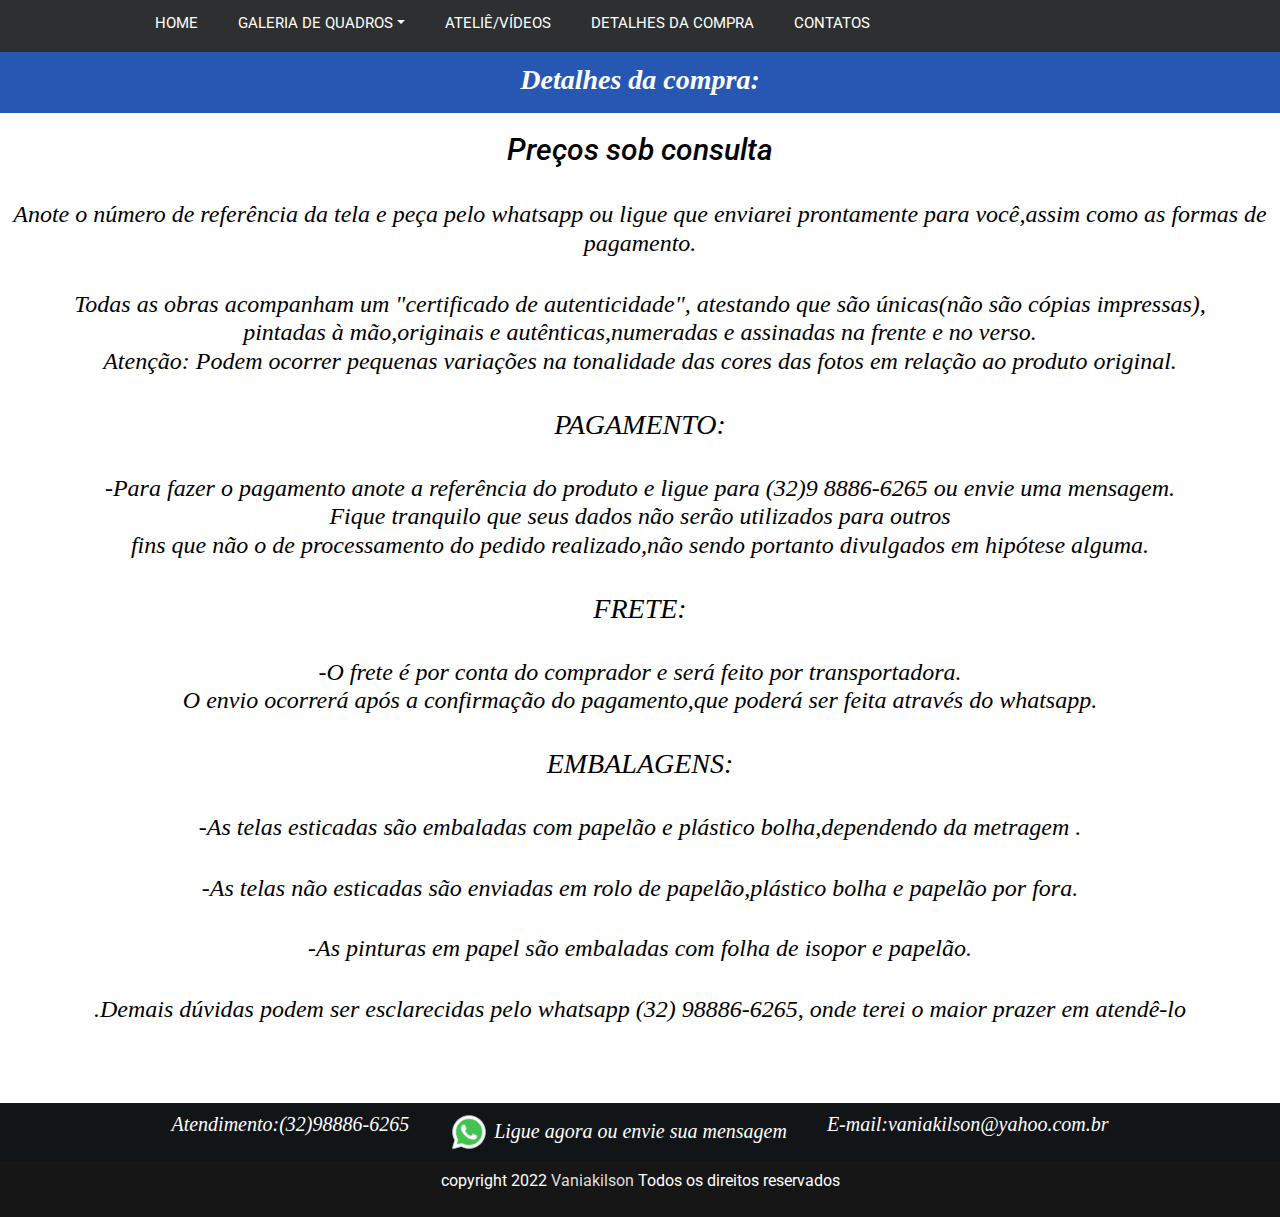
<file: compra.html>
<!DOCTYPE html>
<html lang="en">
    <head>
        <meta charset="utf-8">
        <title>Detalhes de compras</title>
        <meta content="width=device-width, initial-scale=1.0" name="viewport">
        <meta content="Law Firm Website Template" name="keywords">
        <meta content="Law Firm Website Template" name="description">

        <!-- Favicon -->
        <link href="img/favicon.ico" rel="icon">

        <!-- Google Font -->
        <link href="https://fonts.googleapis.com/css2?family=EB+Garamond:ital,wght@1,600;1,700;1,800&family=Roboto:wght@400;500&display=swap" rel="stylesheet"> 
        
        <!-- CSS Libraries -->
        <link href="https://stackpath.bootstrapcdn.com/bootstrap/4.4.1/css/bootstrap.min.css" rel="stylesheet">
        <link href="https://cdnjs.cloudflare.com/ajax/libs/font-awesome/5.10.0/css/all.min.css" rel="stylesheet">
        <link href="lib/animate/animate.min.css" rel="stylesheet">
        <link href="lib/owlcarousel/assets/owl.carousel.min.css" rel="stylesheet">

        <!-- Template Stylesheet -->
        <link href="css/style.css" rel="stylesheet">
    </head>

    <body>
        <div class="wrapper">
     
            <!-- Nav Bar Start -->
            <div class="nav-bar">

                
                <div class="container-fluid">

                    <nav class="navbar navbar-expand-lg bg-dark navbar-dark">
                        <a href="#" class="navbar-brand">MENU</a>

                      
                        <button type="button" class="navbar-toggler" data-toggle="collapse" data-target="#navbarCollapse">
                            <span class="navbar-toggler-icon"></span>
                        </button>
                        
                        <div class="collapse navbar-collapse justify-content-between" id="navbarCollapse">
                            
                            <div class="navbar-nav mr-auto">
                                <a href="index.html" class="nav-item nav-link active">Home</a>
                                <div class="nav-item dropdown">
                                    <a href="#" class="nav-link dropdown-toggle" data-toggle="dropdown">Galeria De Quadros</a>
                                    <div class="dropdown-menu">
                                        <a href="TELAS_ESTICADAS.html" class="dropdown-item">Telas Esticadas</a>
                                        <a href="TELAS2.html" class="dropdown-item">Telas não esticadas</a>
                                        <a href="empapel.html" class="dropdown-item">Pinturas em papel</a>
                                    </div>
                                </div>
                                <a href="videos.html" class="nav-item nav-link">Ateliê/Vídeos</a>
                                <a href="compra.html" class="nav-item nav-link">Detalhes da compra</a>
                                <a href="contatos.html" class="nav-item nav-link">Contatos</a>
                              
                            </div>

                        </div>
                    </nav>
                </div>
            </div>
            <!-- Nav Bar End -->
            
            
            <!-- Page Header Start -->
            <div class="page-header">
                <div class="container">
                    <div class="row">
                        <div class="col-12">
                            <h2>Detalhes da compra:</h2>
                        </div>
                      
                    </div>
                </div>
            </div>
            <!-- Page Header End -->
   

      


            <!-- About Start -->
           
                          
                            <div class="about-text">
                                <h3 class="Tamanho-telash3">Preços sob consulta</h3>
                                <h4>Anote o número de referência da tela e peça pelo whatsapp ou ligue que enviarei prontamente para você,assim como as formas de pagamento.</h4><br>
                                <h4>
                                   Todas as obras acompanham um "certificado de autenticidade", atestando que são únicas(não são cópias impressas),<br>
                                   pintadas à mão,originais e autênticas,numeradas e assinadas na frente e no verso. <br>
                                   Atenção: Podem ocorrer pequenas variações na tonalidade das cores das fotos em relação ao produto original.

                                </h4>


                                <br>
                                <h3>
                                PAGAMENTO:
                                    
                                </h3>
                                <br>
                                <h4>
                                    -Para fazer o pagamento anote a referência do produto e ligue para (32)9 8886-6265 ou envie uma mensagem.<br>
                                     Fique tranquilo que seus dados não serão utilizados para outros<br> fins que não  
                                    o de processamento do pedido realizado,não sendo portanto divulgados em hipótese alguma.
                                     
                                </h4>

                                <br>

                         
                            </div>
                        </div>

                       
                          
                            <div class="about-text">
                    
                                <h3>
                                    FRETE:
                                     
                                 </h3>
                                 <br>
                               <h4>

                                -O frete é por conta do comprador e será feito por transportadora. <br>
                                O envio ocorrerá após a confirmação do pagamento,que poderá ser feita através do whatsapp.
                               </h4>
                               <br>
                            </div>
                           


                           
                          
                                <div class="about-text">
                        
                                    <h3>
                                        EMBALAGENS:
                                            
                                        </h3>
                                        <br>
        
                                        <h4>
                                            -As telas esticadas são embaladas com papelão e plástico bolha,dependendo da metragem .
        
                                        </h4>
                                        <br>
                                        <h4>
                                            -As telas não esticadas são enviadas em rolo de papelão,plástico bolha e papelão por fora.
                                        </h4>
                                        <br>
                                        <h4>
                                            -As pinturas em papel são embaladas com folha de isopor e papelão.
                                        </h4>
                                        <br>
        
                                        <h4>
                                            .Demais dúvidas podem ser esclarecidas pelo whatsapp (32) 98886-6265, onde terei o maior prazer em atendê-lo
                                        </h4>
                                </div>
                                <br>
                                <br>
                                <br>
                                
            <!-- About End -->


            <!-- Footer Start -->
            <div class="footer">
                <div class="container">
                <!--   <h3  class="call-h3">Ligue agora ou envie sua mensagem</h3>-->
                    
                    <div class="row">
                      
                    <div class="atendimento" >
                        <h3 class="atendimento-h3">Atendimento:(32)98886-6265</h3>
                       
                        
                        <h4 class="atendimento-h3"> <img style="width: 40px;" src="/img/icons8-whatsapp-48.png"/>
                            Ligue agora ou envie sua mensagem</h4> 
                      
                        <h3 class="atendimento-h3">E-mail:vaniakilson@yahoo.com.br</h3>

                    </div>

                    </div>
                </div>


                <div class="copyrightText">
                    <p class="text-footer">copyright 2022 <a href="#">Vaniakilson</a> Todos os direitos reservados</p>
                    </div>

            </div>
            <!-- Footer End -->
            
            <a href="#" class="back-to-top"><i class="fa fa-chevron-up"></i></a>
        </div>

        <!-- JavaScript Libraries -->
        <script src="https://code.jquery.com/jquery-3.4.1.min.js"></script>
        <script src="https://stackpath.bootstrapcdn.com/bootstrap/4.4.1/js/bootstrap.bundle.min.js"></script>
        <script src="lib/easing/easing.min.js"></script>
        <script src="lib/owlcarousel/owl.carousel.min.js"></script>
        <script src="lib/isotope/isotope.pkgd.min.js"></script>

        <!-- Template Javascript -->
        <script src="js/main.js"></script>
    </body>
</html>
</file>
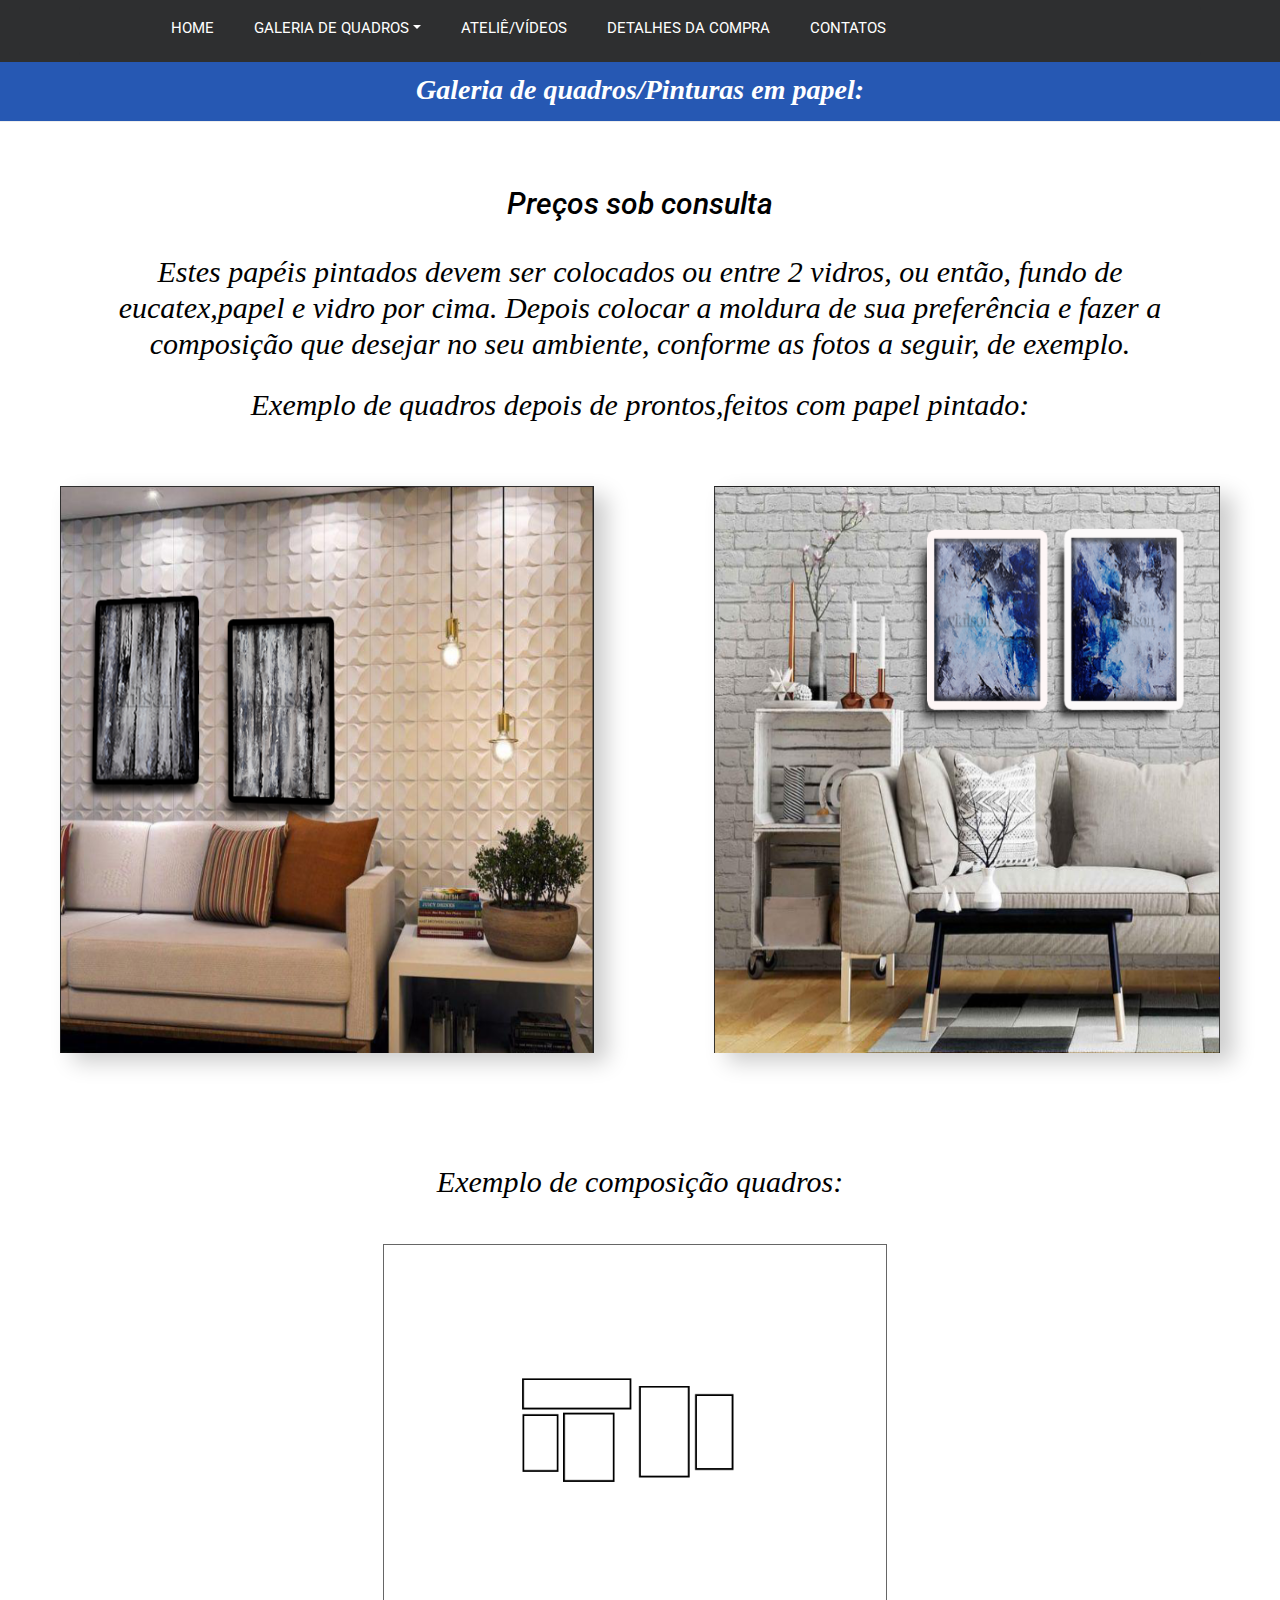
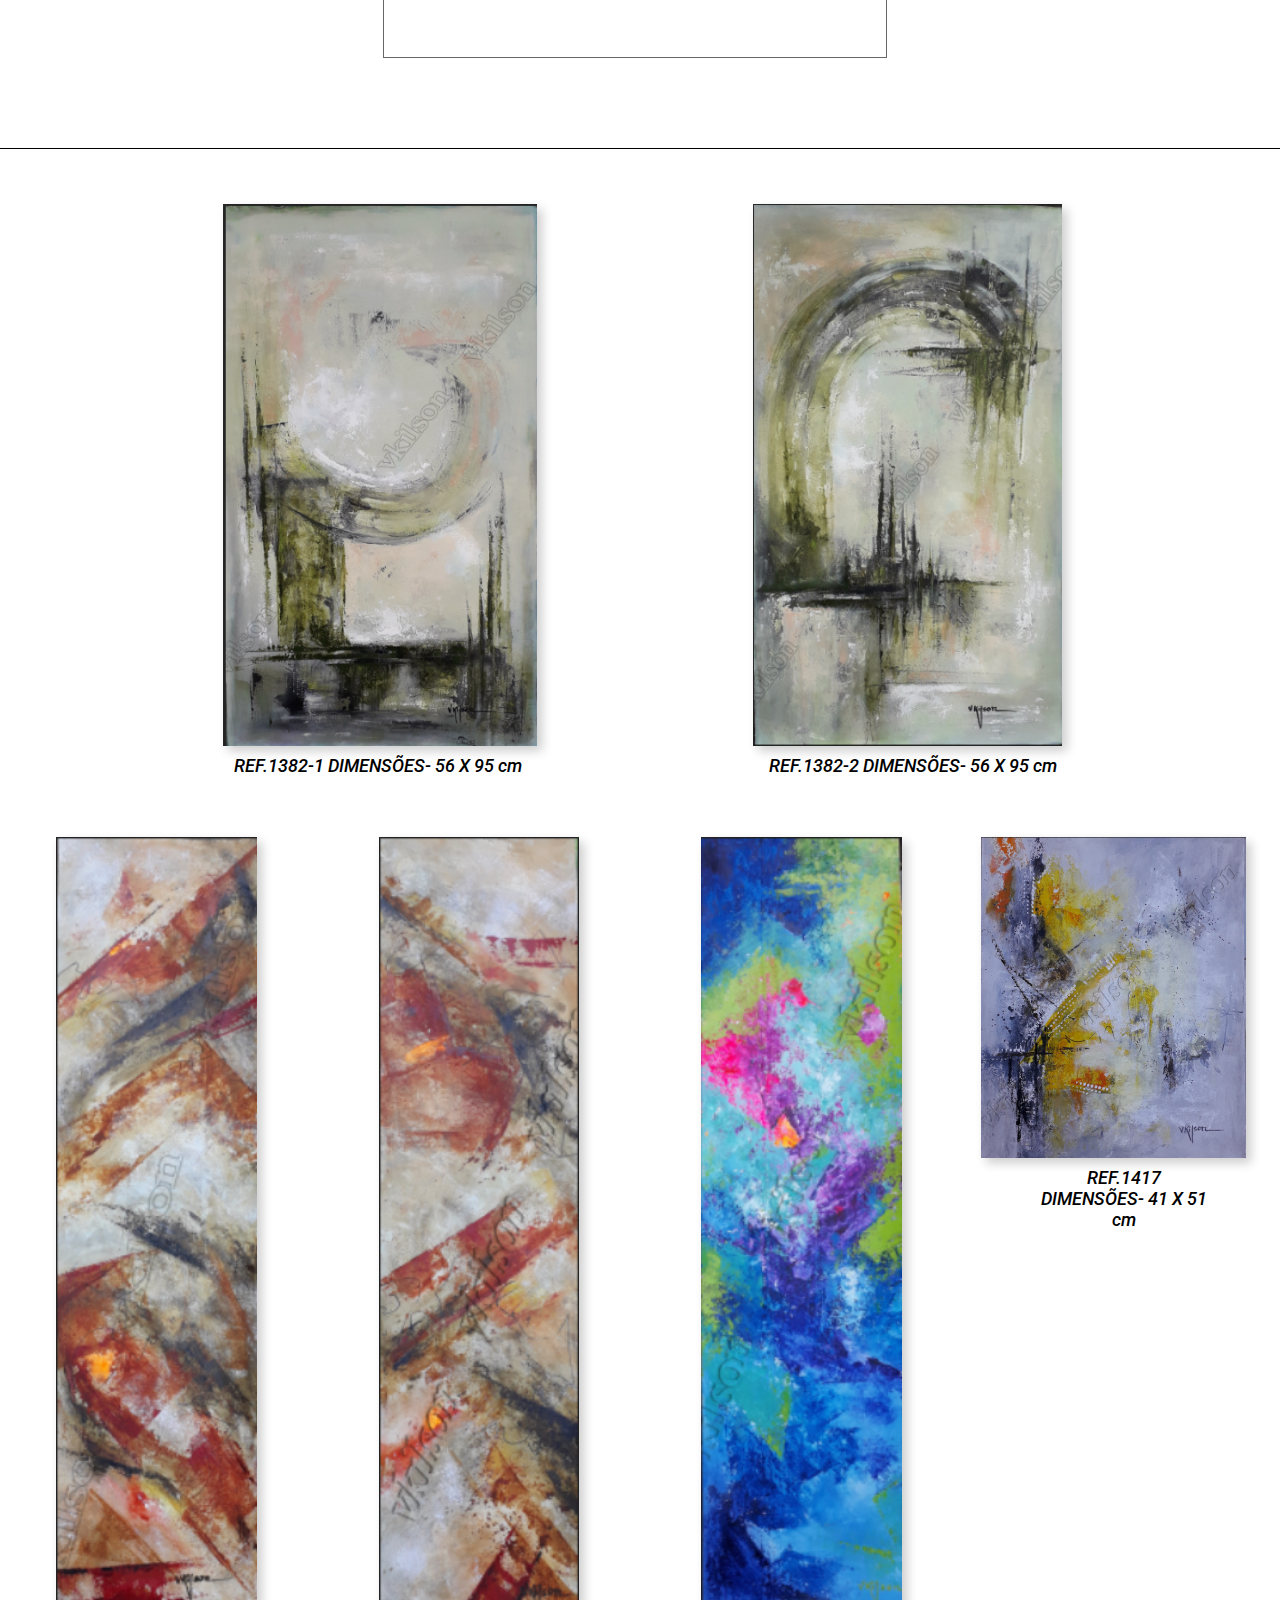
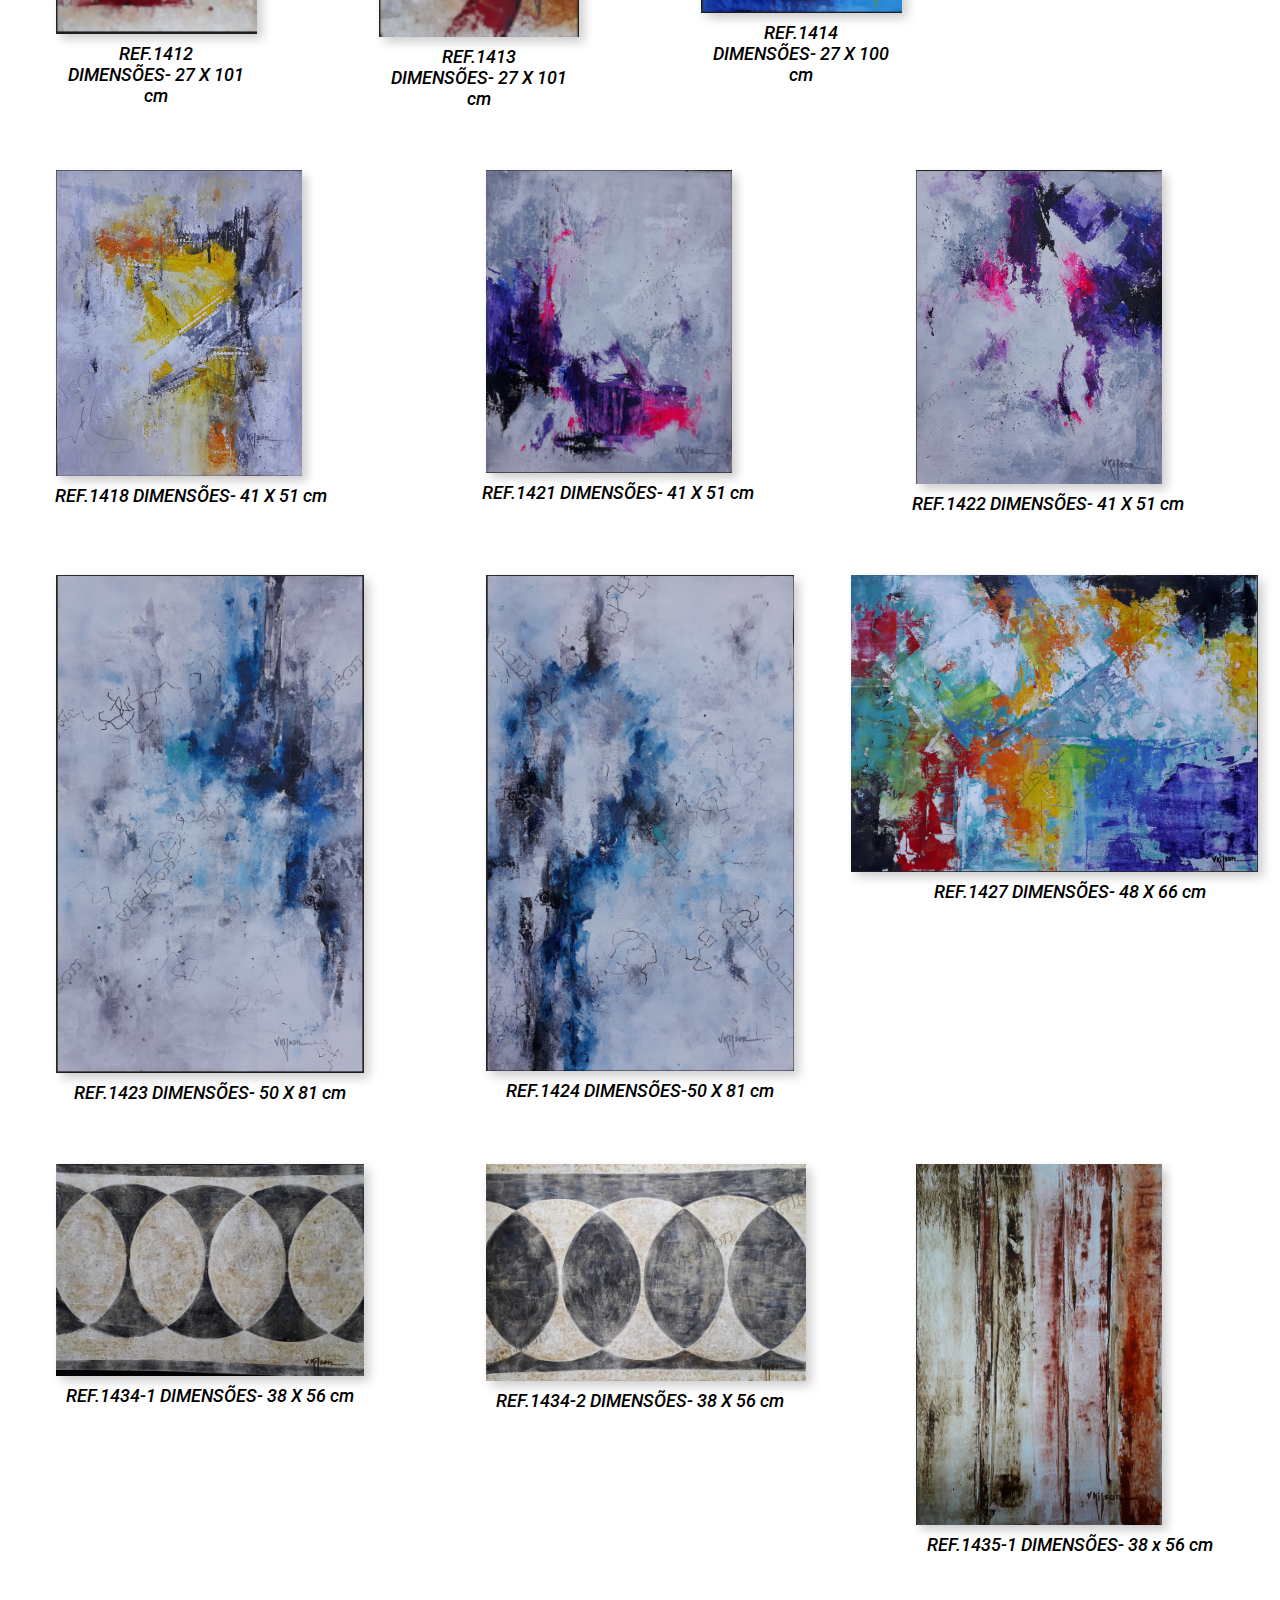
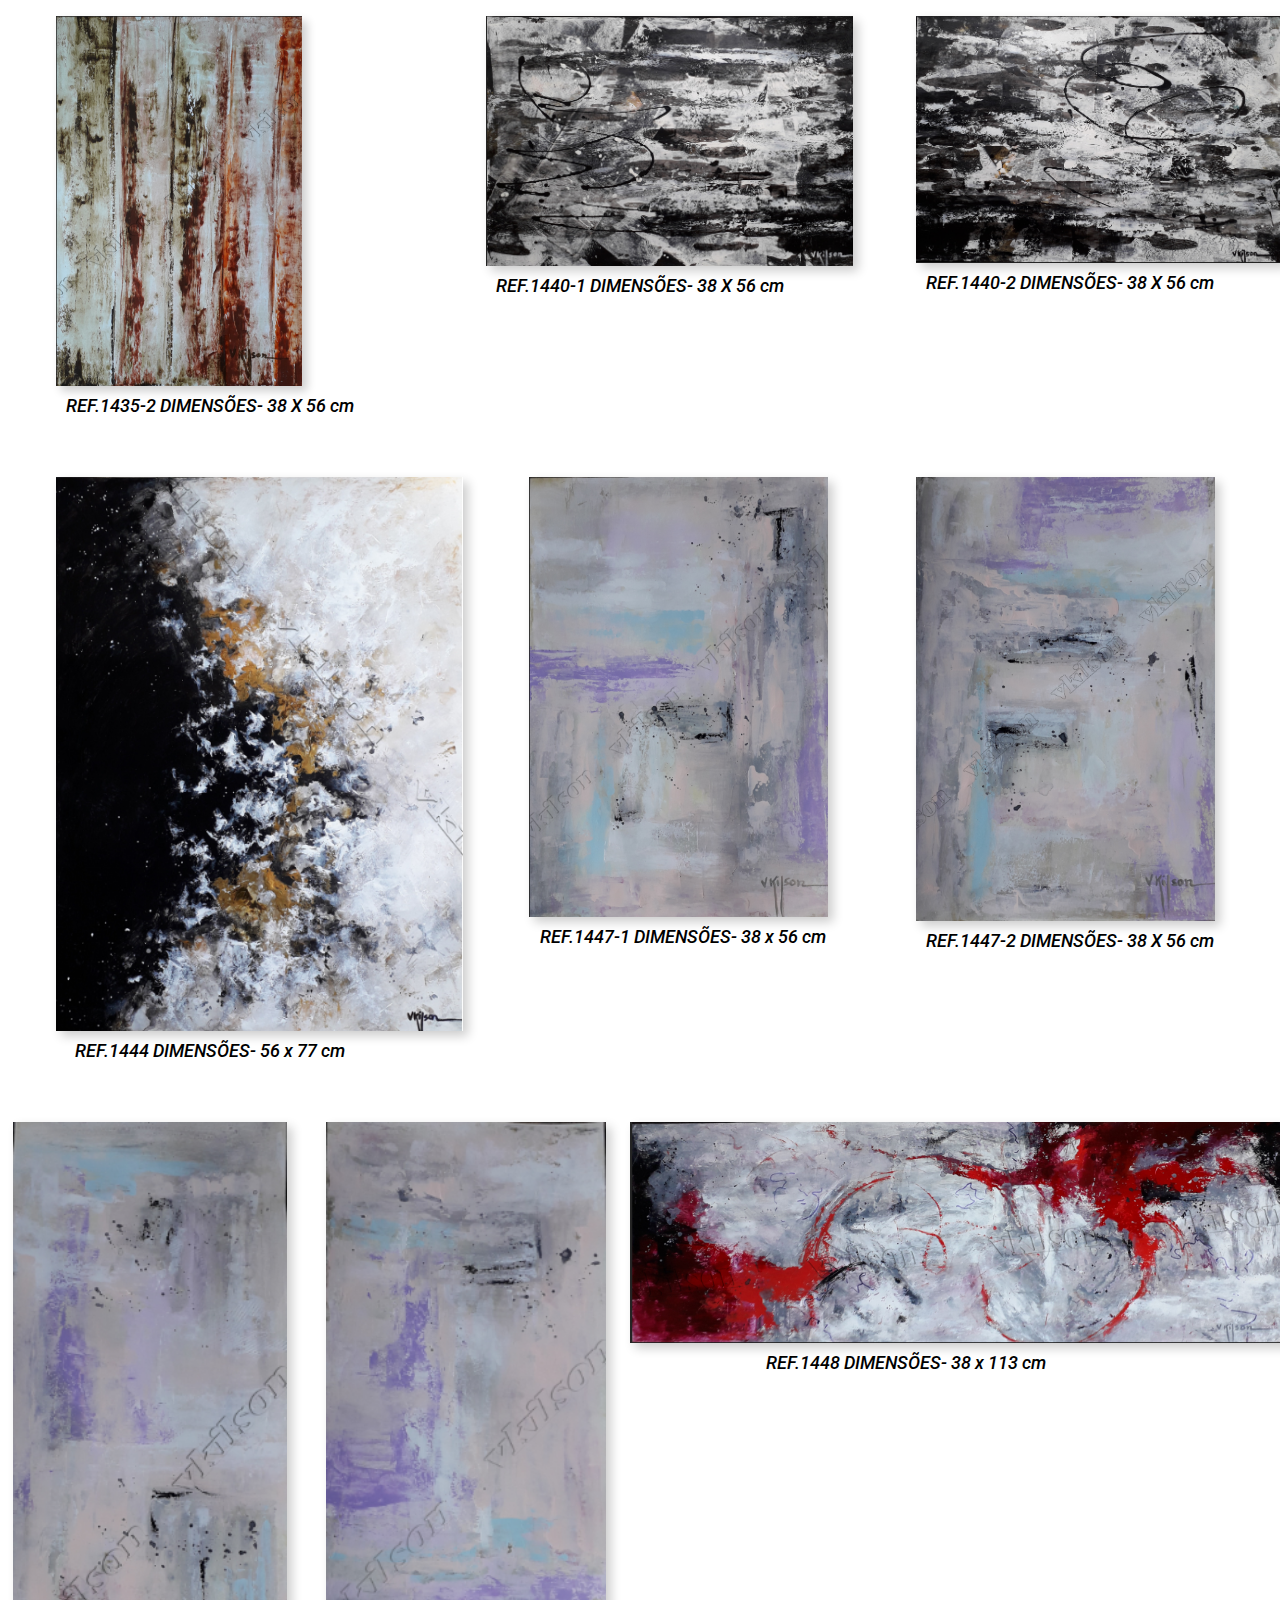
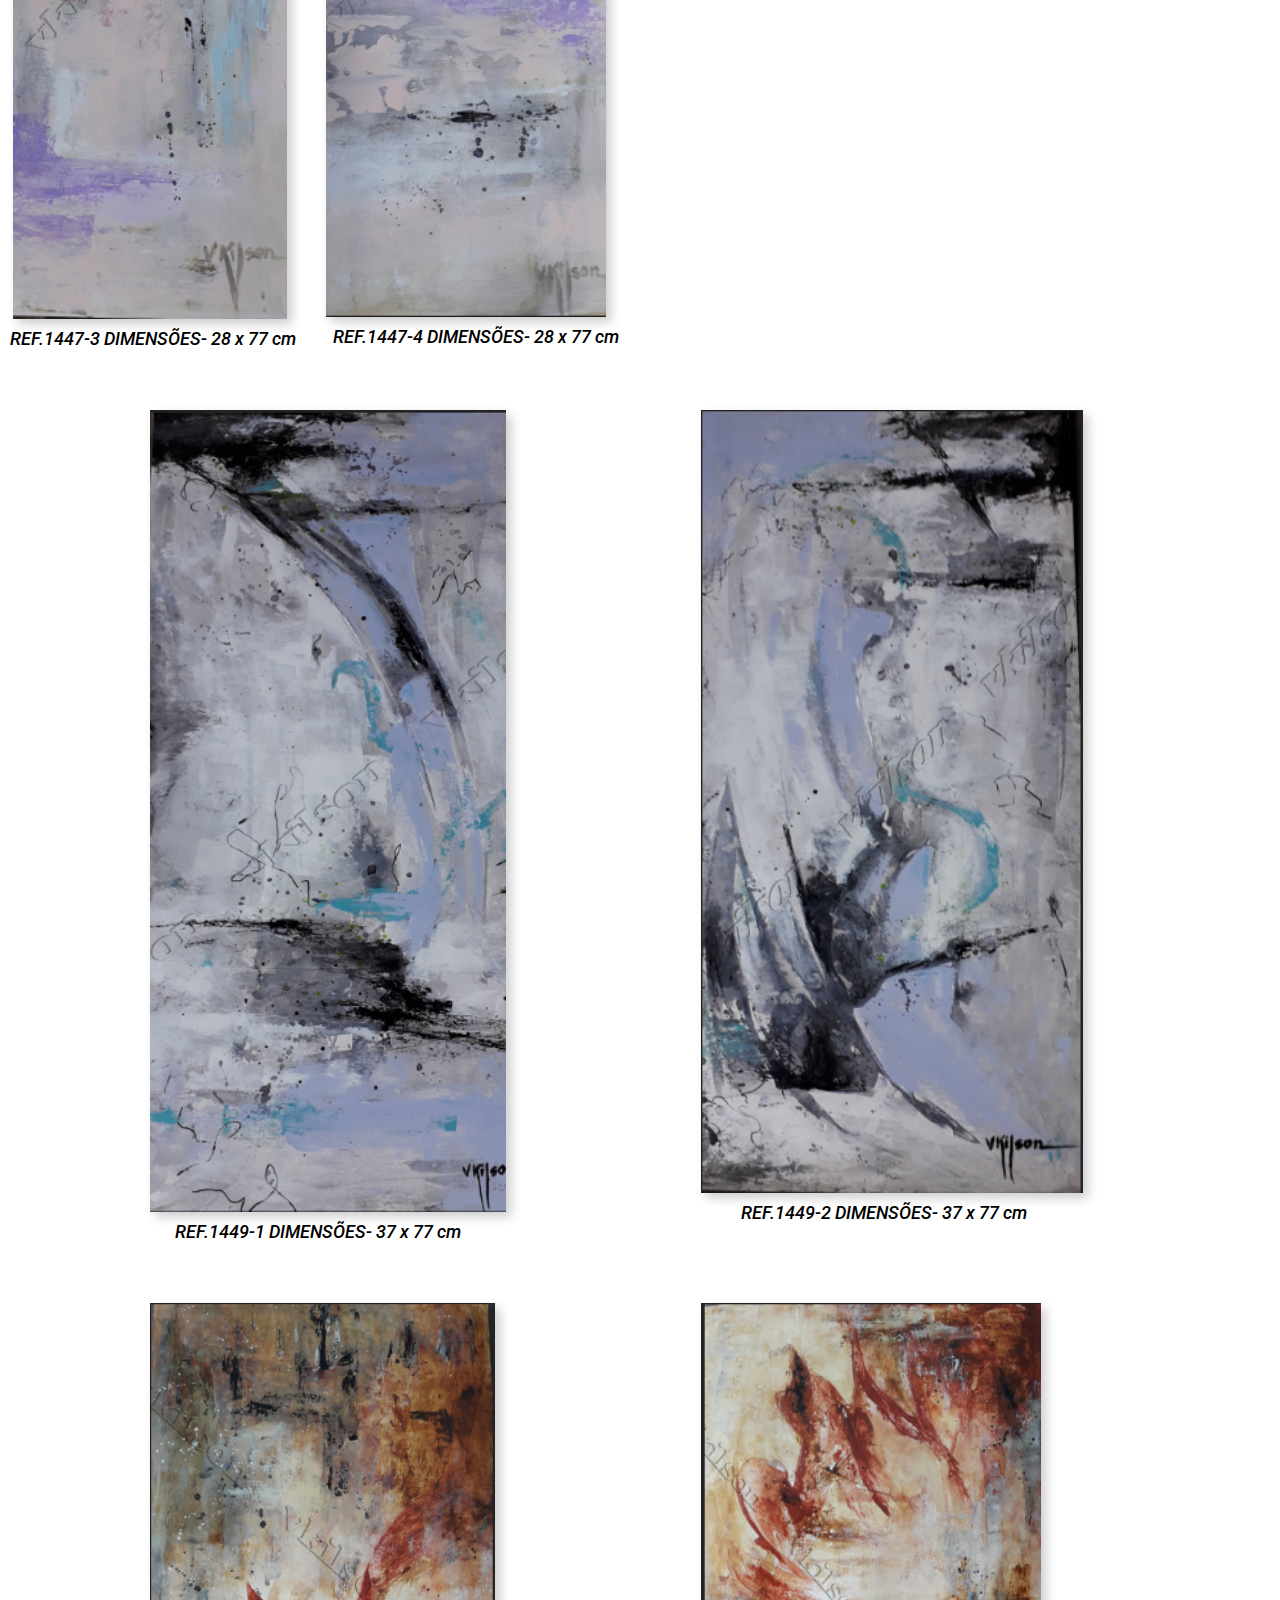
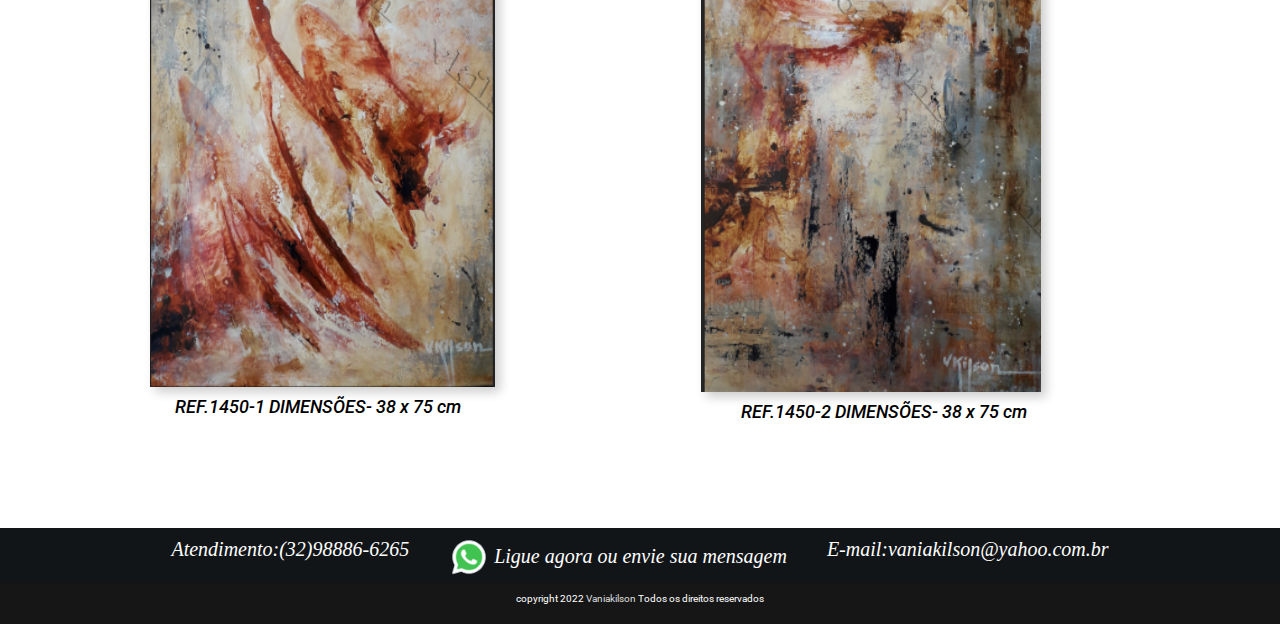
<file: empapel.html>
<!DOCTYPE html>
<html lang="en">
    <head>
        <meta charset="utf-8">
        <title>Pintura em papel</title>
        <meta content="width=device-width, initial-scale=1.0" name="viewport">
        <meta content="Law Firm Website Template" name="keywords">
        <meta content="Law Firm Website Template" name="description">

        <!-- Favicon -->
        <link href="img/favicon.ico" rel="icon">

        <link rel="stylesheet" href="/css/owl-carousel.css">
        <link rel="stylesheet" href="/css/bootstrap.min.css">
        <link rel="stylesheet" type="text/css" href="css//nivo-lightbox/default.css">
        <link rel="stylesheet" type="text/css" href="css/nivo-lightbox/default.css">
        <link rel="stylesheet" href="/css/bootstrap.css">
        <link rel="stylesheet" href="/css/lightbox.css">

        <!-- Google Font -->
        <link href="https://fonts.googleapis.com/css2?family=EB+Garamond:ital,wght@1,600;1,700;1,800&family=Roboto:wght@400;500&display=swap" rel="stylesheet"> 
        
        <!-- CSS Libraries -->
        <link href="https://stackpath.bootstrapcdn.com/bootstrap/4.4.1/css/bootstrap.min.css" rel="stylesheet">
        <link href="https://cdnjs.cloudflare.com/ajax/libs/font-awesome/5.10.0/css/all.min.css" rel="stylesheet">
        <link href="lib/animate/animate.min.css" rel="stylesheet">
        <link href="lib/owlcarousel/assets/owl.carousel.min.css" rel="stylesheet">

        <!-- Template Stylesheet -->
        <link href="css/style.css" rel="stylesheet">
    </head>

    <body>
        <div class="wrapper">
    

            <!-- Nav Bar Start -->
            <div class="nav-bar">

                
                <div class="container-fluid">

                    <nav class="navbar navbar-expand-lg bg-dark navbar-dark">
                       

                      
                        <button type="button" class="navbar-toggler" data-toggle="collapse" data-target="#navbarCollapse">
                            <span class="navbar-toggler-icon"></span>
                        </button>
                        
                        <div class="collapse navbar-collapse justify-content-between" id="navbarCollapse">
                            
                            <div class="navbar-nav mr-auto">
                                <a href="index.html" class="nav-item nav-link active">Home</a>
                                <div class="nav-item dropdown">
                                    <a href="#" class="nav-link dropdown-toggle" data-toggle="dropdown">Galeria De Quadros</a>
                                    <div class="dropdown-menu">
                                        <a href="TELAS_ESTICADAS.html" class="dropdown-item">Telas Esticadas</a>
                                        <a href="TELAS2.html" class="dropdown-item">Telas não esticadas</a>
                                        <a href="empapel.html" class="dropdown-item">Pinturas em papel</a>
                                    </div>
                                </div>
                                <a href="videos.html" class="nav-item nav-link">Ateliê/Vídeos</a>
                                <a href="compra.html" class="nav-item nav-link">Detalhes da compra</a>
                                <a href="contatos.html" class="nav-item nav-link">Contatos</a>
                              
                            </div>

                        </div>
                    </nav>
                </div>
            </div>
            </div>
            <!-- Nav Bar End -->
            
            
            <!-- Page Header Start -->
            <div class="page-header">
                <div class="container">
                    <div class="row">
                        <div class="col-12">
                            <h2>Galeria de quadros/Pinturas em papel:</h2>
                        </div>
                      
                    </div>
                </div>
            </div>
            <!-- Page Header End -->


            <!-- Blog Start -->
            <div class="blog">
                <div class="container">
                  <h3 class="Tamanho-telash3">Preços sob consulta</h3>

                    <h4 class="text-telaspintadas"> Estes papéis pintados devem ser colocados ou entre 2 vidros, ou então, fundo de eucatex,papel e vidro por cima. Depois colocar a moldura de sua preferência e fazer a composição que desejar no seu ambiente, conforme as fotos a seguir, de exemplo. </h4>
                    <h4 class="text-telaspintadas"> Exemplo de quadros depois de prontos,feitos com papel pintado:</h4>
                 
                
                        </div>
                        </div>
                     

                        <div class="lado-quadro">
                            <div class="quadro">
                              <img src="img/E-PINTURA EM PAPEL/exemplo 1-  pintura em papel com vidro e moldura ).PNG"/>
                            </div>
                            
      
                            <div class="quadro">
                              <img src="img/E-PINTURA EM PAPEL/exemplo 2-  pintura em papel com vidro e moldura.PNG"/>
                            </div>
      
                            
                              </div>


                             

              <div class="section-header">
                <h4 class="text-telaspintadas"> Exemplo de composição quadros:</h4>
            </div>
           
           
            <div class="modelos-quadros" >
                <img src="img/img-quadros.png">
               
            </div>

                        <hr size="30" color="black"   width="100%">



                          
            <!-- Blog Start -->
            <div class="blog">
                <div class="container">

           
                  <div class="row-card">
                    <div class="column">
                      <div class="card-img1382-1">
                                <a src="/img/E-PINTURA EM PAPEL/REF.1382-1          DIMENSÕES- 56 X 95 cm.PNG" type="video/mp4" data-lightbox="image-1" ><img src="/img/E-PINTURA EM PAPEL/REF.1382-1          DIMENSÕES- 56 X 95 cm.PNG" alt=""></a>
                           
                              </div>
                              <h3 class="h31382">REF.1382-1 DIMENSÕES- 56 X 95 cm</h3>
                             
 
                           
       
                              </div>
                       
                            
        
                       
                              <div class="column">
                                <div class="card-img1382-2">
                                <a href="img/E-PINTURA EM PAPEL/REF.1382-2           DIMENSÕES- 56 X 95 cm.PNG" data-lightbox="image-1" ><img src="img/E-PINTURA EM PAPEL/REF.1382-2           DIMENSÕES- 56 X 95 cm.PNG" alt=""></a>
                              </div>
                            
                                <h3 class="h313822">REF.1382-2  DIMENSÕES- 56 X 95 cm</h3>
                       
                              </div>

                        
                           
                        </div>


                        <div class="row-card">

                          <div class="column">
                            <div class="card-img1412">
                            <a href="img/E-PINTURA EM PAPEL/REF.1412     DIMENSÕES- 27 X 101 cm.PNG" data-lightbox="image-1" ><img src="img/E-PINTURA EM PAPEL/REF.1412     DIMENSÕES- 27 X 101 cm.PNG" alt=""></a>
                          </div>
   
                            <h3>REF.1412 DIMENSÕES- 27 X 101 cm</h3>
               
                          </div>

                          <div class="column">
                            <div class="card-img1413">
                                <a href="img/E-PINTURA EM PAPEL/REF.1413       DIMENSÕES- 27 X 101 cm.PNG" data-lightbox="image-1" ><img src="img/E-PINTURA EM PAPEL/REF.1413       DIMENSÕES- 27 X 101 cm.PNG" alt=""></a>
                              </div>

                                <h3>REF.1413 DIMENSÕES- 27 X 101 cm</h3>
                  
                              </div>
                     



                              <div class="column">
                                <div class="card-img1414">
                                <a href="img/E-PINTURA EM PAPEL/REF.1414        DIMENSÕES- 27 X 100 cm.PNG" data-lightbox="image-1" ><img src="img/E-PINTURA EM PAPEL/REF.1414        DIMENSÕES- 27 X 100 cm.PNG" alt=""></a>
                              </div>

                              <h3>REF.1414  DIMENSÕES- 27 X 100 cm</h3>
                        </div>
                       
                        <div class="column">
                          <div class="card-img1417 ">
                                <a href="img/E-PINTURA EM PAPEL/REF.1417      DIMENSÕES- 41 X 51 cm.PNG" data-lightbox="image-1" ><img src="img/E-PINTURA EM PAPEL/REF.1417      DIMENSÕES- 41 X 51 cm.PNG" alt=""></a>
                              </div>
                              <h3>REF.1417  DIMENSÕES- 41 X 51 cm</h3>
                        </div>
                        </div>


                    
                        <div class="row-card">
                       
                          <div class="column">
                            <div class="card-img">
                                <a href="img/E-PINTURA EM PAPEL/REF.1418       DIMENSÕES- 41 X 51 cm.PNG" data-lightbox="image-1" ><img src="img/E-PINTURA EM PAPEL/REF.1418       DIMENSÕES- 41 X 51 cm.PNG" alt=""></a>
                              </div>
                              <h3 class="h31418">REF.1418  DIMENSÕES- 41 X 51 cm</h3>
                        </div>

                        <div class="column">
                          <div class="card-img">
                                <a href="img/E-PINTURA EM PAPEL/REF.1421        DIMENSÕES- 41 X 51 cm.PNG" data-lightbox="image-1" ><img src="img/E-PINTURA EM PAPEL/REF.1421        DIMENSÕES- 41 X 51 cm.PNG" alt=""></a>
                              </div>
                          
                                <h3  class="h31421">REF.1421  DIMENSÕES- 41 X 51 cm</h3>
                              
                               
                              </div>
                      


                              <div class="column">
                                <div class="card-img">
                                <a href="img/E-PINTURA EM PAPEL/REF.1422         DIMENSÕES- 41 X 51 cm.PNG" data-lightbox="image-1" ><img src="img/E-PINTURA EM PAPEL/REF.1422         DIMENSÕES- 41 X 51 cm.PNG" alt=""></a>
                              </div>      
                                <h3  class="h31422">REF.1422 DIMENSÕES- 41 X 51 cm</h3>
     
                              </div>
                        </div>


                        <div class="row-card">
                          <div class="column">
                            <div class="card-img1423">
                                <a href="img/E-PINTURA EM PAPEL/REF.1423        DIMENSÕES- 50 X 81 cm.PNG" data-lightbox="image-1"><img src="img/E-PINTURA EM PAPEL/REF.1423        DIMENSÕES- 50 X 81 cm.PNG" alt=""></a>
                              </div>
                            
                                <h3>REF.1423 DIMENSÕES- 50 X 81 cm</h3>
                              
                               
                              </div>
                        

                              <div class="column">
                                <div class="card-img1424">
                                <a href="img/E-PINTURA EM PAPEL/REF.1424      DIMENSÕES-50 X 81 cm.PNG" data-lightbox="image-1" ><img src="img/E-PINTURA EM PAPEL/REF.1424      DIMENSÕES-50 X 81 cm.PNG" alt=""></a>
                              </div>
                            
                                <h3>REF.1424 DIMENSÕES-50 X 81 cm</h3>
                              
                               
                              </div>
                        
                              <div class="column">
                                <div class="card-img1427">
                                <a href="img/E-PINTURA EM PAPEL/REF.1427         DIMENSÕES- 48 X 66 cm.PNG" data-lightbox="image-1" ><img src="img/E-PINTURA EM PAPEL/REF.1427         DIMENSÕES- 48 X 66 cm.PNG" alt=""></a>
                              </div>
                          
                              <h3>REF.1427 DIMENSÕES- 48 X 66 cm</h3>
          
                              </div>
                        </div>



                        <div class="row-card">
                          <div class="column">
                            <div class="card-img1434-1">
                                <a href="img/E-PINTURA EM PAPEL/REF.1434-1        DIMENSÕES- 38 X 56 cm.PNG" data-lightbox="image-1" ><img src="img/E-PINTURA EM PAPEL/REF.1434-1        DIMENSÕES- 38 X 56 cm.PNG" alt=""></a>
                              </div>
                           
                                <h3>REF.1434-1  DIMENSÕES- 38 X 56 cm</h3>

                              </div>
                        

                              <div class="column">
                                <div class="card-img1434-2">
                                <a href="img/E-PINTURA EM PAPEL/REF.1434-2       DIMENSÕES- 38 X 56 cm.PNG" data-lightbox="image-1" ><img src="img/E-PINTURA EM PAPEL/REF.1434-2       DIMENSÕES- 38 X 56 cm.PNG" alt=""></a>
                              </div>
                            
                                <h3>REF.1434-2  DIMENSÕES- 38 X 56 cm</h3>
           
                              </div>
                       

                              <div class="column">
                                <div class="card-img">
                                <a href="img/E-PINTURA EM PAPEL/REF.1435-1      DIMENSÕES- 38 x 56 cm.PNG" data-lightbox="image-1" ><img src="img/E-PINTURA EM PAPEL/REF.1435-1      DIMENSÕES- 38 x 56 cm.PNG" alt=""></a>
                              </div>
                             
                                <h3>REF.1435-1 DIMENSÕES- 38 x 56 cm</h3>
                   
                              </div>
                        </div>



                        <div class="row-card">
                          <div class="column">
                            <div class="card-img">
                                <a href="img/E-PINTURA EM PAPEL/REF.1435-2       DIMENSÕES- 38 X 56 cm.PNG" data-lightbox="image-1" ><img src="img/E-PINTURA EM PAPEL/REF.1435-2       DIMENSÕES- 38 X 56 cm.PNG" alt=""></a>
                              </div>
                          
                                <h3>REF.1435-2 DIMENSÕES- 38 X 56 cm</h3>
                     
                              </div>
                
                              <div class="column">
                                <div class="card-img1440">
                                <a href="img/E-PINTURA EM PAPEL/REF.1440-1       DIMENSÕES- 38 x 56 cm.PNG" data-lightbox="image-1" ><img src="img/E-PINTURA EM PAPEL/REF.1440-1       DIMENSÕES- 38 x 56 cm.PNG" alt=""></a>
                              </div>
                          
                                <h3>REF.1440-1  DIMENSÕES- 38 X 56 cm</h3>
             
                              </div>
        
                              <div class="column">
                                <div class="card-img1440-2">
                                <a href="img/E-PINTURA EM PAPEL/REF.1440-2            DIMENSÕES-38 x 56 cm.PNG" data-lightbox="image-1" ><img src="img/E-PINTURA EM PAPEL/REF.1440-2            DIMENSÕES-38 x 56 cm.PNG" alt=""></a>
                              </div>
                          
                                <h3>REF.1440-2  DIMENSÕES- 38 X 56 cm</h3>
              
                              </div>
                        </div>


                        <div class="row-card">
                          <div class="column">
                            <div class="card-img1444">
                                <a href="img/E-PINTURA EM PAPEL/REF.1444         DIMENSÕES- 56 x 77 cm.PNG" data-lightbox="image-1" ><img src="img/E-PINTURA EM PAPEL/REF.1444         DIMENSÕES- 56 x 77 cm.PNG" alt=""></a>
                              </div>
                        
                                <h3>REF.1444  DIMENSÕES- 56 x 77 cm</h3>
                              
                               
                              </div>
           
                              <div class="column">
                                <div class="card-img1447-1">
                                <a href="img/E-PINTURA EM PAPEL/REF.1447-1        DIMENSÕES- 38 x 56 cm.PNG" data-lightbox="image-1" ><img src="img/E-PINTURA EM PAPEL/REF.1447-1        DIMENSÕES- 38 x 56 cm.PNG" alt=""></a>
                              </div>
                           
                                <h3 class="REF14471">REF.1447-1  DIMENSÕES- 38 x 56 cm</h3>
                       
                              </div>
                       


                              <div class="column">
                                <div class="card-img1447-2">
                                <a href="img/E-PINTURA EM PAPEL/REF.1447-2         DIMENSÕES- 38 X 56 cm.PNG" data-lightbox="image-1" ><img src="img/E-PINTURA EM PAPEL/REF.1447-2         DIMENSÕES- 38 X 56 cm.PNG" alt=""></a>
                              </div>
                                <h3>REF.1447-2 DIMENSÕES- 38 X 56 cm</h3>
                   
                              </div>
                        </div>


                        <div class="row-card">
                          <div class="column">
                            <div class="card-img1447-3">
                                <a href="img/E-PINTURA EM PAPEL/REF.1447-3       DIMENSÕES- 28 x 77 cm.PNG" data-lightbox="image-1" ><img src="img/E-PINTURA EM PAPEL/REF.1447-3       DIMENSÕES- 28 x 77 cm.PNG" alt=""></a>
                              </div>
                             
                                <h3 class="h31447-3">REF.1447-3 DIMENSÕES- 28 x 77 cm</h3>
  
                              </div>
                       
                              <div class="column">
                                <div class="card-img1447-4">
                                <a href="img/E-PINTURA EM PAPEL/REF.1447-4        DIMENSÕES- 28 x 77 cm.PNG" data-lightbox="image-1" ><img src="img/E-PINTURA EM PAPEL/REF.1447-4        DIMENSÕES- 28 x 77 cm.PNG" alt=""></a>
                              </div>
                             
                                <h3 class="h31447-4" >REF.1447-4  DIMENSÕES- 28 x 77 cm</h3>
          
                              </div>
     
                              <div class="column">
                                <div class="card-img1448">
                                <a href="img/E-PINTURA EM PAPEL/REF.1448         DIMENSÕES- 38 x 113 cm.PNG" data-lightbox="image-1" ><img src="img/E-PINTURA EM PAPEL/REF.1448         DIMENSÕES- 38 x 113 cm.PNG" alt=""></a>
                              </div>
                              
                                <h3 class="h31448">REF.1448 DIMENSÕES- 38 x 113 cm</h3>
   
                              </div>
                        </div>

                        <div class="row-card">
                          <div class="column">
                            <div class="card-img1449-1">
                                <a href="img/E-PINTURA EM PAPEL/REF.1449-1       DIMENSÕES- 37 x 77 cm.PNG" data-lightbox="image-1" ><img src="img/E-PINTURA EM PAPEL/REF.1449-1       DIMENSÕES- 37 x 77 cm.PNG" alt=""></a>
                              </div>
                              <div class="text-content">
                                <h3>REF.1449-1  DIMENSÕES- 37 x 77 cm</h3>
                              
                               
                              </div>
                        </div>


                        <div class="column">
                          <div class="card-img1449-2">
                                <a href="img/E-PINTURA EM PAPEL/REF.1449-2       DIMENSÕES- 37 x 77 cm.PNG" data-lightbox="image-1" ><img src="img/E-PINTURA EM PAPEL/REF.1449-2       DIMENSÕES- 37 x 77 cm.PNG" alt=""></a>
                              </div>
                           
                                <h3 class="REF14492">REF.1449-2 DIMENSÕES- 37 x 77 cm</h3>
              
                              </div>
    
              
                        </div>

                        <div class="row-card">


                          <div class="column">
                            <div class="card-img1450-1">
                            <a href="img/E-PINTURA EM PAPEL/REF.1450-1        DIMENSÕES- 38 x 75 cm.PNG" data-lightbox="image-1" ><img src="img/E-PINTURA EM PAPEL/REF.1450-1        DIMENSÕES- 38 x 75 cm.PNG" alt=""></a>
                          </div>
                         
                            <h3>REF.1450-1 DIMENSÕES- 38 x 75 cm</h3>
       
                          </div>
                          <div class="column">
                            <div class="card-img1450-2">
                                <a href="img/E-PINTURA EM PAPEL/REF.1450-2        DIMENSÕES- 38 x 75 cm.PNG" data-lightbox="image-1" ><img src="img/E-PINTURA EM PAPEL/REF.1450-2        DIMENSÕES- 38 x 75 cm.PNG" alt=""></a>
                              </div>
                                <h3 class="REF1450-2">REF.1450-2 DIMENSÕES- 38 x 75 cm</h3>
                
                              </div>
                        </div>
 

                        </div>
                        </div>
    
            <!-- Blog End -->


            <div class="footer">
                <div class="container">
                <!--   <h3  class="call-h3">Ligue agora ou envie sua mensagem</h3>-->
                    
                    <div class="row">
                      
                    <div class="atendimento" >
                        <h3 class="atendimento-h3">Atendimento:(32)98886-6265</h3>
                       
                        
                        <h4 class="atendimento-h3"> <img style="width: 40px;" src="/img/icons8-whatsapp-48.png"/>
                            Ligue agora ou envie sua mensagem</h4> 
                      
                        <h3 class="atendimento-h3">E-mail:vaniakilson@yahoo.com.br</h3>
  
                    </div>
  
                    </div>
                </div>
  
  
                <div class="copyrightText">
                    <p class="text-footer">copyright 2022 <a href="#">Vaniakilson</a> Todos os direitos reservados</p>
                    </div>
  
            </div>

      

            
            <a href="#" class="back-to-top"><i class="fa fa-chevron-up"></i></a>
        </div>

        <!-- JavaScript Libraries -->
        <script src="https://code.jquery.com/jquery-3.4.1.min.js"></script>
        <script src="https://stackpath.bootstrapcdn.com/bootstrap/4.4.1/js/bootstrap.bundle.min.js"></script>
        <script src="lib/easing/easing.min.js"></script>
        <script src="lib/owlcarousel/owl.carousel.min.js"></script>
        <script src="lib/isotope/isotope.pkgd.min.js"></script>

        <script src="/js/owl-carousel.js"></script>
        <script src="/js/scrollreveal.min.js"></script>
        <script src="/js/waypoints.min.js"></script>
        <script src="/js/jquery.counterup.min.js"></script>
        <script src="/js/imgfix.min.js"></script> 
        <script src="/js/slick.js"></script> 
        <script src="/js/lightbox.js"></script> 
        <script src="/js/isotope.js"></script> 
        <!-- Template Javascript -->
        <script src="js/main.js"></script>
    </body>
</html>
</file>
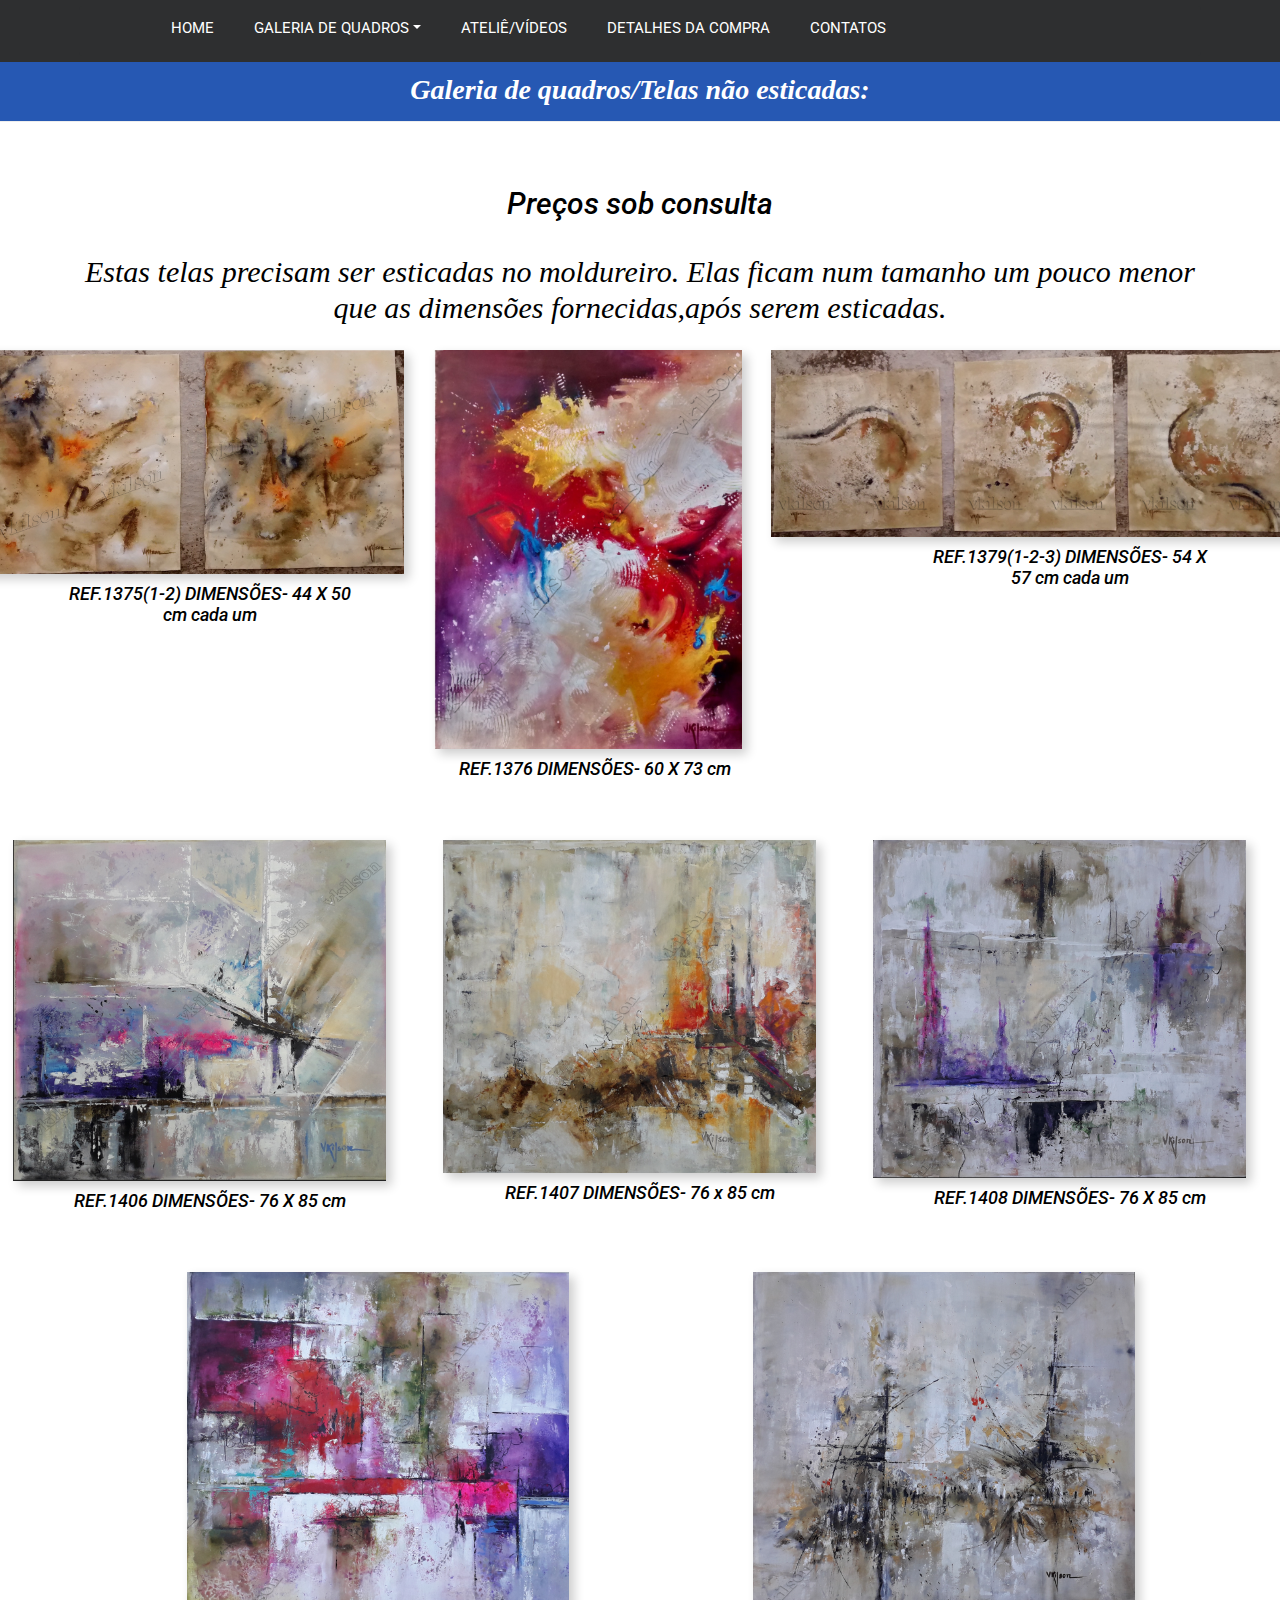
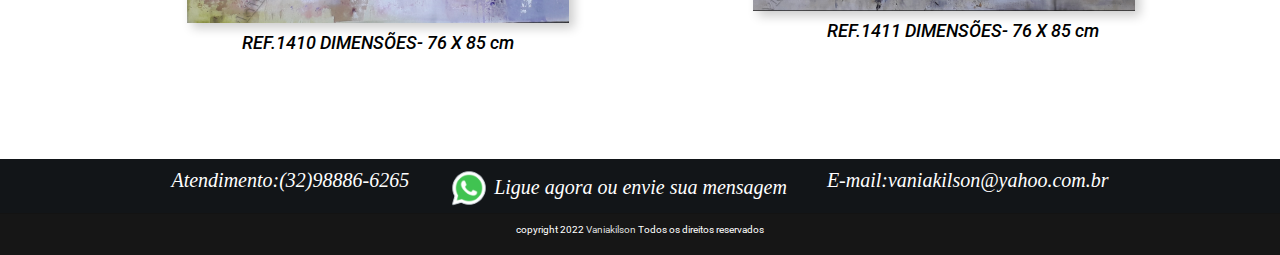
<file: TELAS2.html>
<!DOCTYPE html>
<html lang="en">
    <head>
        <meta charset="utf-8">
        <title>Telas não esticadas</title>
        <meta content="width=device-width, initial-scale=1.0" name="viewport">
        <meta content="Law Firm Website Template" name="keywords">
        <meta content="Law Firm Website Template" name="description">

 

        <!-- Favicon -->
        <link href="img/favicon.ico" rel="icon">

        <link rel="stylesheet" href="/css/owl-carousel.css">
        <link rel="stylesheet" href="/css/bootstrap.min.css">
        <link rel="stylesheet" type="text/css" href="css//nivo-lightbox/default.css">
        <link rel="stylesheet" type="text/css" href="css/nivo-lightbox/default.css">
        <link rel="stylesheet" href="/css/bootstrap.css">
        <link rel="stylesheet" href="/css/lightbox.css">

        <!-- Google Font -->
        <link href="https://fonts.googleapis.com/css2?family=EB+Garamond:ital,wght@1,600;1,700;1,800&family=Roboto:wght@400;500&display=swap" rel="stylesheet"> 
        
        <!-- CSS Libraries -->
        <link href="https://stackpath.bootstrapcdn.com/bootstrap/4.4.1/css/bootstrap.min.css" rel="stylesheet">
        <link href="https://cdnjs.cloudflare.com/ajax/libs/font-awesome/5.10.0/css/all.min.css" rel="stylesheet">
        <link href="lib/animate/animate.min.css" rel="stylesheet">
        <link href="lib/owlcarousel/assets/owl.carousel.min.css" rel="stylesheet">

        <!-- Template Stylesheet -->
      
        <link href="css/style.css" rel="stylesheet">
    </head>

    <body>
        <div class="wrapper">
         

            <!-- Nav Bar Start -->
            <div class="nav-bar">

                
                <div class="container-fluid">

                    <nav class="navbar navbar-expand-lg bg-dark navbar-dark">
                        

                      
                        <button type="button" class="navbar-toggler" data-toggle="collapse" data-target="#navbarCollapse">
                            <span class="navbar-toggler-icon"></span>
                        </button>
                        
                        <div class="collapse navbar-collapse justify-content-between" id="navbarCollapse">
                            
                            <div class="navbar-nav mr-auto">
                                <a href="index.html" class="nav-item nav-link active">Home</a>
                                <div class="nav-item dropdown">
                                    <a href="#" class="nav-link dropdown-toggle" data-toggle="dropdown">Galeria De Quadros</a>
                                    <div class="dropdown-menu">
                                        <a href="TELAS_ESTICADAS.html" class="dropdown-item">Telas Esticadas</a>
                                        <a href="TELAS2.html" class="dropdown-item">Telas não esticadas</a>
                                        <a href="empapel.html" class="dropdown-item">Pinturas em papel</a>
                                    </div>
                                </div>
                                <a href="videos.html" class="nav-item nav-link">Ateliê/Vídeos</a>
                                <a href="compra.html" class="nav-item nav-link">Detalhes da compra</a>
                                <a href="contatos.html" class="nav-item nav-link">Contatos</a>
                              
                            </div>

                        </div>
                    </nav>
                </div>
            </div>
            <!-- Nav Bar End -->
            
            
            <div class="page-header">
                <div class="container">
                    <div class="row">
                        <div class="col-12">
                            <h2>Galeria de quadros/Telas não esticadas:</h2>
                        </div>
                    
                    </div>
                </div>
            </div>

   
            <!-- Blog Start -->
            <div class="blog">
                <div class="container">
                  <h3 class="Tamanho-telash3">Preços sob consulta</h3>
           
                    <h4 class="text-telaspintadas">Estas telas precisam ser esticadas no moldureiro. Elas ficam num tamanho um pouco menor que as dimensões fornecidas,após serem esticadas.</h4>

                    <div class="row-card">
                        <div class="column">
                          <div class="card-img1375">
                                <a href="img/D-TELAS NÃO ESTICADAS/REF.1375-1-2-DIMENSÕES-44X50cm-cada um.PNG" data-lightbox="image-1" data-title="Our Projects"><img src="img/D-TELAS NÃO ESTICADAS/REF.1375-1-2-DIMENSÕES-44X50cm-cada um.PNG" alt=""></a>

                              </div>
                              <h3>REF.1375(1-2)  DIMENSÕES- 44 X 50 cm cada um</h3>

                        
                              </div>
                        



                              <div class="column">
                                <div class="card-img1376">
                                <a href="img/D-TELAS NÃO ESTICADAS/REF.1376 DIMENSÕES-60X73cm.PNG" data-lightbox="image-1" data-title="Our Projects"><img src="img/D-TELAS NÃO ESTICADAS/REF.1376 DIMENSÕES-60X73cm.PNG" alt=""></a>
                              
                              
                              </div>
                            
                              <h3 class="h31376">REF.1376 DIMENSÕES- 60 X 73 cm</h3>
                              
                               
                              </div>
                      
                       
                      

                              <div class="column">
                                <div class="card-img1379">
                                <a href="img/D-TELAS NÃO ESTICADAS/REF.1379-1-2-3-DIMENSÕES-54X57cm-cada um.PNG" data-lightbox="image-1" data-title="Our Projects"><img src="img/D-TELAS NÃO ESTICADAS/REF.1379-1-2-3-DIMENSÕES-54X57cm-cada um.PNG" alt=""></a>
                              </div>
                           
                                <h3>REF.1379(1-2-3) DIMENSÕES- 54 X 57 cm cada um</h3>
                              
                               
                              </div>
                        </div>

                        <div class="row-card">
                            <div class="column">
                              <div class="card-img1406">
                                <a href="img/D-TELAS NÃO ESTICADAS/REF.1406-DIMENSÕES-76X85cm.PNG" data-lightbox="image-1" data-title="Our Projects"><img src="img/D-TELAS NÃO ESTICADAS/REF.1406-DIMENSÕES-76X85cm.PNG" alt=""></a>
                              </div>
                          
                                <h3>REF.1406 DIMENSÕES- 76 X 85 cm</h3>
                              
                               
                              </div>
                     

                              <div class="column">
                                <div class="card-img1407">
                                <a href="img/D-TELAS NÃO ESTICADAS/REF.1407-DIMENSÕES-76x85cm.PNG" data-lightbox="image-1" data-title="Our Projects"><img src="img/D-TELAS NÃO ESTICADAS/REF.1407-DIMENSÕES-76x85cm.PNG" alt=""></a>
                              </div>
                              
                                <h3>REF.1407 DIMENSÕES- 76 x 85 cm</h3>
                              
                               
                              </div>
                     


                              <div class="column">
                                <div class="card-img1408">
                                <a href="img/D-TELAS NÃO ESTICADAS/REF.1408-DIMENSÕES-76X85cm.PNG" data-lightbox="image-1" data-title="Our Projects"><img src="img/D-TELAS NÃO ESTICADAS/REF.1408-DIMENSÕES-76X85cm.PNG" alt=""></a>
                              </div>
                             
                                <h3>REF.1408 DIMENSÕES- 76 X 85 cm</h3>
             
                              </div>
                        </div>


                      <div class="row-card">
                            <div class="column">
                              <div class="card-img1410">
                                <a href="img/D-TELAS NÃO ESTICADAS/REF.1410-DIMENSÕES-76X85cm.PNG" data-lightbox="image-1" data-title="Our Projects"><img src="img/D-TELAS NÃO ESTICADAS/REF.1410-DIMENSÕES-76X85cm.PNG" alt=""></a>
                              </div>
                             
                                <h3 class="h31410">REF.1410 DIMENSÕES- 76 X 85 cm</h3>
              
                              </div>
                       


                              <div class="column">
                                <div class="card-img1411">
                                <a href="img/D-TELAS NÃO ESTICADAS/REF.1411-DIMENSÕES-76X85cm.PNG" data-lightbox="image-1" data-title="Our Projects"><img src="img/D-TELAS NÃO ESTICADAS/REF.1411-DIMENSÕES-76X85cm.PNG" alt=""></a>
                            
                              </div>
                           
                                <h3>REF.1411 DIMENSÕES- 76 X 85 cm</h3>
                
                              </div>
                        </div>
                        </div>
                        </div>
                        </div>
      

            <!-- Footer Start -->
            <div class="footer">
                <div class="container">
                <!--   <h3  class="call-h3">Ligue agora ou envie sua mensagem</h3>-->
                    
                    <div class="row">
                      
                    <div class="atendimento" >
                        <h3 class="atendimento-h3">Atendimento:(32)98886-6265</h3>
                       
                        
                        <h4 class="atendimento-h3"> <img style="width: 40px;" src="/img/icons8-whatsapp-48.png"/>
                            Ligue agora ou envie sua mensagem</h4> 
                      
                        <h3 class="atendimento-h3">E-mail:vaniakilson@yahoo.com.br</h3>
  
                    </div>
  
                    </div>
                </div>
  
  
                <div class="copyrightText">
                    <p class="text-footer">copyright 2022 <a href="#">Vaniakilson</a> Todos os direitos reservados</p>
                    </div>
  
            </div>
            <!-- Footer End -->
            
            <a href="#" class="back-to-top"><i class="fa fa-chevron-up"></i></a>
        </div>

        <!-- JavaScript Libraries -->
        <script src="https://code.jquery.com/jquery-3.4.1.min.js"></script>
        <script src="https://stackpath.bootstrapcdn.com/bootstrap/4.4.1/js/bootstrap.bundle.min.js"></script>
        <script src="lib/easing/easing.min.js"></script>
        <script src="lib/owlcarousel/owl.carousel.min.js"></script>
        <script src="lib/isotope/isotope.pkgd.min.js"></script>

        <script src="/js/owl-carousel.js"></script>
        <script src="/js/scrollreveal.min.js"></script>
        <script src="/js/waypoints.min.js"></script>
        <script src="/js/jquery.counterup.min.js"></script>
        <script src="/js/imgfix.min.js"></script> 
        <script src="/js/slick.js"></script> 
        <script src="/js/lightbox.js"></script> 
        <script src="/js/isotope.js"></script> 

        <!-- Template Javascript -->
        <script src="js/main.js"></script>
    </body>
</html>
</file>
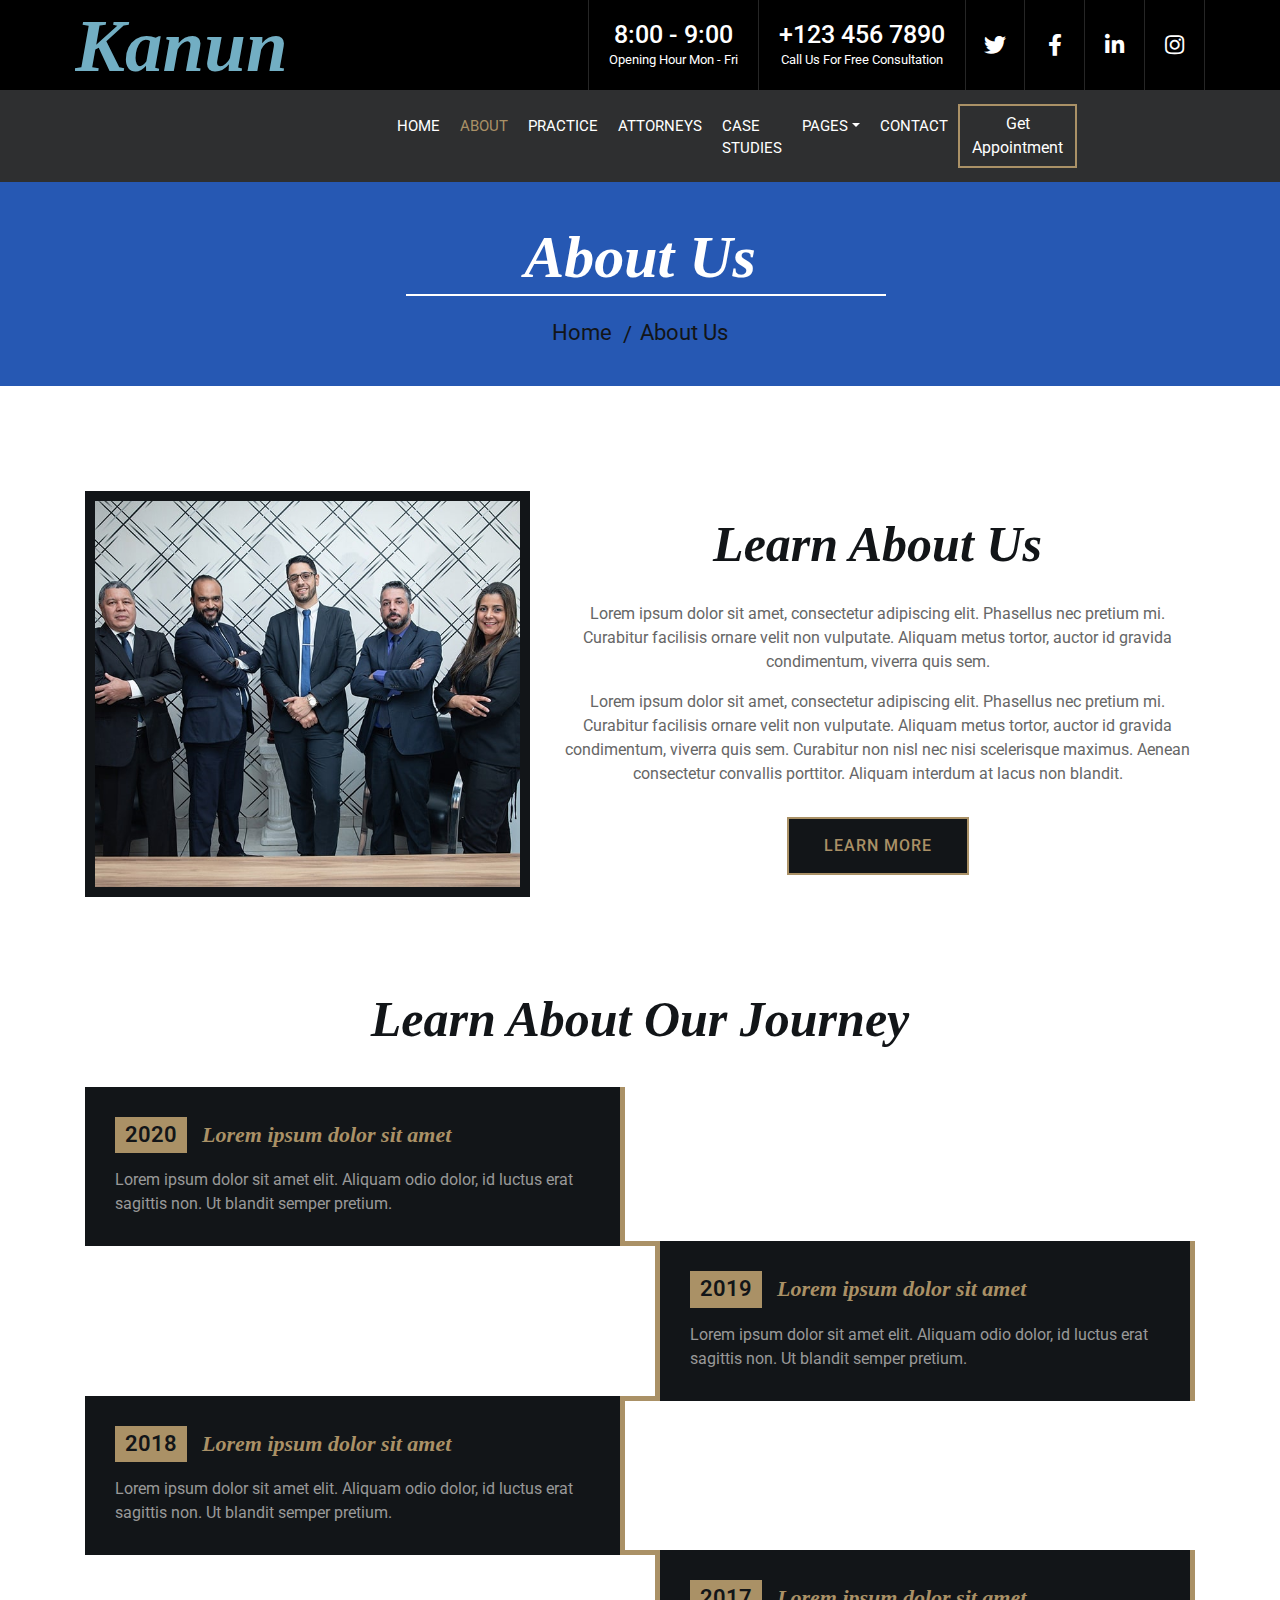
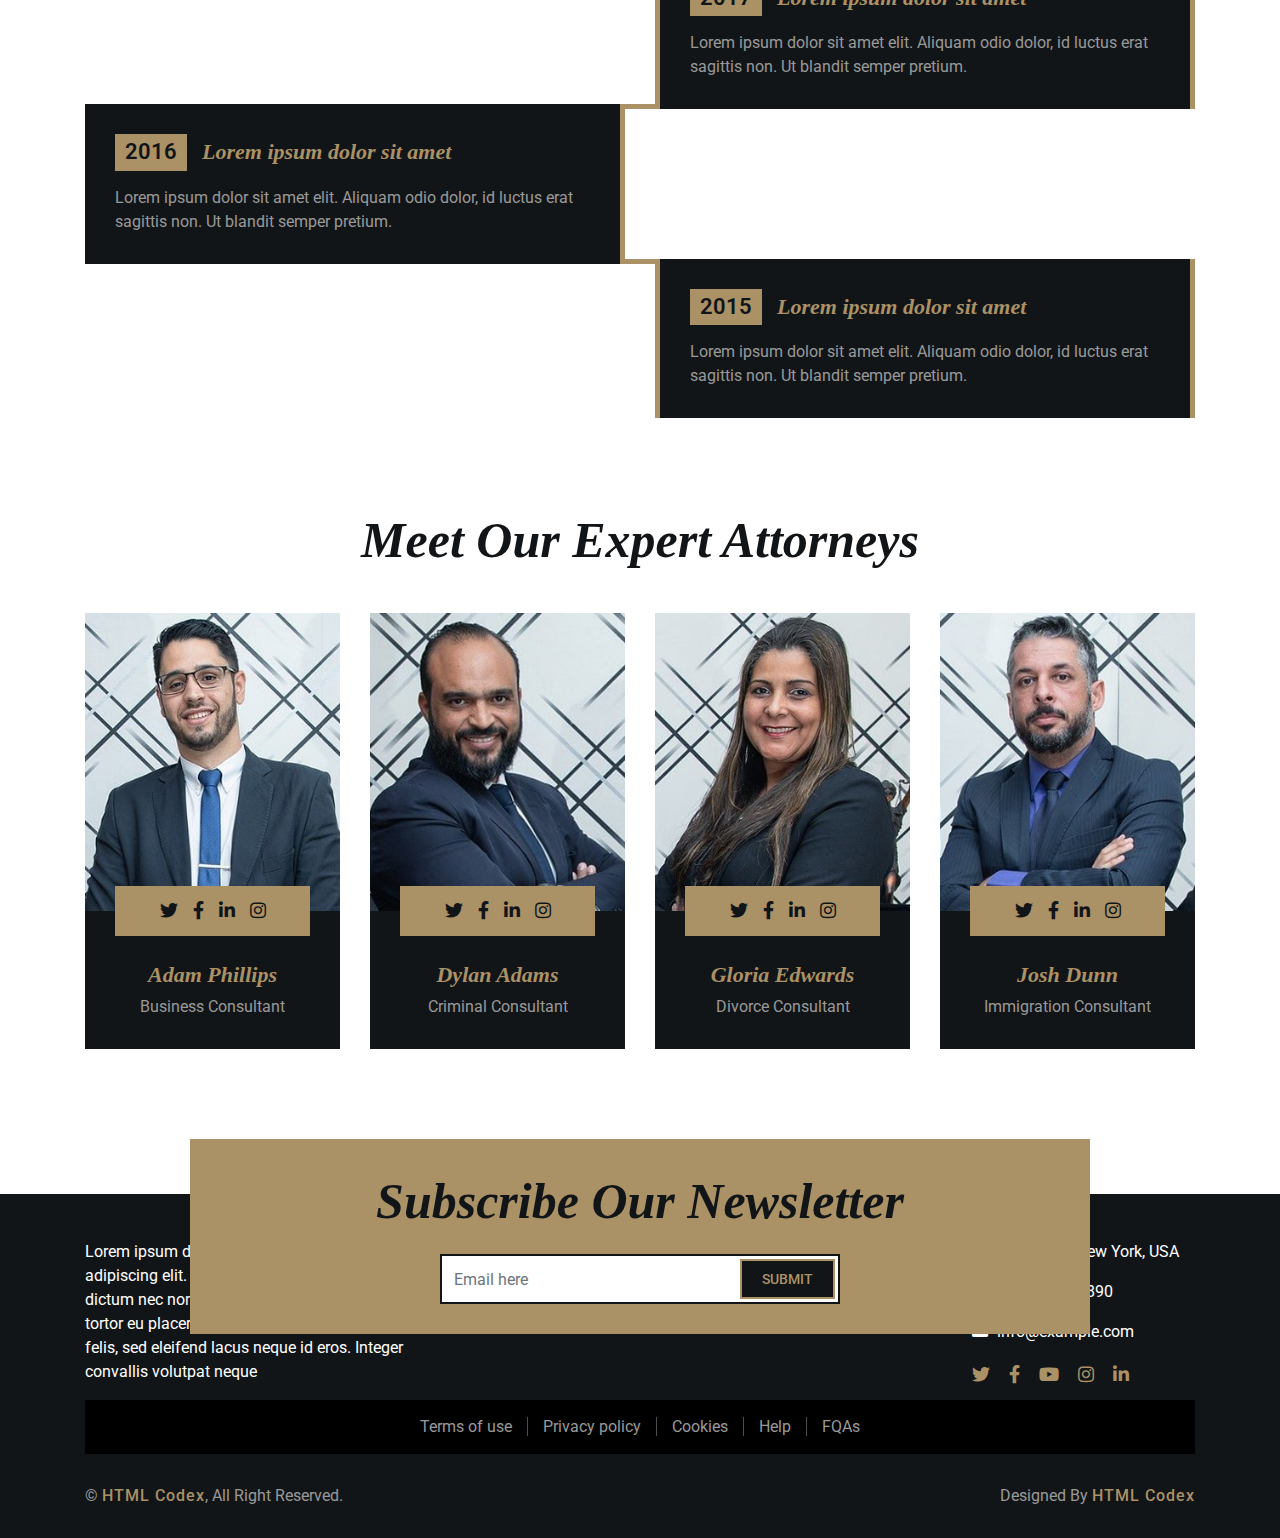
<file: .vscode/about.html>
<!DOCTYPE html>
<html lang="en">
    <head>
        <meta charset="utf-8">
        <title>Kanun - Law Firm Website Template</title>
        <meta content="width=device-width, initial-scale=1.0" name="viewport">
        <meta content="Law Firm Website Template" name="keywords">
        <meta content="Law Firm Website Template" name="description">

        <!-- Favicon -->
        <link href="img/favicon.ico" rel="icon">

        <!-- Google Font -->
        <link href="https://fonts.googleapis.com/css2?family=EB+Garamond:ital,wght@1,600;1,700;1,800&family=Roboto:wght@400;500&display=swap" rel="stylesheet"> 
        
        <!-- CSS Libraries -->
        <link href="https://stackpath.bootstrapcdn.com/bootstrap/4.4.1/css/bootstrap.min.css" rel="stylesheet">
        <link href="https://cdnjs.cloudflare.com/ajax/libs/font-awesome/5.10.0/css/all.min.css" rel="stylesheet">
        <link href="lib/animate/animate.min.css" rel="stylesheet">
        <link href="lib/owlcarousel/assets/owl.carousel.min.css" rel="stylesheet">

        <!-- Template Stylesheet -->
        <link href="css/style.css" rel="stylesheet">
    </head>

    <body>
        <div class="wrapper">
            <!-- Top Bar Start -->
            <div class="top-bar">
                <div class="container-fluid">
                    <div class="row">
                        <div class="col-lg-3">
                            <div class="logo">
                                <a href="index.html">
                                    <h1>Kanun</h1>
                                    <!-- <img src="img/logo.jpg" alt="Logo"> -->
                                </a>
                            </div>
                        </div>
                        <div class="col-lg-9">
                            <div class="top-bar-right">
                                <div class="text">
                                    <h2>8:00 - 9:00</h2>
                                    <p>Opening Hour Mon - Fri</p>
                                </div>
                                <div class="text">
                                    <h2>+123 456 7890</h2>
                                    <p>Call Us For Free Consultation</p>
                                </div>
                                <div class="social">
                                    <a href=""><i class="fab fa-twitter"></i></a>
                                    <a href=""><i class="fab fa-facebook-f"></i></a>
                                    <a href=""><i class="fab fa-linkedin-in"></i></a>
                                    <a href=""><i class="fab fa-instagram"></i></a>
                                </div>
                            </div>
                        </div>
                    </div>
                </div>
            </div>
            <!-- Top Bar End -->

            <!-- Nav Bar Start -->
            <div class="nav-bar">
                <div class="container-fluid">
                    <nav class="navbar navbar-expand-lg bg-dark navbar-dark">
                        <a href="#" class="navbar-brand">MENU</a>
                        <button type="button" class="navbar-toggler" data-toggle="collapse" data-target="#navbarCollapse">
                            <span class="navbar-toggler-icon"></span>
                        </button>

                        <div class="collapse navbar-collapse justify-content-between" id="navbarCollapse">
                            <div class="navbar-nav mr-auto">
                                <a href="index.html" class="nav-item nav-link">Home</a>
                                <a href="about.html" class="nav-item nav-link active">About</a>
                                <a href="service.html" class="nav-item nav-link">Practice</a>
                                <a href="team.html" class="nav-item nav-link">Attorneys</a>
                                <a href="portfolio.html" class="nav-item nav-link">Case Studies</a>
                                <div class="nav-item dropdown">
                                    <a href="#" class="nav-link dropdown-toggle" data-toggle="dropdown">Pages</a>
                                    <div class="dropdown-menu">
                                        <a href="single-page.html" class="dropdown-item">Blog Page</a>
                                        <a href="#" class="dropdown-item">Single Page</a>
                                    </div>
                                </div>
                                <a href="contact.html" class="nav-item nav-link">Contact</a>
                            </div>
                            <div class="ml-auto">
                                <a class="btn" href="">Get Appointment</a>
                            </div>
                        </div>
                    </nav>
                </div>
            </div>
            <!-- Nav Bar End -->
            
            
            <!-- Page Header Start -->
            <div class="page-header">
                <div class="container">
                    <div class="row">
                        <div class="col-12">
                            <h2>About Us</h2>
                        </div>
                        <div class="col-12">
                            <a href="">Home</a>
                            <a href="">About Us</a>
                        </div>
                    </div>
                </div>
            </div>
            <!-- Page Header End -->


            <!-- About Start -->
            <div class="about">
                <div class="container">
                    <div class="row align-items-center">
                        <div class="col-lg-5 col-md-6">
                            <div class="about-img">
                                <img src="img/about.jpg" alt="Image">
                            </div>
                        </div>
                        <div class="col-lg-7 col-md-6">
                            <div class="section-header">
                                <h2>Learn About Us</h2>
                            </div>
                            <div class="about-text">
                                <p>
                                    Lorem ipsum dolor sit amet, consectetur adipiscing elit. Phasellus nec pretium mi. Curabitur facilisis ornare velit non vulputate. Aliquam metus tortor, auctor id gravida condimentum, viverra quis sem.
                                </p>
                                <p>
                                    Lorem ipsum dolor sit amet, consectetur adipiscing elit. Phasellus nec pretium mi. Curabitur facilisis ornare velit non vulputate. Aliquam metus tortor, auctor id gravida condimentum, viverra quis sem. Curabitur non nisl nec nisi scelerisque maximus. Aenean consectetur convallis porttitor. Aliquam interdum at lacus non blandit.
                                </p>
                                <a class="btn" href="">Learn More</a>
                            </div>
                        </div>
                    </div>
                </div>
            </div>
            <!-- About End -->


            <!-- Timeline Start -->
            <div class="timeline">
                <div class="container">
                    <div class="section-header">
                        <h2>Learn About Our Journey</h2>
                    </div>
                    <div class="timeline-start">
                        <div class="timeline-container left">
                            <div class="timeline-content">
                                <h2><span>2020</span>Lorem ipsum dolor sit amet</h2>
                                <p>
                                    Lorem ipsum dolor sit amet elit. Aliquam odio dolor, id luctus erat sagittis non. Ut blandit semper pretium.
                                </p>
                            </div>
                        </div>
                        <div class="timeline-container right">
                            <div class="timeline-content">
                                <h2><span>2019</span>Lorem ipsum dolor sit amet</h2>
                                <p>
                                    Lorem ipsum dolor sit amet elit. Aliquam odio dolor, id luctus erat sagittis non. Ut blandit semper pretium.
                                </p>
                            </div>
                        </div>
                        <div class="timeline-container left">
                            <div class="timeline-content">
                                <h2><span>2018</span>Lorem ipsum dolor sit amet</h2>
                                <p>
                                    Lorem ipsum dolor sit amet elit. Aliquam odio dolor, id luctus erat sagittis non. Ut blandit semper pretium.
                                </p>
                            </div>
                        </div>
                        <div class="timeline-container right">
                            <div class="timeline-content">
                                <h2><span>2017</span>Lorem ipsum dolor sit amet</h2>
                                <p>
                                    Lorem ipsum dolor sit amet elit. Aliquam odio dolor, id luctus erat sagittis non. Ut blandit semper pretium.
                                </p>
                            </div>
                        </div>
                        <div class="timeline-container left">
                            <div class="timeline-content">
                                <h2><span>2016</span>Lorem ipsum dolor sit amet</h2>
                                <p>
                                    Lorem ipsum dolor sit amet elit. Aliquam odio dolor, id luctus erat sagittis non. Ut blandit semper pretium.
                                </p>
                            </div>
                        </div>
                        <div class="timeline-container right">
                            <div class="timeline-content">
                                <h2><span>2015</span>Lorem ipsum dolor sit amet</h2>
                                <p>
                                    Lorem ipsum dolor sit amet elit. Aliquam odio dolor, id luctus erat sagittis non. Ut blandit semper pretium.
                                </p>
                            </div>
                        </div>
                    </div>
                </div>
            </div>
            <!-- Timeline End -->


            <!-- Team Start -->
            <div class="team">
                <div class="container">
                    <div class="section-header">
                        <h2>Meet Our Expert Attorneys</h2>
                    </div>
                    <div class="row">
                        <div class="col-lg-3 col-md-6">
                            <div class="team-item">
                                <div class="team-img">
                                    <img src="img/team-1.jpg" alt="Team Image">
                                </div>
                                <div class="team-text">
                                    <h2>Adam Phillips</h2>
                                    <p>Business Consultant</p>
                                    <div class="team-social">
                                        <a class="social-tw" href=""><i class="fab fa-twitter"></i></a>
                                        <a class="social-fb" href=""><i class="fab fa-facebook-f"></i></a>
                                        <a class="social-li" href=""><i class="fab fa-linkedin-in"></i></a>
                                        <a class="social-in" href=""><i class="fab fa-instagram"></i></a>
                                    </div>
                                </div>
                            </div>
                        </div>
                        <div class="col-lg-3 col-md-6">
                            <div class="team-item">
                                <div class="team-img">
                                    <img src="img/team-2.jpg" alt="Team Image">
                                </div>
                                <div class="team-text">
                                    <h2>Dylan Adams</h2>
                                    <p>Criminal Consultant</p>
                                    <div class="team-social">
                                        <a class="social-tw" href=""><i class="fab fa-twitter"></i></a>
                                        <a class="social-fb" href=""><i class="fab fa-facebook-f"></i></a>
                                        <a class="social-li" href=""><i class="fab fa-linkedin-in"></i></a>
                                        <a class="social-in" href=""><i class="fab fa-instagram"></i></a>
                                    </div>
                                </div>
                            </div>
                        </div>
                        <div class="col-lg-3 col-md-6">
                            <div class="team-item">
                                <div class="team-img">
                                    <img src="img/team-3.jpg" alt="Team Image">
                                </div>
                                <div class="team-text">
                                    <h2>Gloria Edwards</h2>
                                    <p>Divorce Consultant</p>
                                    <div class="team-social">
                                        <a class="social-tw" href=""><i class="fab fa-twitter"></i></a>
                                        <a class="social-fb" href=""><i class="fab fa-facebook-f"></i></a>
                                        <a class="social-li" href=""><i class="fab fa-linkedin-in"></i></a>
                                        <a class="social-in" href=""><i class="fab fa-instagram"></i></a>
                                    </div>
                                </div>
                            </div>
                        </div>
                        <div class="col-lg-3 col-md-6">
                            <div class="team-item">
                                <div class="team-img">
                                    <img src="img/team-4.jpg" alt="Team Image">
                                </div>
                                <div class="team-text">
                                    <h2>Josh Dunn</h2>
                                    <p>Immigration Consultant</p>
                                    <div class="team-social">
                                        <a class="social-tw" href=""><i class="fab fa-twitter"></i></a>
                                        <a class="social-fb" href=""><i class="fab fa-facebook-f"></i></a>
                                        <a class="social-li" href=""><i class="fab fa-linkedin-in"></i></a>
                                        <a class="social-in" href=""><i class="fab fa-instagram"></i></a>
                                    </div>
                                </div>
                            </div>
                        </div>
                    </div>
                </div>
            </div>
            <!-- Team End -->


            <!-- Newsletter Start -->
            <div class="newsletter">
                <div class="container">
                    <div class="section-header">
                        <h2>Subscribe Our Newsletter</h2>
                    </div>
                    <div class="form">
                        <input class="form-control" placeholder="Email here">
                        <button class="btn">Submit</button>
                    </div>
                </div>
            </div>
            <!-- Newsletter End -->


            <!-- Footer Start -->
            <div class="footer">
                <div class="container">
                    <div class="row">
                        <div class="col-md-6 col-lg-4">
                            <div class="footer-about">
                                <h2>About Us</h2>
                                <p>
                                    Lorem ipsum dolor sit amet, consectetur adipiscing elit. Quisque eu lectus a leo tristique dictum nec non quam. Suspendisse convallis, tortor eu placerat rhoncus, lorem quam iaculis felis, sed eleifend lacus neque id eros. Integer convallis volutpat neque
                                </p>
                            </div>
                        </div>
                        <div class="col-md-6 col-lg-8">
                            <div class="row">
                        <div class="col-md-6 col-lg-4">
                            <div class="footer-link">
                                <h2>Services Areas</h2>
                                <a href="">Civil Law</a>
                                <a href="">Family Law</a>
                                <a href="">Business Law</a>
                                <a href="">Education Law</a>
                                <a href="">Immigration Law</a>
                            </div>
                        </div>
                        <div class="col-md-6 col-lg-4">
                            <div class="footer-link">
                                <h2>Useful Pages</h2>
                                <a href="">About Us</a>
                                <a href="">Practices</a>
                                <a href="">Attorneys</a>
                                <a href="">Case Studies</a>
                                <a href="">FAQs</a>
                            </div>
                        </div>
                        <div class="col-md-6 col-lg-4">
                            <div class="footer-contact">
                                <h2>Get In Touch</h2>
                                <p><i class="fa fa-map-marker-alt"></i>123 Street, New York, USA</p>
                                <p><i class="fa fa-phone-alt"></i>+012 345 67890</p>
                                <p><i class="fa fa-envelope"></i>info@example.com</p>
                                <div class="footer-social">
                                    <a href=""><i class="fab fa-twitter"></i></a>
                                    <a href=""><i class="fab fa-facebook-f"></i></a>
                                    <a href=""><i class="fab fa-youtube"></i></a>
                                    <a href=""><i class="fab fa-instagram"></i></a>
                                    <a href=""><i class="fab fa-linkedin-in"></i></a>
                                </div>
                            </div>
                        </div>
                        </div>
                    </div>
                    </div>
                </div>
                <div class="container footer-menu">
                    <div class="f-menu">
                        <a href="">Terms of use</a>
                        <a href="">Privacy policy</a>
                        <a href="">Cookies</a>
                        <a href="">Help</a>
                        <a href="">FQAs</a>
                    </div>
                </div>
                <div class="container copyright">
                    <div class="row">
                        <div class="col-md-6">
                            <p>&copy; <a href="https://htmlcodex.com/law-firm-website-template">HTML Codex</a>, All Right Reserved.</p>
                        </div>
                        <div class="col-md-6">
                            <p>Designed By <a href="https://htmlcodex.com">HTML Codex</a></p>
                        </div>
                    </div>
                </div>
            </div>
            <!-- Footer End -->
            
            <a href="#" class="back-to-top"><i class="fa fa-chevron-up"></i></a>
        </div>

        <!-- JavaScript Libraries -->
        <script src="https://code.jquery.com/jquery-3.4.1.min.js"></script>
        <script src="https://stackpath.bootstrapcdn.com/bootstrap/4.4.1/js/bootstrap.bundle.min.js"></script>
        <script src="lib/easing/easing.min.js"></script>
        <script src="lib/owlcarousel/owl.carousel.min.js"></script>
        <script src="lib/isotope/isotope.pkgd.min.js"></script>

        <!-- Template Javascript -->
        <script src="js/main.js"></script>
    </body>
</html>
</file>
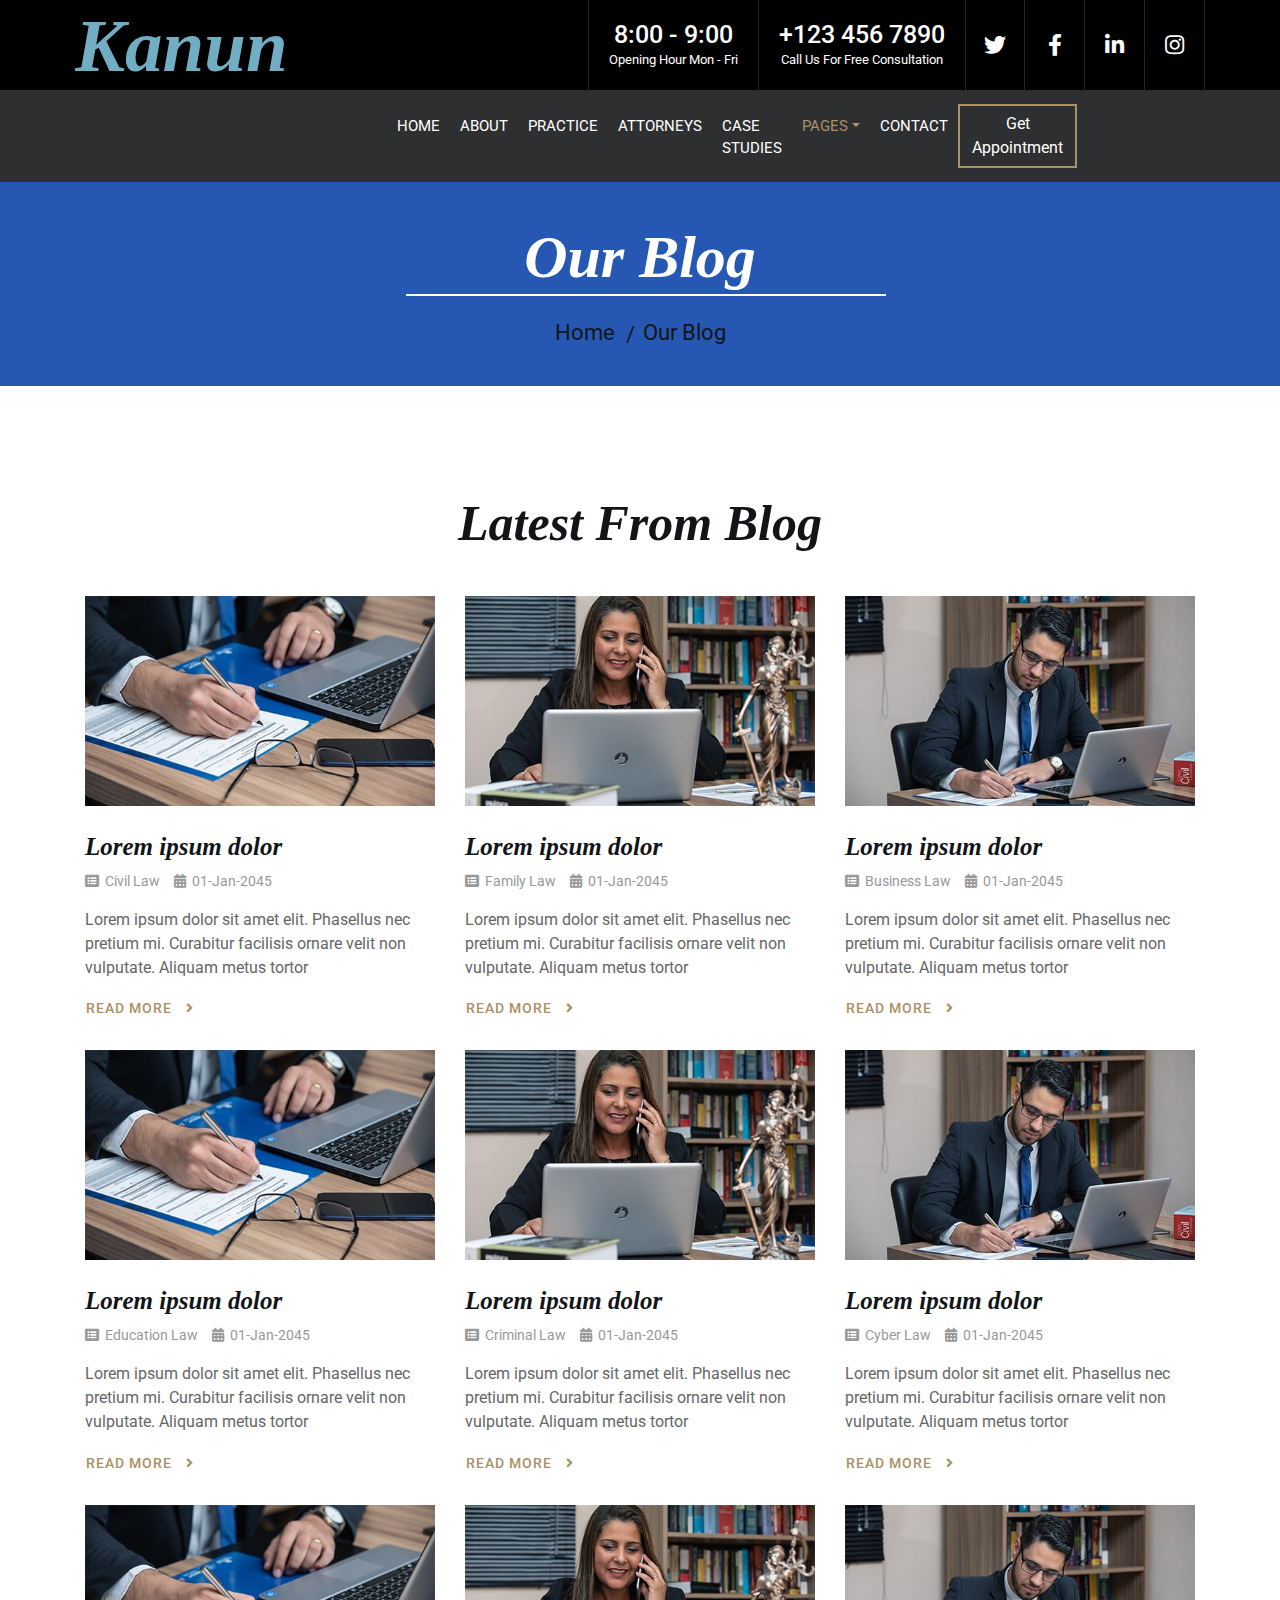
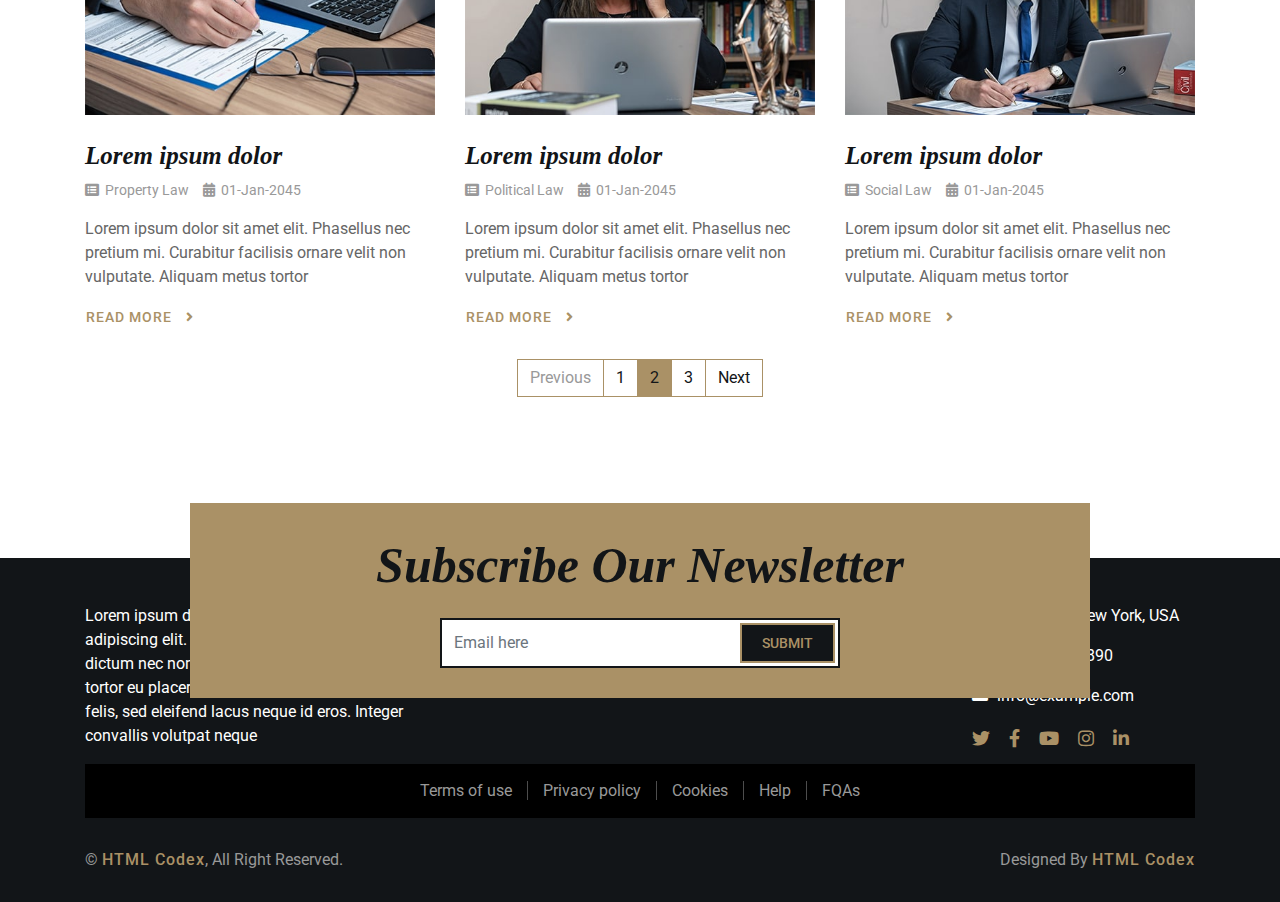
<file: .vscode/blog.html>
<!DOCTYPE html>
<html lang="en">
    <head>
        <meta charset="utf-8">
        <title>Kanun - Law Firm Website Template</title>
        <meta content="width=device-width, initial-scale=1.0" name="viewport">
        <meta content="Law Firm Website Template" name="keywords">
        <meta content="Law Firm Website Template" name="description">

        <!-- Favicon -->
        <link href="img/favicon.ico" rel="icon">

        <!-- Google Font -->
        <link href="https://fonts.googleapis.com/css2?family=EB+Garamond:ital,wght@1,600;1,700;1,800&family=Roboto:wght@400;500&display=swap" rel="stylesheet"> 
        
        <!-- CSS Libraries -->
        <link href="https://stackpath.bootstrapcdn.com/bootstrap/4.4.1/css/bootstrap.min.css" rel="stylesheet">
        <link href="https://cdnjs.cloudflare.com/ajax/libs/font-awesome/5.10.0/css/all.min.css" rel="stylesheet">
        <link href="lib/animate/animate.min.css" rel="stylesheet">
        <link href="lib/owlcarousel/assets/owl.carousel.min.css" rel="stylesheet">

        <!-- Template Stylesheet -->
        <link href="css/style.css" rel="stylesheet">
    </head>

    <body>
        <div class="wrapper">
            <!-- Top Bar Start -->
            <div class="top-bar">
                <div class="container-fluid">
                    <div class="row">
                        <div class="col-lg-3">
                            <div class="logo">
                                <a href="index.html">
                                    <h1>Kanun</h1>
                                    <!-- <img src="img/logo.jpg" alt="Logo"> -->
                                </a>
                            </div>
                        </div>
                        <div class="col-lg-9">
                            <div class="top-bar-right">
                                <div class="text">
                                    <h2>8:00 - 9:00</h2>
                                    <p>Opening Hour Mon - Fri</p>
                                </div>
                                <div class="text">
                                    <h2>+123 456 7890</h2>
                                    <p>Call Us For Free Consultation</p>
                                </div>
                                <div class="social">
                                    <a href=""><i class="fab fa-twitter"></i></a>
                                    <a href=""><i class="fab fa-facebook-f"></i></a>
                                    <a href=""><i class="fab fa-linkedin-in"></i></a>
                                    <a href=""><i class="fab fa-instagram"></i></a>
                                </div>
                            </div>
                        </div>
                    </div>
                </div>
            </div>
            <!-- Top Bar End -->

            <!-- Nav Bar Start -->
            <div class="nav-bar">
                <div class="container-fluid">
                    <nav class="navbar navbar-expand-lg bg-dark navbar-dark">
                        <a href="#" class="navbar-brand">MENU</a>
                        <button type="button" class="navbar-toggler" data-toggle="collapse" data-target="#navbarCollapse">
                            <span class="navbar-toggler-icon"></span>
                        </button>

                        <div class="collapse navbar-collapse justify-content-between" id="navbarCollapse">
                            <div class="navbar-nav mr-auto">
                                <a href="index.html" class="nav-item nav-link">Home</a>
                                <a href="about.html" class="nav-item nav-link">About</a>
                                <a href="service.html" class="nav-item nav-link">Practice</a>
                                <a href="team.html" class="nav-item nav-link">Attorneys</a>
                                <a href="portfolio.html" class="nav-item nav-link">Case Studies</a>
                                <div class="nav-item dropdown">
                                    <a href="#" class="nav-link dropdown-toggle active" data-toggle="dropdown">Pages</a>
                                    <div class="dropdown-menu">
                                        <a href="blog.html" class="dropdown-item">Blog Page</a>
                                        <a href="single.html" class="dropdown-item">Single Page</a>
                                    </div>
                                </div>
                                <a href="contact.html" class="nav-item nav-link">Contact</a>
                            </div>
                            <div class="ml-auto">
                                <a class="btn" href="">Get Appointment</a>
                            </div>
                        </div>
                    </nav>
                </div>
            </div>
            <!-- Nav Bar End -->
            
            
            <!-- Page Header Start -->
            <div class="page-header">
                <div class="container">
                    <div class="row">
                        <div class="col-12">
                            <h2>Our Blog</h2>
                        </div>
                        <div class="col-12">
                            <a href="">Home</a>
                            <a href="">Our Blog</a>
                        </div>
                    </div>
                </div>
            </div>
            <!-- Page Header End -->


            <!-- Blog Start -->
            <div class="blog">
                <div class="container">
                    <div class="section-header">
                        <h2>Latest From Blog</h2>
                    </div>
                    <div class="row blog-page">
                        <div class="col-lg-4 col-md-6 blog-item">
                            <img src="img/blog-1.jpg" alt="Blog">
                            <h3>Lorem ipsum dolor</h3>
                            <div class="meta">
                                <i class="fa fa-list-alt"></i>
                                <a href="">Civil Law</a>
                                <i class="fa fa-calendar-alt"></i>
                                <p>01-Jan-2045</p>
                            </div>
                            <p>
                                Lorem ipsum dolor sit amet elit. Phasellus nec pretium mi. Curabitur facilisis ornare velit non vulputate. Aliquam metus tortor
                            </p>
                            <a class="btn" href="">Read More <i class="fa fa-angle-right"></i></a>
                        </div>
                        <div class="col-lg-4 col-md-6 blog-item">
                            <img src="img/blog-2.jpg" alt="Blog">
                            <h3>Lorem ipsum dolor</h3>
                            <div class="meta">
                                <i class="fa fa-list-alt"></i>
                                <a href="">Family Law</a>
                                <i class="fa fa-calendar-alt"></i>
                                <p>01-Jan-2045</p>
                            </div>
                            <p>
                                Lorem ipsum dolor sit amet elit. Phasellus nec pretium mi. Curabitur facilisis ornare velit non vulputate. Aliquam metus tortor
                            </p>
                            <a class="btn" href="">Read More <i class="fa fa-angle-right"></i></a>
                        </div>
                        <div class="col-lg-4 col-md-6 blog-item">
                            <img src="img/blog-3.jpg" alt="Blog">
                            <h3>Lorem ipsum dolor</h3>
                            <div class="meta">
                                <i class="fa fa-list-alt"></i>
                                <a href="">Business Law</a>
                                <i class="fa fa-calendar-alt"></i>
                                <p>01-Jan-2045</p>
                            </div>
                            <p>
                                Lorem ipsum dolor sit amet elit. Phasellus nec pretium mi. Curabitur facilisis ornare velit non vulputate. Aliquam metus tortor
                            </p>
                            <a class="btn" href="">Read More <i class="fa fa-angle-right"></i></a>
                        </div>
                        <div class="col-lg-4 col-md-6 blog-item">
                            <img src="img/blog-1.jpg" alt="Blog">
                            <h3>Lorem ipsum dolor</h3>
                            <div class="meta">
                                <i class="fa fa-list-alt"></i>
                                <a href="">Education Law</a>
                                <i class="fa fa-calendar-alt"></i>
                                <p>01-Jan-2045</p>
                            </div>
                            <p>
                                Lorem ipsum dolor sit amet elit. Phasellus nec pretium mi. Curabitur facilisis ornare velit non vulputate. Aliquam metus tortor
                            </p>
                            <a class="btn" href="">Read More <i class="fa fa-angle-right"></i></a>
                        </div>
                        <div class="col-lg-4 col-md-6 blog-item">
                            <img src="img/blog-2.jpg" alt="Blog">
                            <h3>Lorem ipsum dolor</h3>
                            <div class="meta">
                                <i class="fa fa-list-alt"></i>
                                <a href="">Criminal Law</a>
                                <i class="fa fa-calendar-alt"></i>
                                <p>01-Jan-2045</p>
                            </div>
                            <p>
                                Lorem ipsum dolor sit amet elit. Phasellus nec pretium mi. Curabitur facilisis ornare velit non vulputate. Aliquam metus tortor
                            </p>
                            <a class="btn" href="">Read More <i class="fa fa-angle-right"></i></a>
                        </div>
                        <div class="col-lg-4 col-md-6 blog-item">
                            <img src="img/blog-3.jpg" alt="Blog">
                            <h3>Lorem ipsum dolor</h3>
                            <div class="meta">
                                <i class="fa fa-list-alt"></i>
                                <a href="">Cyber Law</a>
                                <i class="fa fa-calendar-alt"></i>
                                <p>01-Jan-2045</p>
                            </div>
                            <p>
                                Lorem ipsum dolor sit amet elit. Phasellus nec pretium mi. Curabitur facilisis ornare velit non vulputate. Aliquam metus tortor
                            </p>
                            <a class="btn" href="">Read More <i class="fa fa-angle-right"></i></a>
                        </div>
                        <div class="col-lg-4 col-md-6 blog-item">
                            <img src="img/blog-1.jpg" alt="Blog">
                            <h3>Lorem ipsum dolor</h3>
                            <div class="meta">
                                <i class="fa fa-list-alt"></i>
                                <a href="">Property Law</a>
                                <i class="fa fa-calendar-alt"></i>
                                <p>01-Jan-2045</p>
                            </div>
                            <p>
                                Lorem ipsum dolor sit amet elit. Phasellus nec pretium mi. Curabitur facilisis ornare velit non vulputate. Aliquam metus tortor
                            </p>
                            <a class="btn" href="">Read More <i class="fa fa-angle-right"></i></a>
                        </div>
                        <div class="col-lg-4 col-md-6 blog-item">
                            <img src="img/blog-2.jpg" alt="Blog">
                            <h3>Lorem ipsum dolor</h3>
                            <div class="meta">
                                <i class="fa fa-list-alt"></i>
                                <a href="">Political Law</a>
                                <i class="fa fa-calendar-alt"></i>
                                <p>01-Jan-2045</p>
                            </div>
                            <p>
                                Lorem ipsum dolor sit amet elit. Phasellus nec pretium mi. Curabitur facilisis ornare velit non vulputate. Aliquam metus tortor
                            </p>
                            <a class="btn" href="">Read More <i class="fa fa-angle-right"></i></a>
                        </div>
                        <div class="col-lg-4 col-md-6 blog-item">
                            <img src="img/blog-3.jpg" alt="Blog">
                            <h3>Lorem ipsum dolor</h3>
                            <div class="meta">
                                <i class="fa fa-list-alt"></i>
                                <a href="">Social Law</a>
                                <i class="fa fa-calendar-alt"></i>
                                <p>01-Jan-2045</p>
                            </div>
                            <p>
                                Lorem ipsum dolor sit amet elit. Phasellus nec pretium mi. Curabitur facilisis ornare velit non vulputate. Aliquam metus tortor
                            </p>
                            <a class="btn" href="">Read More <i class="fa fa-angle-right"></i></a>
                        </div>
                    </div>
                    <div class="row">
                        <div class="col-12">
                            <ul class="pagination justify-content-center">
                                <li class="page-item disabled"><a class="page-link" href="#">Previous</a></li>
                                <li class="page-item"><a class="page-link" href="#">1</a></li>
                                <li class="page-item active"><a class="page-link" href="#">2</a></li>
                                <li class="page-item"><a class="page-link" href="#">3</a></li>
                                <li class="page-item"><a class="page-link" href="#">Next</a></li>
                            </ul> 
                        </div>
                    </div>
                </div>
            </div>
            <!-- Blog End -->


            <!-- Newsletter Start -->
            <div class="newsletter">
                <div class="container">
                    <div class="section-header">
                        <h2>Subscribe Our Newsletter</h2>
                    </div>
                    <div class="form">
                        <input class="form-control" placeholder="Email here">
                        <button class="btn">Submit</button>
                    </div>
                </div>
            </div>
            <!-- Newsletter End -->


            <!-- Footer Start -->
            <div class="footer">
                <div class="container">
                    <div class="row">
                        <div class="col-md-6 col-lg-4">
                            <div class="footer-about">
                                <h2>About Us</h2>
                                <p>
                                    Lorem ipsum dolor sit amet, consectetur adipiscing elit. Quisque eu lectus a leo tristique dictum nec non quam. Suspendisse convallis, tortor eu placerat rhoncus, lorem quam iaculis felis, sed eleifend lacus neque id eros. Integer convallis volutpat neque
                                </p>
                            </div>
                        </div>
                        <div class="col-md-6 col-lg-8">
                            <div class="row">
                        <div class="col-md-6 col-lg-4">
                            <div class="footer-link">
                                <h2>Services Areas</h2>
                                <a href="">Civil Law</a>
                                <a href="">Family Law</a>
                                <a href="">Business Law</a>
                                <a href="">Education Law</a>
                                <a href="">Immigration Law</a>
                            </div>
                        </div>
                        <div class="col-md-6 col-lg-4">
                            <div class="footer-link">
                                <h2>Useful Pages</h2>
                                <a href="">About Us</a>
                                <a href="">Practices</a>
                                <a href="">Attorneys</a>
                                <a href="">Case Studies</a>
                                <a href="">FAQs</a>
                            </div>
                        </div>
                        <div class="col-md-6 col-lg-4">
                            <div class="footer-contact">
                                <h2>Get In Touch</h2>
                                <p><i class="fa fa-map-marker-alt"></i>123 Street, New York, USA</p>
                                <p><i class="fa fa-phone-alt"></i>+012 345 67890</p>
                                <p><i class="fa fa-envelope"></i>info@example.com</p>
                                <div class="footer-social">
                                    <a href=""><i class="fab fa-twitter"></i></a>
                                    <a href=""><i class="fab fa-facebook-f"></i></a>
                                    <a href=""><i class="fab fa-youtube"></i></a>
                                    <a href=""><i class="fab fa-instagram"></i></a>
                                    <a href=""><i class="fab fa-linkedin-in"></i></a>
                                </div>
                            </div>
                        </div>
                        </div>
                    </div>
                    </div>
                </div>
                <div class="container footer-menu">
                    <div class="f-menu">
                        <a href="">Terms of use</a>
                        <a href="">Privacy policy</a>
                        <a href="">Cookies</a>
                        <a href="">Help</a>
                        <a href="">FQAs</a>
                    </div>
                </div>
                <div class="container copyright">
                    <div class="row">
                        <div class="col-md-6">
                            <p>&copy; <a href="https://htmlcodex.com/law-firm-website-template">HTML Codex</a>, All Right Reserved.</p>
                        </div>
                        <div class="col-md-6">
                            <p>Designed By <a href="https://htmlcodex.com">HTML Codex</a></p>
                        </div>
                    </div>
                </div>
            </div>
            <!-- Footer End -->
            
            <a href="#" class="back-to-top"><i class="fa fa-chevron-up"></i></a>
        </div>

        <!-- JavaScript Libraries -->
        <script src="https://code.jquery.com/jquery-3.4.1.min.js"></script>
        <script src="https://stackpath.bootstrapcdn.com/bootstrap/4.4.1/js/bootstrap.bundle.min.js"></script>
        <script src="lib/easing/easing.min.js"></script>
        <script src="lib/owlcarousel/owl.carousel.min.js"></script>
        <script src="lib/isotope/isotope.pkgd.min.js"></script>

        <!-- Template Javascript -->
        <script src="js/main.js"></script>
    </body>
</html>
</file>
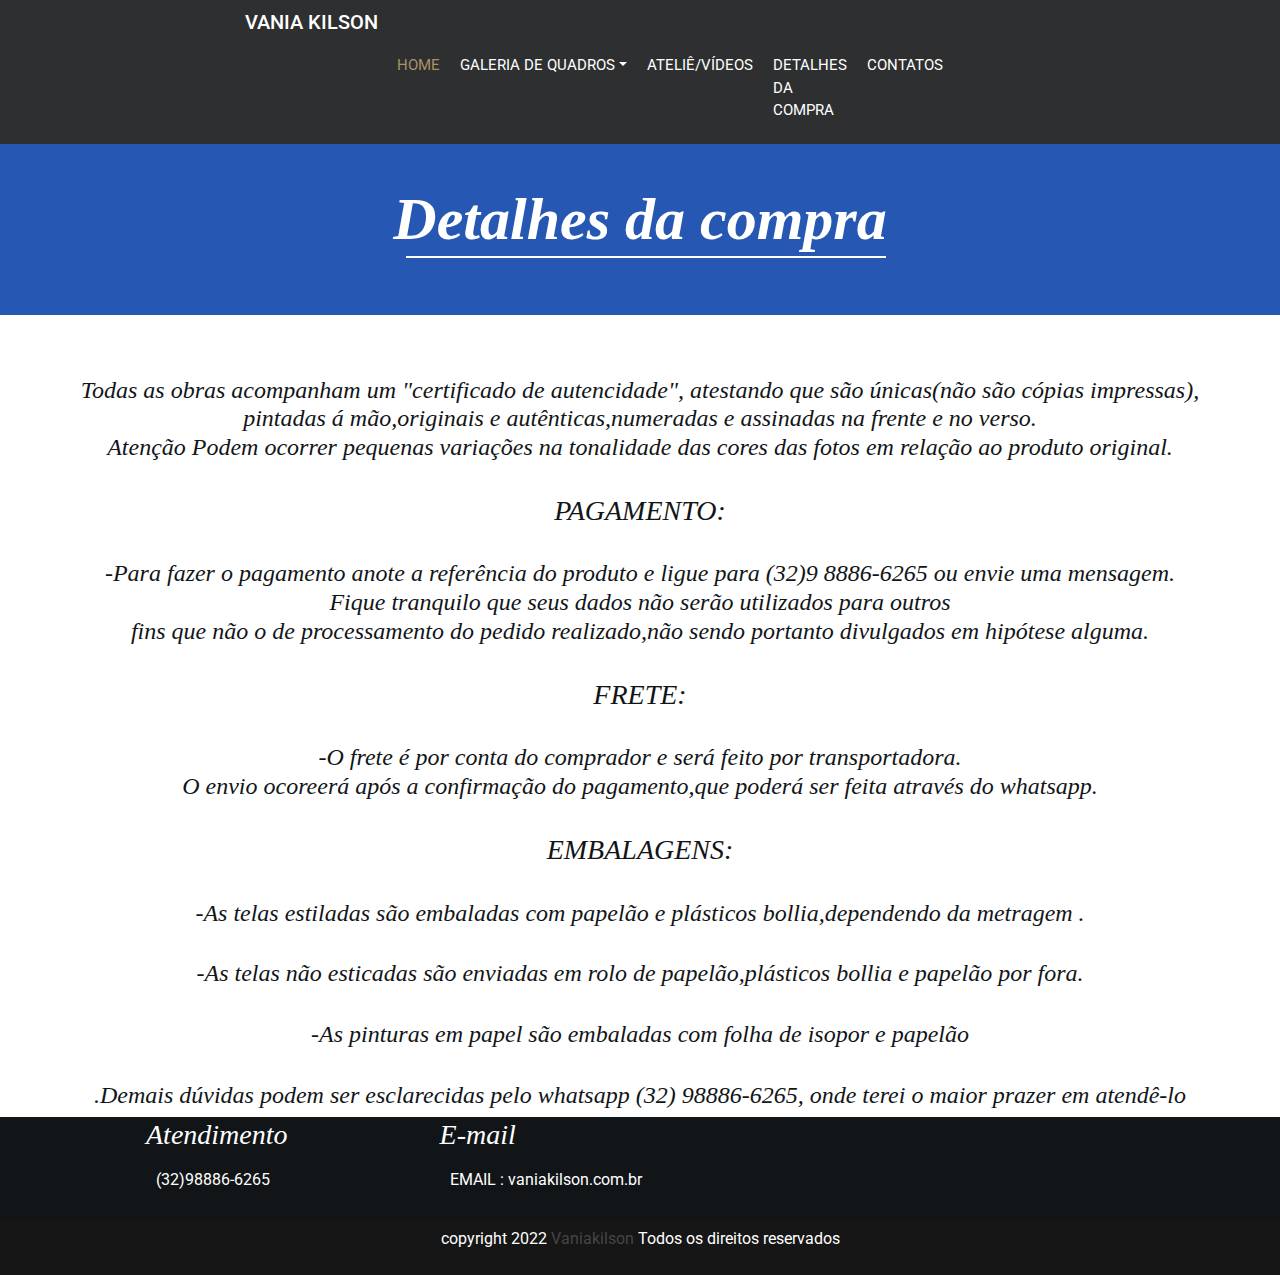
<file: .vscode/compra.html>
<!DOCTYPE html>
<html lang="en">
    <head>
        <meta charset="utf-8">
        <title>Detalhes de compras</title>
        <meta content="width=device-width, initial-scale=1.0" name="viewport">
        <meta content="Law Firm Website Template" name="keywords">
        <meta content="Law Firm Website Template" name="description">

        <!-- Favicon -->
        <link href="img/favicon.ico" rel="icon">

        <!-- Google Font -->
        <link href="https://fonts.googleapis.com/css2?family=EB+Garamond:ital,wght@1,600;1,700;1,800&family=Roboto:wght@400;500&display=swap" rel="stylesheet"> 
        
        <!-- CSS Libraries -->
        <link href="https://stackpath.bootstrapcdn.com/bootstrap/4.4.1/css/bootstrap.min.css" rel="stylesheet">
        <link href="https://cdnjs.cloudflare.com/ajax/libs/font-awesome/5.10.0/css/all.min.css" rel="stylesheet">
        <link href="lib/animate/animate.min.css" rel="stylesheet">
        <link href="lib/owlcarousel/assets/owl.carousel.min.css" rel="stylesheet">

        <!-- Template Stylesheet -->
        <link href="css/style.css" rel="stylesheet">
    </head>

    <body>
        <div class="wrapper">
     
            <!-- Nav Bar Start -->
            <div class="nav-bar">

                
                <div class="container-fluid">

                    <a href="/index.html" class="logo-Vania">VANIA KILSON</a>
                    <nav class="navbar navbar-expand-lg bg-dark navbar-dark">
                        <a href="#" class="navbar-brand">MENU</a>

                      
                        <button type="button" class="navbar-toggler" data-toggle="collapse" data-target="#navbarCollapse">
                            <span class="navbar-toggler-icon"></span>
                        </button>
                        
                        <div class="collapse navbar-collapse justify-content-between" id="navbarCollapse">
                            
                            <div class="navbar-nav mr-auto">
                                <a href="index.html" class="nav-item nav-link active">Home</a>
                                <div class="nav-item dropdown">
                                    <a href="#" class="nav-link dropdown-toggle" data-toggle="dropdown">Galeria De Quadros</a>
                                    <div class="dropdown-menu">
                                        <a href="TELAS_ESTICADAS.html" class="dropdown-item">Telas Esticadas</a>
                                        <a href="TELAS2.html" class="dropdown-item">Telas não esticadas</a>
                                        <a href="empapel.html" class="dropdown-item">Pinturas em papel</a>
                                    </div>
                                </div>
                                <a href="videos.html" class="nav-item nav-link">Ateliê/Vídeos</a>
                                <a href="compra.html" class="nav-item nav-link">Detalhes da compra</a>
                                <a href="contatos.html" class="nav-item nav-link">Contatos</a>
                              
                            </div>

                        </div>
                    </nav>
                </div>
            </div>
            <!-- Nav Bar End -->
            
            
            <!-- Page Header Start -->
            <div class="page-header">
                <div class="container">
                    <div class="row">
                        <div class="col-12">
                            <h2>Detalhes da compra</h2>
                        </div>
                      
                    </div>
                </div>
            </div>
            <!-- Page Header End -->
   

      


            <!-- About Start -->
           
                          
                            <div class="about-text">
                                <h4>
                                   Todas as obras acompanham um "certificado de autencidade", atestando que são únicas(não são cópias impressas),<br>
                                   pintadas á mão,originais e autênticas,numeradas e assinadas na frente e no verso. <br>
                                   Atenção Podem ocorrer pequenas variações na tonalidade das cores das fotos em relação ao produto original.

                                </h4>


                                <br>
                                <h3>
                                PAGAMENTO:
                                    
                                </h3>
                                <br>
                                <h4>
                                    -Para fazer o pagamento anote a referência do produto e ligue para (32)9 8886-6265 ou envie uma mensagem.<br>
                                     Fique tranquilo que seus dados não serão utilizados para outros<br> fins que não  
                                    o de processamento do pedido realizado,não sendo portanto divulgados em hipótese alguma.
                                     
                                </h4>

                                <br>

                         
                            </div>
                        </div>

                       
                          
                            <div class="about-text">
                    
                                <h3>
                                    FRETE:
                                     
                                 </h3>
                                 <br>
                               <h4>

                                -O frete é por conta do comprador e será feito por transportadora. <br>
                                O envio ocoreerá após a confirmação do pagamento,que poderá ser feita através do whatsapp.
                               </h4>
                               <br>
                            </div>
                           


                           
                          
                                <div class="about-text">
                        
                                    <h3>
                                        EMBALAGENS:
                                            
                                        </h3>
                                        <br>
        
                                        <h4>
                                            -As telas estiladas são embaladas com papelão e plásticos bollia,dependendo da metragem .
        
                                        </h4>
                                        <br>
                                        <h4>
                                            -As telas não esticadas são enviadas em rolo de papelão,plásticos bollia e papelão por fora.
                                        </h4>
                                        <br>
                                        <h4>
                                            -As pinturas em papel são embaladas com folha de isopor e papelão
                                        </h4>
                                        <br>
        
                                        <h4>
                                            .Demais dúvidas podem ser esclarecidas pelo whatsapp (32) 98886-6265, onde terei o maior prazer em atendê-lo
                                        </h4>
                                </div>
                                
            <!-- About End -->


            <!-- Footer Start -->
            <div class="footer">
                <div class="container">
                <!--   <h3  class="call-h3">Ligue agora ou envie sua mensagem</h3>-->
                    
                    <div class="row">
                      
                    <div class="atendimento" >
                        <h3 class="atendimento-h3">Atendimento</h3>
                    
                      
                       
                        <p class="circle">(32)98886-6265</p>
                      
                    
                       

  
                    </div>



                    <div class="atendimento" >
                        <h3 class="atendimento-h3">E-mail</h3>
                    
                   
                        <p>EMAIL : vaniakilson.com.br</p>
              
                    </div>
                    </div>
                </div>
             
              

                <div class="copyrightText">
                    <p class="text-footer">copyright 2022 <a href="#">Vaniakilson</a> Todos os direitos reservados</p>
                    </div>

            </div>
            <!-- Footer End -->
            
            <a href="#" class="back-to-top"><i class="fa fa-chevron-up"></i></a>
        </div>

        <!-- JavaScript Libraries -->
        <script src="https://code.jquery.com/jquery-3.4.1.min.js"></script>
        <script src="https://stackpath.bootstrapcdn.com/bootstrap/4.4.1/js/bootstrap.bundle.min.js"></script>
        <script src="lib/easing/easing.min.js"></script>
        <script src="lib/owlcarousel/owl.carousel.min.js"></script>
        <script src="lib/isotope/isotope.pkgd.min.js"></script>

        <!-- Template Javascript -->
        <script src="js/main.js"></script>
    </body>
</html>
</file>
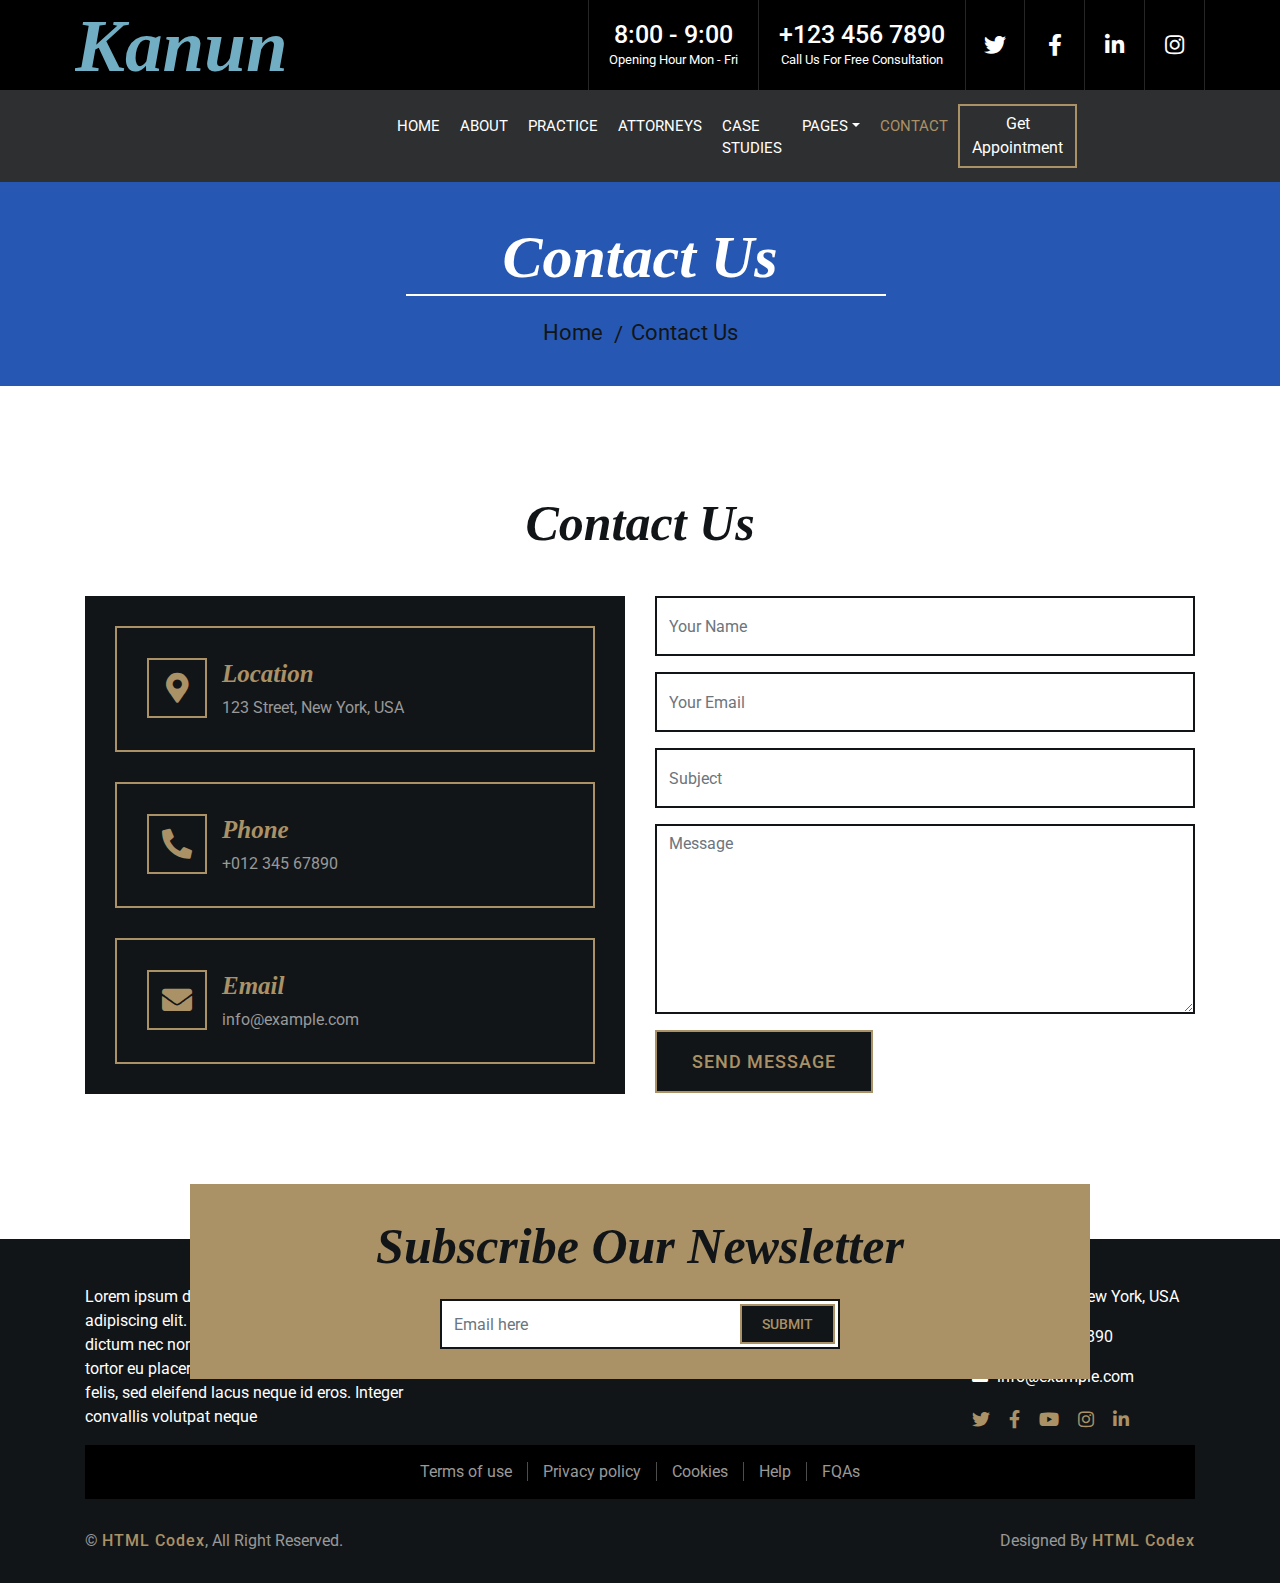
<file: .vscode/contact.html>
<!DOCTYPE html>
<html lang="en">
    <head>
        <meta charset="utf-8">
        <title>Kanun - Law Firm Website Template</title>
        <meta content="width=device-width, initial-scale=1.0" name="viewport">
        <meta content="Law Firm Website Template" name="keywords">
        <meta content="Law Firm Website Template" name="description">

        <!-- Favicon -->
        <link href="img/favicon.ico" rel="icon">

        <!-- Google Font -->
        <link href="https://fonts.googleapis.com/css2?family=EB+Garamond:ital,wght@1,600;1,700;1,800&family=Roboto:wght@400;500&display=swap" rel="stylesheet"> 
        
        <!-- CSS Libraries -->
        <link href="https://stackpath.bootstrapcdn.com/bootstrap/4.4.1/css/bootstrap.min.css" rel="stylesheet">
        <link href="https://cdnjs.cloudflare.com/ajax/libs/font-awesome/5.10.0/css/all.min.css" rel="stylesheet">
        <link href="lib/animate/animate.min.css" rel="stylesheet">
        <link href="lib/owlcarousel/assets/owl.carousel.min.css" rel="stylesheet">

        <!-- Template Stylesheet -->
        <link href="css/style.css" rel="stylesheet">
    </head>

    <body>
        <div class="wrapper">
            <!-- Top Bar Start -->
            <div class="top-bar">
                <div class="container-fluid">
                    <div class="row">
                        <div class="col-lg-3">
                            <div class="logo">
                                <a href="index.html">
                                    <h1>Kanun</h1>
                                    <!-- <img src="img/logo.jpg" alt="Logo"> -->
                                </a>
                            </div>
                        </div>
                        <div class="col-lg-9">
                            <div class="top-bar-right">
                                <div class="text">
                                    <h2>8:00 - 9:00</h2>
                                    <p>Opening Hour Mon - Fri</p>
                                </div>
                                <div class="text">
                                    <h2>+123 456 7890</h2>
                                    <p>Call Us For Free Consultation</p>
                                </div>
                                <div class="social">
                                    <a href=""><i class="fab fa-twitter"></i></a>
                                    <a href=""><i class="fab fa-facebook-f"></i></a>
                                    <a href=""><i class="fab fa-linkedin-in"></i></a>
                                    <a href=""><i class="fab fa-instagram"></i></a>
                                </div>
                            </div>
                        </div>
                    </div>
                </div>
            </div>
            <!-- Top Bar End -->

            <!-- Nav Bar Start -->
            <div class="nav-bar">
                <div class="container-fluid">
                    <nav class="navbar navbar-expand-lg bg-dark navbar-dark">
                        <a href="#" class="navbar-brand">MENU</a>
                        <button type="button" class="navbar-toggler" data-toggle="collapse" data-target="#navbarCollapse">
                            <span class="navbar-toggler-icon"></span>
                        </button>

                        <div class="collapse navbar-collapse justify-content-between" id="navbarCollapse">
                            <div class="navbar-nav mr-auto">
                                <a href="index.html" class="nav-item nav-link">Home</a>
                                <a href="about.html" class="nav-item nav-link">About</a>
                                <a href="service.html" class="nav-item nav-link">Practice</a>
                                <a href="team.html" class="nav-item nav-link">Attorneys</a>
                                <a href="portfolio.html" class="nav-item nav-link">Case Studies</a>
                                <div class="nav-item dropdown">
                                    <a href="#" class="nav-link dropdown-toggle" data-toggle="dropdown">Pages</a>
                                    <div class="dropdown-menu">
                                        <a href="blog.html" class="dropdown-item">Blog Page</a>
                                        <a href="single.html" class="dropdown-item">Single Page</a>
                                    </div>
                                </div>
                                <a href="contact.html" class="nav-item nav-link active">Contact</a>
                            </div>
                            <div class="ml-auto">
                                <a class="btn" href="">Get Appointment</a>
                            </div>
                        </div>
                    </nav>
                </div>
            </div>
            <!-- Nav Bar End -->
            
            
            <!-- Page Header Start -->
            <div class="page-header">
                <div class="container">
                    <div class="row">
                        <div class="col-12">
                            <h2>Contact Us</h2>
                        </div>
                        <div class="col-12">
                            <a href="">Home</a>
                            <a href="">Contact Us</a>
                        </div>
                    </div>
                </div>
            </div>
            <!-- Page Header End -->


            <!-- Contact Start -->
            <div class="contact">
                <div class="container">
                    <div class="section-header">
                        <h2>Contact Us</h2>
                    </div>
                    <div class="row">
                        <div class="col-md-6">
                            <div class="contact-info">
                                <div class="contact-item">
                                    <i class="fa fa-map-marker-alt"></i>
                                    <div class="contact-text">
                                        <h2>Location</h2>
                                        <p>123 Street, New York, USA</p>
                                    </div>
                                </div>
                                <div class="contact-item">
                                    <i class="fa fa-phone-alt"></i>
                                    <div class="contact-text">
                                        <h2>Phone</h2>
                                        <p>+012 345 67890</p>
                                    </div>
                                </div>
                                <div class="contact-item">
                                    <i class="fa fa-envelope"></i>
                                    <div class="contact-text">
                                        <h2>Email</h2>
                                        <p>info@example.com</p>
                                    </div>
                                </div>
                            </div>
                        </div>
                        <div class="col-md-6">
                            <div class="contact-form">
                                <form>
                                    <div class="form-group">
                                        <input type="text" class="form-control" placeholder="Your Name" required="required" />
                                    </div>
                                    <div class="form-group">
                                        <input type="email" class="form-control" placeholder="Your Email" required="required" />
                                    </div>
                                    <div class="form-group">
                                        <input type="text" class="form-control" placeholder="Subject" required="required" />
                                    </div>
                                    <div class="form-group">
                                        <textarea class="form-control" placeholder="Message" required="required" ></textarea>
                                    </div>
                                    <div>
                                        <button class="btn" type="submit">Send Message</button>
                                    </div>
                                </form>
                            </div>
                        </div>
                    </div>
                </div>
            </div>
            <!-- Contact End -->


            <!-- Newsletter Start -->
            <div class="newsletter">
                <div class="container">
                    <div class="section-header">
                        <h2>Subscribe Our Newsletter</h2>
                    </div>
                    <div class="form">
                        <input class="form-control" placeholder="Email here">
                        <button class="btn">Submit</button>
                    </div>
                </div>
            </div>
            <!-- Newsletter End -->


            <!-- Footer Start -->
            <div class="footer">
                <div class="container">
                    <div class="row">
                        <div class="col-md-6 col-lg-4">
                            <div class="footer-about">
                                <h2>About Us</h2>
                                <p>
                                    Lorem ipsum dolor sit amet, consectetur adipiscing elit. Quisque eu lectus a leo tristique dictum nec non quam. Suspendisse convallis, tortor eu placerat rhoncus, lorem quam iaculis felis, sed eleifend lacus neque id eros. Integer convallis volutpat neque
                                </p>
                            </div>
                        </div>
                        <div class="col-md-6 col-lg-8">
                            <div class="row">
                        <div class="col-md-6 col-lg-4">
                            <div class="footer-link">
                                <h2>Services Areas</h2>
                                <a href="">Civil Law</a>
                                <a href="">Family Law</a>
                                <a href="">Business Law</a>
                                <a href="">Education Law</a>
                                <a href="">Immigration Law</a>
                            </div>
                        </div>
                        <div class="col-md-6 col-lg-4">
                            <div class="footer-link">
                                <h2>Useful Pages</h2>
                                <a href="">About Us</a>
                                <a href="">Practices</a>
                                <a href="">Attorneys</a>
                                <a href="">Case Studies</a>
                                <a href="">FAQs</a>
                            </div>
                        </div>
                        <div class="col-md-6 col-lg-4">
                            <div class="footer-contact">
                                <h2>Get In Touch</h2>
                                <p><i class="fa fa-map-marker-alt"></i>123 Street, New York, USA</p>
                                <p><i class="fa fa-phone-alt"></i>+012 345 67890</p>
                                <p><i class="fa fa-envelope"></i>info@example.com</p>
                                <div class="footer-social">
                                    <a href=""><i class="fab fa-twitter"></i></a>
                                    <a href=""><i class="fab fa-facebook-f"></i></a>
                                    <a href=""><i class="fab fa-youtube"></i></a>
                                    <a href=""><i class="fab fa-instagram"></i></a>
                                    <a href=""><i class="fab fa-linkedin-in"></i></a>
                                </div>
                            </div>
                        </div>
                        </div>
                    </div>
                    </div>
                </div>
                <div class="container footer-menu">
                    <div class="f-menu">
                        <a href="">Terms of use</a>
                        <a href="">Privacy policy</a>
                        <a href="">Cookies</a>
                        <a href="">Help</a>
                        <a href="">FQAs</a>
                    </div>
                </div>
                <div class="container copyright">
                    <div class="row">
                        <div class="col-md-6">
                            <p>&copy; <a href="https://htmlcodex.com/law-firm-website-template">HTML Codex</a>, All Right Reserved.</p>
                        </div>
                        <div class="col-md-6">
                            <p>Designed By <a href="https://htmlcodex.com">HTML Codex</a></p>
                        </div>
                    </div>
                </div>
            </div>
            <!-- Footer End -->
            
            <a href="#" class="back-to-top"><i class="fa fa-chevron-up"></i></a>
        </div>

        <!-- JavaScript Libraries -->
        <script src="https://code.jquery.com/jquery-3.4.1.min.js"></script>
        <script src="https://stackpath.bootstrapcdn.com/bootstrap/4.4.1/js/bootstrap.bundle.min.js"></script>
        <script src="lib/easing/easing.min.js"></script>
        <script src="lib/owlcarousel/owl.carousel.min.js"></script>
        <script src="lib/isotope/isotope.pkgd.min.js"></script>

        <!-- Template Javascript -->
        <script src="js/main.js"></script>
    </body>
</html>
</file>
<file: css/style.css>
body {
    color: #666666;
    background: #ffffff;
    font-family: 'Roboto', sans-serif;
    font-weight: 400;
    overflow:auto; 
    
}
*{
    margin: 0;
    padding: 0;
  

}
text-content
{
    color: #007bff;
}




.column {
    float: left;
    width: 50%;
    padding: 0 61px;
  }
  
  /* Remove extra left and right margins, due to padding */
  .row-card {
    margin: 0 -90px;
   display: flex;
   justify-content: center;


}
.column h3{
    text-align: center;
    font-family: unset;
    margin-bottom: 50px;
    padding: 10px;
    width: 100%;
   }
  
  /* Clear floats after the columns */
  .row:after {
    content: "";
    display: table;
    clear: both;
  }

  .card-img img
  {
      max-width: 100%;
  }
  
  .img-div

  {
    width: 100%;
    position: relative;
    left: 0%;
    background-color: #2e2f30;
  }

  @media (max-width: 1500px){
  .img-div img{
    width: 100%;

  }
}

@media (min-width: 1500px){
    .img-div img{
        width: 70%;
        height: 50vh;
    }
  }


  
  /* Style the counter cards */
  .card-img-REF1333-1{
    box-shadow: 5px 5px 10px 0px rgb(0 0 0 / 20%);
    cursor: pointer;
    width: 80%;
    position: relative;
    left: 2%;
    
  }
  .card-imgREF1321
  {
    box-shadow: 5px 5px 10px 0px rgb(0 0 0 / 20%);
    cursor: pointer;
    width: 125%;
    position: relative;
    left: -10%;
  }

  .card-imgREF1350
  {
    box-shadow: 5px 5px 10px 0px rgb(0 0 0 / 20%);
    width: 156%;
    position: relative;
    left: -37%;
  }
    
  .card-imgREF1332 
  {
    box-shadow: 5px 5px 10px 0px rgb(0 0 0 / 20%);
    cursor: pointer;
    width: 155%;
    position: relative;
    left: -37%;

  }
  .card-imgREF1334
  {
    box-shadow: 5px 5px 10px 0px rgb(0 0 0 / 20%);
    cursor: pointer;
    width: 126%;
    position: relative;
    left: -11%;

  }
  .card-imgREF1326 
  {
    box-shadow: 5px 5px 10px 0px rgb(0 0 0 / 20%);
    cursor: pointer;
    width: 116%;
    position: relative;
    left: -22%;

  }

  .card-imgREF1336
  {
    box-shadow: 5px 5px 10px 0px rgb(0 0 0 / 20%);
    cursor: pointer;
    width: 126%;
    position: relative;
    left: -11%;

  }

  .card-imgREF11345
  {
    box-shadow: 5px 5px 10px 0px rgb(0 0 0 / 20%);
    cursor: pointer;
    width: 126%;
    position: relative;
    left: -11%;

  }

  .card-imgREF1347 
  {
    box-shadow: 5px 5px 10px 0px rgb(0 0 0 / 20%);
    cursor: pointer;
    width: 126%;
    position: relative;
    left: -11%;

  }

  .card-imgREF1357
  {
    box-shadow: 5px 5px 10px 0px rgb(0 0 0 / 20%);
    cursor: pointer;
    width: 126%;
    position: relative;
    left: -24%;

  }


  .card-imgREF1362
  {
    box-shadow: 5px 5px 10px 0px rgb(0 0 0 / 20%);
    cursor: pointer;
    width: 160%;
    position: relative;
    left: -29%;

  }



  .card-imgREF1363 
  {
    box-shadow: 5px 5px 10px 0px rgb(0 0 0 / 20%);
    cursor: pointer;
    width: 126%;
    position: relative;
    left: 0;

  }

  .card-imgREF1389 
  {
    box-shadow: 5px 5px 10px 0px rgb(0 0 0 / 20%);
    cursor: pointer;
    width: 133%;
    position: relative;
    left: -20%;

  }


  .card-imgEF1391
  {
    box-shadow: 5px 5px 10px 0px rgb(0 0 0 / 20%);
    cursor: pointer;
    width: 133%;
    position: relative;
    left: -15%;

  }


  .card-imgREF1392
  {
    box-shadow: 5px 5px 10px 0px rgb(0 0 0 / 20%);
    cursor: pointer;
    width: 133%;
    position: relative;
    left: -10%;

  }

  .card-imgREF1398
  {
    box-shadow: 5px 5px 10px 0px rgb(0 0 0 / 20%);
    border: 2px solid #161616;
    cursor: pointer;
    width: 133%;
    position: relative;
    left: -22%;

  }


  .card-imgREF1399
  {
    box-shadow: 5px 5px 10px 0px rgb(0 0 0 / 20%);
    border: 2px solid #161616;
    cursor: pointer;
    width: 153%;
    position: relative;
    left: -20%;

  }


  .card-imgREF1400
  {
    box-shadow: 5px 5px 10px 0px rgb(0 0 0 / 20%);
    cursor: pointer;
    width: 123%;
    position: relative;
    left: 2%;

  }

  .card-imgREF1401
  {
    box-shadow: 5px 5px 10px 0px rgb(0 0 0 / 20%);
    cursor: pointer;
    width: 123%;
    position: relative;
    left: -25%;

  }
  .card-imgREF1403
  {
    box-shadow: 5px 5px 10px 0px rgb(0 0 0 / 20%);
    cursor: pointer;
    width: 123%;
    position: relative;
    left: -30%;

  }
  .card-imgREF1404
  {
    box-shadow: 5px 5px 10px 0px rgb(0 0 0 / 20%);
    cursor: pointer;
    width: 155%;
    position: relative;
    left: -35%;

  }

  .card-imgREF1317-1
  {
    box-shadow: 5px 5px 10px 0px rgb(0 0 0 / 20%);
    cursor: pointer;
    width: 123%;
    position: relative;
    left: -10%;

  }

  .card-imgREF1317-2
  {
    box-shadow: 5px 5px 10px 0px rgb(0 0 0 / 20%);
    cursor: pointer;
    width: 119%;
    position: relative;
    left: -10%;

  }


  .card-imgREF1319
  {
    box-shadow: 5px 5px 10px 0px rgb(0 0 0 / 20%);
    cursor: pointer;
    width: 109%;
    position: relative;
    left: -10%;

  }



  .card-imgREF1324
  {
    box-shadow: 5px 5px 10px 0px rgb(0 0 0 / 20%);
    cursor: pointer;
    width: 109%;
    position: relative;
    left: -10%;

  }


  .card-imgREF1325
  {
    box-shadow: 5px 5px 10px 0px rgb(0 0 0 / 20%);
    cursor: pointer;
    width: 109%;
    position: relative;
    left: -10%;

  }


  .card-imgREF1327
  {
    box-shadow: 5px 5px 10px 0px rgb(0 0 0 / 20%);
    width: 109%;
    position: relative;
    left: -10%;

  }

  .card-imgREF1328
  {
    box-shadow: 5px 5px 10px 0px rgb(0 0 0 / 20%);
    width: 109%;
    position: relative;
    left: -10%;

  }

  .card-imgREF1330 
  {
    box-shadow: 5px 5px 10px 0px rgb(0 0 0 / 20%);
    width: 135%;
    position: relative;
    left: -23%;

  }


  .card-imgREF1331
  {
    box-shadow: 5px 5px 10px 0px rgb(0 0 0 / 20%);
    width: 109%;
    position: relative;
    left: -10%;

  }


  .card-imgREF1350-2
  {
    box-shadow: 5px 5px 10px 0px rgb(0 0 0 / 20%);
    width: 128%;
    position: relative;
    left: 0%;

  }

  .card-imgREF1351
  {
    box-shadow: 5px 5px 10px 0px rgb(0 0 0 / 20%);
    width: 118%;
    position: relative;
    left: 5%;

  }

  .card-imgREF1354-1
  {
    box-shadow: 5px 5px 10px 0px rgb(0 0 0 / 20%);
    width: 90%;
    position: relative;
    left: 0%;

  }


  .card-imgREF1358
  {
    box-shadow: 5px 5px 10px 0px rgb(0 0 0 / 20%);
    width: 128%;
    position: relative;
    left: 0%;

  }

  .card-imgREF1360
  {  
    box-shadow: 5px 5px 10px 0px rgb(0 0 0 / 20%);
    width: 124%;
    position: relative;
    left: 0%;

  }


  .card-imgREF1361
  {
    box-shadow: 5px 5px 10px 0px rgb(0 0 0 / 20%);
    width: 124%;
    position: relative;
    left: -5%;

  }

.card-imgREF1366
{
    box-shadow: 5px 5px 10px 0px rgb(0 0 0 / 20%);
  width: 128%;
  position: relative;
  left: -5%;

}

.card-imgREF1369 
{
    box-shadow: 5px 5px 10px 0px rgb(0 0 0 / 20%);
  width: 128%;
  position: relative;
  left: -5%;
}

.card-imgREF1371
{
  box-shadow: 5px 5px 10px 0px rgb(0 0 0 / 20%);
  width: 128%;
  position: relative;
  left: -5%;

}

.card-imgREF1373
{
    box-shadow: 5px 5px 10px 0px rgb(0 0 0 / 20%);
  width: 128%;
  position: relative;
  left: -10%;
  margin-bottom: 10px;

}


.card-imgREF1321-3
{
    box-shadow: 5px 5px 10px 0px rgb(0 0 0 / 20%);
  width: 90%;
  position: relative;
  left: -5%;

}

.card-imgREF1322 

{
    box-shadow: 5px 5px 10px 0px rgb(0 0 0 / 20%);
  width:100%;
  position: relative;
  left: -10%;

}

.card-imgREF1333-2
{
  box-shadow: 5px 5px 10px 0px rgb(0 0 0 / 20%);
  width: 90%;
  position: relative;
  left: -5%;

}

.card-imgREF1339a

{
  box-shadow: 5px 5px 10px 0px rgb(0 0 0 / 20%);
  width:90%;
  position: relative;
  left: -10%;

}

.card-imgREF1339b 

{
  box-shadow: 5px 5px 10px 0px rgb(0 0 0 / 20%);
  width:90%;
  position: relative;
  left: -10%;

}

.card-imgREF1386

{
    box-shadow: 5px 5px 10px 0px rgb(0 0 0 / 20%);
  cursor: pointer;
  width:90%;
  position: relative;
  left: 0%;

}

.card-img-exóticas1315

{
  box-shadow: 5px 5px 10px 0px rgb(0 0 0 / 20%);
  cursor: pointer;
  width:150%;
  position: relative;
  left: -40%;

}

.card-img-exóticas1316

{
    box-shadow: 5px 5px 10px 0px rgb(0 0 0 / 20%);
    cursor: pointer;
    width:150%;
    position: relative;
    left: -10%;

}

.card-img-exóticas1320

{
    box-shadow: 5px 5px 10px 0px rgb(0 0 0 / 20%);
  cursor: pointer;
  width:160%;
  position: relative;
  left: -90%;

}

.card-img-exóticas1337{

    cursor: pointer;
    width:160%;
    position: relative;
    left: -30%;
}


.card-img-exóticas1341{

    cursor: pointer;
    width:160%;
    position: relative;
    left: 34%;
}


.card-img-exóticas1341b{

    cursor: pointer;
    width:160%;
    position: relative;
    left: 34%;
}

.card-img-exóticas1343{
    width: 405%;
    position: relative;
    left: -375%;
    top: 58px;

}

.card-img-exóticas1346{

    cursor: pointer;
    width: 200%;
    position: relative;
    left: -78%;
    top: 58px;
}

.REF1343{

    position: relative;
    top: 20px;

}

.card-img-exóticas1387{

    cursor: pointer;
    width: 230%;
    position: relative;
    left: -57%;
    top: 58px;
}

.card-img-exóticas1388{

    cursor: pointer;
    width: 230%;
    position: relative;
    left: -57%;
    top: 58px;

}


.card-img-exóticas1394{
    cursor: pointer;
    width: 66%;
    position: relative;
    left: 26%;
    top: 58px;
    margin-bottom: 147px;
}

.card-img-exóticas1395 {
    cursor: pointer;
    width: 66%;
    position: relative;
    left: 0%;
    top: 58px;
    margin-bottom: 147px;
}

.card-img1375 {
    box-shadow: 5px 5px 10px 0px rgb(0 0 0 / 20%);
    width: 138%;
    position: relative;
    left: -14%;
}

.card-img1375 {
    box-shadow: 5px 5px 10px 0px rgb(0 0 0 / 20%);
    width: 138%;
    position: relative;
    left: -25%;
}

.card-img1376 {
    box-shadow: 5px 5px 10px 0px rgb(0 0 0 / 20%);
    width: 100%;
    position: relative;
    left: -17%;
}
.h31376
{
    position: relative;
    left: -45px;
}



.card-img1379 {
    box-shadow: 5px 5px 10px 0px rgb(0 0 0 / 20%);
    width: 173%;
    position: relative;
    left: -47%;
}

.card-img1406 {
    box-shadow: 5px 5px 10px 0px rgb(0 0 0 / 20%);
    width: 121%;
    position: relative;
    left: -14%;
}

.card-img1407 {
    box-shadow: 5px 5px 10px 0px rgb(0 0 0 / 20%);
    width: 121%;
    position: relative;
    left: -14%;
}

.card-img1408{
    box-shadow: 5px 5px 10px 0px rgb(0 0 0 / 20%);
    width: 121%;
    position: relative;
    left: -14%;
}


.card-img1410{
    box-shadow: 5px 5px 10px 0px rgb(0 0 0 / 20%);
    width: 73%;
    position: relative;
    left: 25%;
}

.h31410
{
    position: relative;
    left: 60px;
}

.card-img1411{
    box-shadow: 5px 5px 10px 0px rgb(0 0 0 / 20%);
   
    width: 73%;
    position: relative;
    left: 10%;
}

.card-img1382-1{
    box-shadow: 5px 5px 10px 0px rgb(0 0 0 / 20%);
   
    width: 60%;
    position: relative;
    left: 32%;
    }

    .card-img1382-2{

        box-shadow: 5px 5px 10px 0px rgb(0 0 0 / 20%);
       
        width: 59%;
        position: relative;
        left: 10%;
        }

        .h31382
{
    position: relative;
    left: 60px;
}

.h313822
{
    position: relative;
    left: -50px;
}

.card-img1412{

    box-shadow: 5px 5px 10px 0px rgb(0 0 0 / 20%);
           
         
            }

.card-img1413{

    box-shadow: 5px 5px 10px 0px rgb(0 0 0 / 20%);


}


.card-img1414{

    box-shadow: 5px 5px 10px 0px rgb(0 0 0 / 20%);


}


.card-img1417{

    box-shadow: 5px 5px 10px 0px rgb(0 0 0 / 20%);

width: 132%;
position: relative;
left: -21%;


}

    .h31418
{
    position: relative;
    left: -19px;
}


.h31421
{
    position: relative;
    left: -22px;
}
.h31422
{
    position: relative;
    left: -22px;
}



.card-img1423{

    box-shadow: 5px 5px 10px 0px rgb(0 0 0 / 20%);


}


.card-img1424{

    box-shadow: 5px 5px 10px 0px rgb(0 0 0 / 20%);


}


.card-img1427{

    box-shadow: 5px 5px 10px 0px rgb(0 0 0 / 20%);
width: 132%;
position: relative;
left: -21%;

}
.card-img1434-1{

    box-shadow: 5px 5px 10px 0px rgb(0 0 0 / 20%);


}

.card-img1434-2{

    box-shadow: 5px 5px 10px 0px rgb(0 0 0 / 20%);
    width: 104%;



}


.card-img1440{

    box-shadow: 5px 5px 10px 0px rgb(0 0 0 / 20%);
width: 119%;


}

.card-img1440-2{

    box-shadow: 5px 5px 10px 0px rgb(0 0 0 / 20%);
width: 119%;



}

.card-img1444{

    box-shadow: 5px 5px 10px 0px rgb(0 0 0 / 20%);
width: 132%;



}

.card-img1447-1{

    box-shadow: 5px 5px 10px 0px rgb(0 0 0 / 20%);
width: 97%;
position: relative;
    left: 14%;


}
.REF14471
{
    position: relative;
    left: 14%;
}

.card-img1447-2{

    box-shadow: 5px 5px 10px 0px rgb(0 0 0 / 20%);
    width: 97%;
    
    
    }
    

.card-img1447-3{

    box-shadow: 5px 5px 10px 0px rgb(0 0 0 / 20%);
width: 89%;
position: relative;
left: -14%;


}



.card-img1447-4{

    box-shadow: 5px 5px 10px 0px rgb(0 0 0 / 20%);
width: 91%;
position: relative;
left: -52%;


}
.card-img1448{

    box-shadow: 5px 5px 10px 0px rgb(0 0 0 / 20%);
    width: 214%;
    position: relative;
    left: -93%;
    
}
.card1449{
    box-shadow: 5px 5px 10px 0px rgb(0 0 0 / 20%);
    width: 80%;
    position: relative;
    left: 22%;
    
}

.card-img1449-1
{

    box-shadow: 5px 5px 10px 0px rgb(0 0 0 / 20%);
    cursor: pointer;
    width: 68%;
    position: relative;
    left: 18%;
  
    
}
.REF14492{
    position: relative;
    left: -15%;

}


.card-img1449-2{

    box-shadow: 5px 5px 10px 0px rgb(0 0 0 / 20%);
    cursor: pointer;
    width: 73%;
    position: relative;
    left: 0;
    
}


.card-img1450-1{

    box-shadow: 5px 5px 10px 0px rgb(0 0 0 / 20%);
    cursor: pointer;
    width: 66%;
    position: relative;
    left: 18%;
    
}


.card-img1450-2{

    box-shadow: 5px 5px 10px 0px rgb(0 0 0 / 20%);
    cursor: pointer;
    width: 65%;
    position: relative;
    left: 0;
    
}

.REF1450-2
{
    position: relative;
    left: -15%;


}
.h31447-3
{
    position: relative;
    left: -57px;
}

.h31447-4
{
    position: relative;
    left: -164px;
}


.h31448
{
    position: relative;
    left: -164px;
}


/* Resposive imagens quadros  para telas menores */
@media (max-width: 800px) and (min-width: 500px)
{  
    .row-cardexoticas
    {
        display: grid;
    }
    
  
   
    .card-img-REF1333-1{
        box-shadow: 13px 11px 9px 0px rgb(0 0 0 / 66%);
        border: 2px solid #161616;
        cursor: pointer;
        width: 135%;
        position: relative;
        left: -10%;
        
      }
     
      .card-imgREF1321
      {
        box-shadow: 13px 11px 9px 0px rgb(0 0 0 / 66%);
        border: 2px solid #161616;
        cursor: pointer;
        width: 161%;
        position: relative;
        left: -30%;
      
    
      }
    
      .card-imgREF1350
      {
        box-shadow: 13px 11px 9px 0px rgb(0 0 0 / 66%);
        border: 2px solid #161616;
        cursor: pointer;
        width: 182%;
        position: relative;
        left: -31%;
      }
        
      .card-imgREF1332 
      {
        box-shadow: 13px 11px 9px 0px rgb(0 0 0 / 66%);
        border: 2px solid #161616;
        cursor: pointer;
        width: 193%;
        position: relative;
        left: -39%;
    
      }
      .card-imgREF1334
      {
        box-shadow: 13px 11px 9px 0px rgb(0 0 0 / 66%);
        border: 2px solid #161616;
        cursor: pointer;
        width: 163%;
        position: relative;
        left: -25%;
    
      }
      .card-imgREF1326 
      {
        box-shadow: 13px 11px 9px 0px rgb(0 0 0 / 66%);
        border: 2px solid #161616;
        cursor: pointer;
        width: 160%;
        position: relative;
        left: -23%;
    
      }
    
      .card-imgREF1336
      {
        box-shadow: 13px 11px 9px 0px rgb(0 0 0 / 66%);
        border: 2px solid #161616;
        cursor: pointer;
        width: 162%;
        position: relative;
        left: -30%;
    
      }
    
      .card-imgREF11345
      {
        box-shadow: 13px 11px 9px 0px rgb(0 0 0 / 66%);
        border: 2px solid #161616;
        cursor: pointer;
        width: 126%;
        position: relative;
        left: -11%;
    
      }
    
      .card-imgREF1347 
      {
        box-shadow: 13px 11px 9px 0px rgb(0 0 0 / 66%);
        border: 2px solid #161616;
        cursor: pointer;
        width: 126%;
        position: relative;
        left: -11%;
    
      }
    
      .card-imgREF1357
      {
        box-shadow: 13px 11px 9px 0px rgb(0 0 0 / 66%);
        border: 2px solid #161616;
        cursor: pointer;
        width: 156%;
        position: relative;
        margin: 0 -15px;
    
      }
    
    
      .card-imgREF1362
      {
        box-shadow: 13px 11px 9px 0px rgb(0 0 0 / 66%);
        border: 2px solid #161616;
        cursor: pointer;
        width: 160%;
        position: relative;
        left: -29%;
    
      }
    
    
    
      .card-imgREF1363 
      {
        box-shadow: 13px 11px 9px 0px rgb(0 0 0 / 66%);
        border: 2px solid #161616;
        cursor: pointer;
        width: 156%;
        position: relative;
        margin: 0 -55px;
    
      }
    
      .card-imgREF1389 
      {
        box-shadow: 13px 11px 9px 0px rgb(0 0 0 / 66%);
        border: 2px solid #161616;
        cursor: pointer;
        width: 133%;
        position: relative;
        left: -20%;
    
      }
    
    
      .card-imgEF1391
      {
        box-shadow: 13px 11px 9px 0px rgb(0 0 0 / 66%);
        border: 2px solid #161616;
        cursor: pointer;
        width: 133%;
        position: relative;
        left: -15%;
    
      }
    
    
      .card-imgREF1392
      {
        box-shadow: 13px 11px 9px 0px rgb(0 0 0 / 66%);
        border: 2px solid #161616;
        cursor: pointer;
        width: 133%;
        position: relative;
        left: -10%;
    
      }
    
      .card-imgREF1398
      {
        box-shadow: 13px 11px 9px 0px rgb(0 0 0 / 66%);
        border: 2px solid #161616;
        cursor: pointer;
        width: 133%;
        position: relative;
        left: -22%;
    
      }
    
    
      .card-imgREF1399
      {
        box-shadow: 13px 11px 9px 0px rgb(0 0 0 / 66%);
        border: 2px solid #161616;
        cursor: pointer;
        width: 153%;
        position: relative;
        left: -20%;
    
      }
    
    
      .card-imgREF1400
      {
        box-shadow: 13px 11px 9px 0px rgb(0 0 0 / 66%);
        border: 2px solid #161616;
        cursor: pointer;
        width: 123%;
        position: relative;
        left: -12%;
    
      }
    
      .card-imgREF1401
      {
        box-shadow: 13px 11px 9px 0px rgb(0 0 0 / 66%);
        border: 2px solid #161616;
        cursor: pointer;
        width: 123%;
        position: relative;
        left: -12%;
    
      }
      .card-imgREF1403
      {
        box-shadow: 13px 11px 9px 0px rgb(0 0 0 / 66%);
        border: 2px solid #161616;
        cursor: pointer;
        width: 123%;
        position: relative;
        left: -7%;
    
      }
      .card-imgREF1404
      {
        box-shadow: 13px 11px 9px 0px rgb(0 0 0 / 66%);
        border: 2px solid #161616;
        cursor: pointer;
        margin: 0 20px;  
         width: 150%;

    
      }
    
      .card-imgREF1317-1
      {
        box-shadow: 13px 11px 9px 0px rgb(0 0 0 / 66%);
        border: 2px solid #161616;
        cursor: pointer;
        width: 150%;
        position: relative;
        left: -22%;
    
      }
    
      .card-imgREF1317-2
      {
        box-shadow: 13px 11px 9px 0px rgb(0 0 0 / 66%);
        border: 2px solid #161616;
        cursor: pointer;
        width: 150%;
        position: relative;
        left: -22%;
    
      }
    
    
      .card-imgREF1319
      {
        box-shadow: 13px 11px 9px 0px rgb(0 0 0 / 66%);
        border: 2px solid #161616;
        cursor: pointer;
        width: 150%;
        position: relative;
        left: -22%;
    
      }
    
    
    
      .card-imgREF1324
      {
        box-shadow: 13px 11px 9px 0px rgb(0 0 0 / 66%);
        border: 2px solid #161616;
        cursor: pointer;
        width: 136%;
        position: relative;
        left: -17%;
    
      }
    
    
      .card-imgREF1325
      {
        box-shadow: 13px 11px 9px 0px rgb(0 0 0 / 66%);
        border: 2px solid #161616;
        cursor: pointer;
        width: 136%;
        position: relative;
        left: -17%;
    
      }
    
    
      .card-imgREF1327
      {
        box-shadow: 13px 11px 9px 0px rgb(0 0 0 / 66%);
        border: 2px solid #161616;
        cursor: pointer;
        width: 136%;
        position: relative;
        left: -17%;
    
      }
    
      .card-imgREF1328
      {
        box-shadow: 13px 11px 9px 0px rgb(0 0 0 / 66%);
        border: 2px solid #161616;
        cursor: pointer;
        width: 136%;
        position: relative;
        left: -17%;
    
      }
    
      .card-imgREF1330 
      {
        box-shadow: 13px 11px 9px 0px rgb(0 0 0 / 66%);
        border: 2px solid #161616;
        cursor: pointer;
        width: 146%;
        position: relative;
        left: -17%;
    
      }
    
    
      .card-imgREF1331
      {
        box-shadow: 13px 11px 9px 0px rgb(0 0 0 / 66%);
        border: 2px solid #161616;
        cursor: pointer;
        width: 136%;
        position: relative;
        left: -17%;
    
      }
    
    
      .card-imgREF1350-2
      {
        box-shadow: 13px 11px 9px 0px rgb(0 0 0 / 66%);
        border: 2px solid #161616;
        cursor: pointer;
        width: 136%;
        position: relative;
        left: -17%;
      }
    
      .card-imgREF1351
      {
        box-shadow: 13px 11px 9px 0px rgb(0 0 0 / 66%);
        border: 2px solid #161616;
        cursor: pointer;
        width: 136%;
        position: relative;
        left: -17%;
    
      }
    
      .card-imgREF1354-1
      {
        box-shadow: 13px 11px 9px 0px rgb(0 0 0 / 66%);
        border: 2px solid #161616;
        cursor: pointer;
        width: 146%;
        position: relative;
        left: -17%;
    
      }
    
    
      .card-imgREF1358
      {
        box-shadow: 13px 11px 9px 0px rgb(0 0 0 / 66%);
        border: 2px solid #161616;
        cursor: pointer;
        width: 140%;
        position: relative;
        left: -17%;
    
      }
    
      .card-imgREF1360
      {  
        box-shadow: 13px 11px 9px 0px rgb(0 0 0 / 66%);
        border: 2px solid #161616;
        cursor: pointer;
        width: 140%;
        position: relative;
        left: -17%;
    
      }
    
    
      .card-imgREF1361
      {
        box-shadow: 13px 11px 9px 0px rgb(0 0 0 / 66%);
        border: 2px solid #161616;
        cursor: pointer;
        width: 145%;
    position: relative;
    left: -17%;
    
      }
    
    
    
    
    .card-imgREF1366
    {
      box-shadow: 13px 11px 9px 0px rgb(0 0 0 / 66%);
      border: 2px solid #161616;
      cursor: pointer;
      width: 145%;
        position: relative;
        left: -17%;
    
    
    }
    
    .card-imgREF1369 
    {
      box-shadow: 13px 11px 9px 0px rgb(0 0 0 / 66%);
      border: 2px solid #161616;
      cursor: pointer;
      width: 140%;
      position: relative;
      left: -17%;
    
    }
    
    .card-imgREF1371
    {
      box-shadow: 13px 11px 9px 0px rgb(0 0 0 / 66%);
      border: 2px solid #161616;
      cursor: pointer;
      width: 147%;
      position: relative;
      left: -12%;
  
    
    }
    .card-imgREF1371 h3

{
    position: relative;
    left: -200%;

}
    
    .card-imgREF1373
    {
      box-shadow: 13px 11px 9px 0px rgb(0 0 0 / 66%);
      border: 2px solid #161616;
      cursor: pointer;
      width: 205%;
      position: relative;
      left: -36%;
      margin: 0 -78px;
    
    }
    
    
    .card-imgREF1321-3
    {
      box-shadow: 13px 11px 9px 0px rgb(0 0 0 / 66%);
      border: 2px solid #161616;
      cursor: pointer;
      width: 144%;
    position: relative;
    left: -13%;
    
    }
    
    .card-imgREF1322 
    
    {
      box-shadow: 13px 11px 9px 0px rgb(0 0 0 / 66%);
      border: 2px solid #161616;
      cursor: pointer;
      width: 137%;
      position: relative;
      left: -16%;
    
    }
    
    .card-imgREF1333-2
    {
      box-shadow: 13px 11px 9px 0px rgb(0 0 0 / 66%);
      border: 2px solid #161616;
      cursor: pointer;
      width: 144%;
      position: relative;
      left: -13%;
    
    }
    
    .card-imgREF1339a
    
    {
      box-shadow: 13px 11px 9px 0px rgb(0 0 0 / 66%);
      border: 2px solid #161616;
      cursor: pointer;
      width: 144%;
      position: relative;
      left: -13%;
    
    }
    
    .card-imgREF1339b 
    
    {
      box-shadow: 13px 11px 9px 0px rgb(0 0 0 / 66%);
      border: 2px solid #161616;
      cursor: pointer;
      width: 144%;
    position: relative;
    left: -13%;
    
    }
    
    .card-imgREF1386
    
    {
      box-shadow: 13px 11px 9px 0px rgb(0 0 0 / 66%);
      border: 2px solid #161616;
      cursor: pointer;
      width: 144%;
      position: relative;
      left: -13%;
    
    }
    hr {
        margin-top: 1rem;
        margin-bottom: 1rem;
        width: 100%;
        border: 0;
        border-top: 1px solid rgba(0,0,0,.1);
    }
    
    .card-img-exóticas1315
    
    {
    
    
      cursor: pointer;
        width: 184%;
        position: relative;
        left: 23%;
    
    }
    
    .card-img-exóticas1316
    
    {
        cursor: pointer;
        width:170%;
        position: relative;
        left: 23%;
    
    }
    
    .card-img-exóticas1320
    
    {
     
      cursor: pointer;
      width: 193%;
      position: relative;
      left: 20%;
    
    }
    
    .card-img-exóticas1337{
    
        cursor: pointer;
        width: 190%;
        position: relative;
        left: 20%;
    }
    
    
    .card-img-exóticas1341{
    
        cursor: pointer;
        width: 128%;
        position: relative;
        left: 0%;
    }
    
    
    .card-img-exóticas1341b{
    
        cursor: pointer;
        width: 128%;
        position: relative;
        left: 0%;
    }
    
    .card-img-exóticas1343{
        cursor: pointer;

        width: 168%;
        position: relative;
        left: -46px;
        top: 0;
    
    
    }
    
    .card-img-exóticas1346{
    
        cursor: pointer;
        width: 140%;
        position: relative;
        left: -5px;
        top: 58px;
    }
    
    .REF1343{
    
        position: relative;
        top: 20px;
    
    }
    
    .card-img-exóticas1387{
    
        cursor: pointer;
        width: 172%;
        position: relative;
        left: -19%;
        top: 58px;
    }
    
    .card-img-exóticas1388{
    
        cursor: pointer;
        width: 210%;
        position: relative;
        left: -39%;
        top: 60px;
    
    }
    
    
    .card-img-exóticas1394{
        cursor: pointer;
        width: 100%;
        position: relative;
        left: 0%;
        top: 58px;
        margin-bottom: 147px;
    }
    
    .card-img-exóticas1395 {
        cursor: pointer;
        width: 100%;
        position: relative;
        left: 0%;
        top: -31px;
        margin-bottom: 0;
    }
    
    .card-img1375 {
        box-shadow: 13px 11px 9px 0px rgb(0 0 0 / 66%);
        border: 2px solid #161616;
        cursor: pointer;
        width: 138%;
        position: relative;
        left: -14%;
    }
    
    .card-img1375 {
        box-shadow: 13px 11px 9px 0px rgb(0 0 0 / 66%);
        border: 2px solid #161616;
        cursor: pointer;
        width: 138%;
        position: relative;
        margin: 0 auto;
    
    }
    
    .card-img1376 {
        box-shadow: 13px 11px 9px 0px rgb(0 0 0 / 66%);
        border: 2px solid #161616;
        cursor: pointer;
        width: 110%;
        position: relative;
        left: -6%;
    }
    .h31376
    {
        position: relative;
        left: 0;
    }
    
    
    
    .card-img1379 {
        box-shadow: 13px 11px 9px 0px rgb(0 0 0 / 66%);
        border: 2px solid #161616;
        cursor: pointer;
        width: 181%;
        position: relative;
        margin: 0 16px;
    }
    
    .card-img1406 {
        box-shadow: 13px 11px 9px 0px rgb(0 0 0 / 66%);
        border: 2px solid #161616;
        cursor: pointer;
       
        width: 121%;
        position: relative;
        left: -14%;
    }
    
    .card-img1407 {
        box-shadow: 13px 11px 9px 0px rgb(0 0 0 / 66%);
        border: 2px solid #161616;
        cursor: pointer;
        
        width: 121%;
        position: relative;
        left: -14%;
    }
    
    .card-img1408{
        box-shadow: 13px 11px 9px 0px rgb(0 0 0 / 66%);
        border: 2px solid #161616;
        cursor: pointer;
       
        width: 121%;
        position: relative;
        left: -14%;
    }
    
    
    .card-img1410{
        box-shadow: 13px 11px 9px 0px rgb(0 0 0 / 66%);
        border: 2px solid #161616;
        cursor: pointer;
       
        width: 100%;
        position: relative;
        left: 0%;
    }
    
    .h31410
    {
        position: relative;
        left: 0px;
    }
    
    .card-img1411{
        box-shadow: 13px 11px 9px 0px rgb(0 0 0 / 66%);
        border: 2px solid #161616;
        cursor: pointer;
       
        width: 100%;
        position: relative;
        left: 0%;
    }
    
    .card-img1382-1{
    
        box-shadow: 13px 11px 9px 0px rgb(0 0 0 / 66%);
        border: 2px solid #161616;
        cursor: pointer;
       
        width: 100%;
        position: relative;
        left: 0%;
        }
    
        .card-img1382-2{
    
            box-shadow: 13px 11px 9px 0px rgb(0 0 0 / 66%);
            border: 2px solid #161616;
            cursor: pointer;
           
            width: 100%;
            position: relative;
            left: 0%;
            }
    
    .h31382
    {
        position: relative;
        left: 0%;
    }
    
    .h313822
    {
        position: relative;
        left: 0%;
    }
    
    .card-img1412{
    
                box-shadow: 13px 11px 9px 0px rgb(0 0 0 / 66%);
                border: 2px solid #161616;
                cursor: pointer;
               
             
                }
    
    .card-img1413{
    
    box-shadow: 5px 5px 10px 0px rgb(0 0 0 / 20%);
    cursor: pointer;
    
    
    }
    
    
    .card-img1414{
    
    box-shadow: 5px 5px 10px 0px rgb(0 0 0 / 20%);
    cursor: pointer;
    
    
    }
    
    
    .card-img1417{
    
    box-shadow: 5px 5px 10px 0px rgb(0 0 0 / 20%);
    cursor: pointer;
    
    width: 132%;
    position: relative;
    left: -21%;
    
    
    }
    
        .h31418
    {
        position: relative;
        left: -19px;
    }
    
    
    .h31421
    {
        position: relative;
        left: -22px;
    }
    .h31422
    {
        position: relative;
        left: -22px;
    }
    
    
    
    .card-img1423{
    
    box-shadow: 5px 5px 10px 0px rgb(0 0 0 / 20%);
    cursor: pointer;
    
    
    }
    
    
    .card-img1424{
    
    box-shadow: 5px 5px 10px 0px rgb(0 0 0 / 20%);
    cursor: pointer;
    
    
    }
    
    
    .card-img1427{
    
    box-shadow: 5px 5px 10px 0px rgb(0 0 0 / 20%);
    cursor: pointer;
    width: 132%;
    position: relative;
    left: -21%;
    
    }
    .card-img1434-1{
    
    box-shadow: 5px 5px 10px 0px rgb(0 0 0 / 20%);
    cursor: pointer;
    
    
    }
    
    .card-img1434-2{
    
    box-shadow: 5px 5px 10px 0px rgb(0 0 0 / 20%);
    cursor: pointer;
    
    
    }
    
    
    .card-img1440{
    
    box-shadow: 5px 5px 10px 0px rgb(0 0 0 / 20%);
    cursor: pointer;
    
    
    }
    
    .card-img1440-2{
    
    box-shadow: 5px 5px 10px 0px rgb(0 0 0 / 20%);
    cursor: pointer;
    
    
    }
    
    .card-img1444{
    
    box-shadow: 5px 5px 10px 0px rgb(0 0 0 / 20%);
    cursor: pointer;
    
    
    }
    
    .card-img1447-1{
    
    box-shadow: 5px 5px 10px 0px rgb(0 0 0 / 20%);
    cursor: pointer;
    
    
    }
    .card-img1447-2
    {
        box-shadow: 13px 11px 9px 0px rgb(0 0 0 / 66%);
        border: 2px solid #161616;
        cursor: pointer;
        width: 100%;
        position: relative;
        left: 0;
    }
    
    .card-img1447-3{
    
    box-shadow: 5px 5px 10px 0px rgb(0 0 0 / 20%);
    cursor: pointer;
    width: 100%;
    position: relative;
    left: 0;
    
    
    }
    .h31447-3 {
        position: relative;
        left: 0;
    }
    
    
    
    .card-img1447-4{
    
    box-shadow: 5px 5px 10px 0px rgb(0 0 0 / 20%);
    cursor: pointer;
    width: 91%;
    position: relative;
    left: 0;
    
    
    }
    .h31447-4 {
        position: relative;
        left: 0;
    }
    .card-img1448{
    
        box-shadow: 13px 11px 9px 0px rgb(0 0 0 / 66%);
        border: 2px solid #161616;
        cursor: pointer;
        width: 200%;
        position: relative;
        margin: 0 44%;
        
    }
    .h31448 {
        position: relative;
        left: 0;
    }
    .card1449{
        box-shadow: 13px 11px 9px 0px rgb(0 0 0 / 66%);
        border: 2px solid #161616;
        cursor: pointer;
        width: 80%;
        position: relative;
        left: 22%;
        
    }

    
    
    .card-img1449-2{
    
        box-shadow: 13px 11px 9px 0px rgb(0 0 0 / 66%);
        border: 2px solid #161616;
        cursor: pointer;
        width: 88%;
        position: relative;
        left: 0;
        
    }
    
    
    .card-img1450-1{
    
        box-shadow: 13px 11px 9px 0px rgb(0 0 0 / 66%);
        border: 2px solid #161616;
        cursor: pointer;
        width: 100%;
        position: relative;
        left: 0;
        
    }
    
    
    .card-img1450-2{
    
        box-shadow: 13px 11px 9px 0px rgb(0 0 0 / 66%);
        border: 2px solid #161616;
        cursor: pointer;
        width: 100%;
        position: relative;
        left: 0;
        
    }
}

@media (max-width: 500px) and (min-width: 300px)
{   
    
    .row-cardexoticas
    {
        display: grid;
    }
    
  
   
    .card-img-REF1333-1{
        box-shadow: 13px 11px 9px 0px rgb(0 0 0 / 66%);
        border: 2px solid #161616;
        cursor: pointer;
        width: 135%;
        position: relative;
        left: -10%;
        
      }
     
      .card-imgREF1321
      {
        box-shadow: 13px 11px 9px 0px rgb(0 0 0 / 66%);
        border: 2px solid #161616;
        cursor: pointer;
        width: 161%;
        position: relative;
        left: -30%;
      
    
      }
    
      .card-imgREF1350
      {
        box-shadow: 13px 11px 9px 0px rgb(0 0 0 / 66%);
        border: 2px solid #161616;
        cursor: pointer;
        width: 182%;
        position: relative;
        left: -31%;
      }
        
      .card-imgREF1332 
      {
        box-shadow: 13px 11px 9px 0px rgb(0 0 0 / 66%);
        border: 2px solid #161616;
        cursor: pointer;
        width: 193%;
        position: relative;
        left: -39%;
    
      }
      .card-imgREF1334
      {
        box-shadow: 13px 11px 9px 0px rgb(0 0 0 / 66%);
        border: 2px solid #161616;
        cursor: pointer;
        width: 163%;
        position: relative;
        left: -25%;
    
      }
      .card-imgREF1326 
      {
        box-shadow: 13px 11px 9px 0px rgb(0 0 0 / 66%);
        border: 2px solid #161616;
        cursor: pointer;
        width: 160%;
        position: relative;
        left: -23%;
    
      }
    
      .card-imgREF1336
      {
        box-shadow: 13px 11px 9px 0px rgb(0 0 0 / 66%);
        border: 2px solid #161616;
        cursor: pointer;
        width: 162%;
        position: relative;
        left: -30%;
    
      }
    
      .card-imgREF11345
      {
        box-shadow: 13px 11px 9px 0px rgb(0 0 0 / 66%);
        border: 2px solid #161616;
        cursor: pointer;
        width: 126%;
        position: relative;
        left: -11%;
    
      }
    
      .card-imgREF1347 
      {
        box-shadow: 13px 11px 9px 0px rgb(0 0 0 / 66%);
        border: 2px solid #161616;
        cursor: pointer;
        width: 126%;
        position: relative;
        left: -11%;
    
      }
    
      .card-imgREF1357
      {
        box-shadow: 13px 11px 9px 0px rgb(0 0 0 / 66%);
        border: 2px solid #161616;
        cursor: pointer;
        width: 156%;
        position: relative;
        margin: 0 -15px;
    
      }
    
    
      .card-imgREF1362
      {
        box-shadow: 13px 11px 9px 0px rgb(0 0 0 / 66%);
        border: 2px solid #161616;
        cursor: pointer;
        width: 160%;
        position: relative;
        left: -29%;
    
      }
    
    
    
      .card-imgREF1363 
      {
        box-shadow: 13px 11px 9px 0px rgb(0 0 0 / 66%);
        border: 2px solid #161616;
        cursor: pointer;
        width: 156%;
        position: relative;
        margin: 0 -55px;
    
      }
    
      .card-imgREF1389 
      {
        box-shadow: 13px 11px 9px 0px rgb(0 0 0 / 66%);
        border: 2px solid #161616;
        cursor: pointer;
        width: 133%;
        position: relative;
        left: -20%;
    
      }
    
    
      .card-imgEF1391
      {
        box-shadow: 13px 11px 9px 0px rgb(0 0 0 / 66%);
        border: 2px solid #161616;
        cursor: pointer;
        width: 133%;
        position: relative;
        left: -15%;
    
      }
    
    
      .card-imgREF1392
      {
        box-shadow: 13px 11px 9px 0px rgb(0 0 0 / 66%);
        border: 2px solid #161616;
        cursor: pointer;
        width: 133%;
        position: relative;
        left: -10%;
    
      }
    
      .card-imgREF1398
      {
        box-shadow: 13px 11px 9px 0px rgb(0 0 0 / 66%);
        border: 2px solid #161616;
        cursor: pointer;
        width: 133%;
        position: relative;
        left: -22%;
    
      }
    
    
      .card-imgREF1399
      {
        box-shadow: 13px 11px 9px 0px rgb(0 0 0 / 66%);
        border: 2px solid #161616;
        cursor: pointer;
        width: 153%;
        position: relative;
        left: -20%;
    
      }
    
    
      .card-imgREF1400
      {
        box-shadow: 13px 11px 9px 0px rgb(0 0 0 / 66%);
        border: 2px solid #161616;
        cursor: pointer;
        width: 123%;
        position: relative;
        left: -12%;
    
      }
    
      .card-imgREF1401
      {
        box-shadow: 13px 11px 9px 0px rgb(0 0 0 / 66%);
        border: 2px solid #161616;
        cursor: pointer;
        width: 123%;
        position: relative;
        left: -12%;
    
      }
      .card-imgREF1403
      {
        box-shadow: 13px 11px 9px 0px rgb(0 0 0 / 66%);
        border: 2px solid #161616;
        cursor: pointer;
        width: 123%;
        position: relative;
        left: -7%;
    
      }
      .card-imgREF1404
      {
        box-shadow: 13px 11px 9px 0px rgb(0 0 0 / 66%);
        border: 2px solid #161616;
        cursor: pointer;
        margin: 0 20px;  
         width: 150%;

    
      }
    
      .card-imgREF1317-1
      {
        box-shadow: 13px 11px 9px 0px rgb(0 0 0 / 66%);
        border: 2px solid #161616;
        cursor: pointer;
        width: 150%;
        position: relative;
        left: -22%;
    
      }
    
      .card-imgREF1317-2
      {
        box-shadow: 13px 11px 9px 0px rgb(0 0 0 / 66%);
        border: 2px solid #161616;
        cursor: pointer;
        width: 150%;
        position: relative;
        left: -22%;
    
      }
    
    
      .card-imgREF1319
      {
        box-shadow: 13px 11px 9px 0px rgb(0 0 0 / 66%);
        border: 2px solid #161616;
        cursor: pointer;
        width: 150%;
        position: relative;
        left: -22%;
    
      }
    
    
    
      .card-imgREF1324
      {
        box-shadow: 13px 11px 9px 0px rgb(0 0 0 / 66%);
        border: 2px solid #161616;
        cursor: pointer;
        width: 136%;
        position: relative;
        left: -17%;
    
      }
    
    
      .card-imgREF1325
      {
        box-shadow: 13px 11px 9px 0px rgb(0 0 0 / 66%);
        border: 2px solid #161616;
        cursor: pointer;
        width: 136%;
        position: relative;
        left: -17%;
    
      }
    
    
      .card-imgREF1327
      {
        box-shadow: 13px 11px 9px 0px rgb(0 0 0 / 66%);
        border: 2px solid #161616;
        cursor: pointer;
        width: 136%;
        position: relative;
        left: -17%;
    
      }
    
      .card-imgREF1328
      {
        box-shadow: 13px 11px 9px 0px rgb(0 0 0 / 66%);
        border: 2px solid #161616;
        cursor: pointer;
        width: 136%;
        position: relative;
        left: -17%;
    
      }
    
      .card-imgREF1330 
      {
        box-shadow: 13px 11px 9px 0px rgb(0 0 0 / 66%);
        border: 2px solid #161616;
        cursor: pointer;
        width: 146%;
        position: relative;
        left: -17%;
    
      }
    
    
      .card-imgREF1331
      {
        box-shadow: 13px 11px 9px 0px rgb(0 0 0 / 66%);
        border: 2px solid #161616;
        cursor: pointer;
        width: 136%;
        position: relative;
        left: -17%;
    
      }
    
    
      .card-imgREF1350-2
      {
        box-shadow: 13px 11px 9px 0px rgb(0 0 0 / 66%);
        border: 2px solid #161616;
        cursor: pointer;
        width: 136%;
        position: relative;
        left: -17%;
      }
    
      .card-imgREF1351
      {
        box-shadow: 13px 11px 9px 0px rgb(0 0 0 / 66%);
        border: 2px solid #161616;
        cursor: pointer;
        width: 136%;
        position: relative;
        left: -17%;
    
      }
    
      .card-imgREF1354-1
      {
        box-shadow: 13px 11px 9px 0px rgb(0 0 0 / 66%);
        border: 2px solid #161616;
        cursor: pointer;
        width: 146%;
        position: relative;
        left: -17%;
    
      }
    
    
      .card-imgREF1358
      {
        box-shadow: 13px 11px 9px 0px rgb(0 0 0 / 66%);
        border: 2px solid #161616;
        cursor: pointer;
        width: 140%;
        position: relative;
        left: -17%;
    
      }
    
      .card-imgREF1360
      {  
        box-shadow: 13px 11px 9px 0px rgb(0 0 0 / 66%);
        border: 2px solid #161616;
        cursor: pointer;
        width: 140%;
        position: relative;
        left: -17%;
    
      }
    
    
      .card-imgREF1361
      {
        box-shadow: 13px 11px 9px 0px rgb(0 0 0 / 66%);
        border: 2px solid #161616;
        cursor: pointer;
        width: 145%;
    position: relative;
    left: -17%;
    
      }
    
    
    
    
    .card-imgREF1366
    {
      box-shadow: 13px 11px 9px 0px rgb(0 0 0 / 66%);
      border: 2px solid #161616;
      cursor: pointer;
      width: 145%;
        position: relative;
        left: -17%;
    
    
    }
    
    .card-imgREF1369 
    {
      box-shadow: 13px 11px 9px 0px rgb(0 0 0 / 66%);
      border: 2px solid #161616;
      cursor: pointer;
      width: 140%;
      position: relative;
      left: -17%;
    
    }
    
    .card-imgREF1371
    {
      box-shadow: 13px 11px 9px 0px rgb(0 0 0 / 66%);
      border: 2px solid #161616;
      cursor: pointer;
      width: 147%;
      position: relative;
      left: -12%;
  
    
    }
    .card-imgREF1371 h3

{
    position: relative;
    left: -200%;

}
    
    .card-imgREF1373
    {
      box-shadow: 13px 11px 9px 0px rgb(0 0 0 / 66%);
      border: 2px solid #161616;
      cursor: pointer;
      width: 176%;
      position: relative;
      left: 0%;
      margin: 0 -78px;
    
    }
    
    
    .card-imgREF1321-3
    {
      box-shadow: 13px 11px 9px 0px rgb(0 0 0 / 66%);
      border: 2px solid #161616;
      cursor: pointer;
      width: 132%;
      position: relative;
      left: -14%;
    
    }
    
    .card-imgREF1322 
    
    {
      box-shadow: 13px 11px 9px 0px rgb(0 0 0 / 66%);
      border: 2px solid #161616;
      cursor: pointer;
      width: 137%;
      position: relative;
      left: -16%;
    
    }
    
    .card-imgREF1333-2
    {
      box-shadow: 13px 11px 9px 0px rgb(0 0 0 / 66%);
      border: 2px solid #161616;
      cursor: pointer;
      width: 144%;
      position: relative;
      left: -13%;
    
    }
    
    .card-imgREF1339a
    
    {
      box-shadow: 13px 11px 9px 0px rgb(0 0 0 / 66%);
      border: 2px solid #161616;
      cursor: pointer;
      width: 144%;
      position: relative;
      left: -13%;
    
    }
    
    .card-imgREF1339b 
    
    {
      box-shadow: 13px 11px 9px 0px rgb(0 0 0 / 66%);
      border: 2px solid #161616;
      cursor: pointer;
      width: 144%;
    position: relative;
    left: -13%;
    
    }
    
    .card-imgREF1386
    
    {
      box-shadow: 13px 11px 9px 0px rgb(0 0 0 / 66%);
      border: 2px solid #161616;
      cursor: pointer;
      width: 144%;
      position: relative;
      left: -13%;
    
    }
    hr {
        margin-top: 1rem;
        margin-bottom: 1rem;
        width: 100%;
        border: 0;
        border-top: 1px solid rgba(0,0,0,.1);
    }
    
    .card-img-exóticas1315
    
    {
    
    
      cursor: pointer;
        width: 184%;
        position: relative;
        left: 23%;
    
    }
    
    .card-img-exóticas1316
    
    {
        cursor: pointer;
        width:170%;
        position: relative;
        left: 23%;
    
    }
    
    .card-img-exóticas1320
    
    {
     
      cursor: pointer;
      width: 193%;
      position: relative;
      left: 20%;
    
    }
    
    .card-img-exóticas1337{
    
        cursor: pointer;
        width: 181%;
        position: relative;
        left: 14%;
    }
    
    
    .card-img-exóticas1341{
    
        cursor: pointer;
        width: 128%;
        position: relative;
        left: 0%;
    }
    
    
    .card-img-exóticas1341b{
    
        cursor: pointer;
        width: 128%;
        position: relative;
        left: 0%;
    }
    
    .card-img-exóticas1343{
        cursor: pointer;

        width: 168%;
        position: relative;
        left: -46px;
        top: 0;
    
    
    }
    
    .card-img-exóticas1346{
    
        cursor: pointer;
        width: 140%;
        position: relative;
        left: -5px;
        top: 58px;
    }
    
    .REF1343{
    
        position: relative;
        top: 20px;
    
    }
    
    .card-img-exóticas1387{
    
        cursor: pointer;
        width: 210%;
        position: relative;
        left: -53%;
       
        top: 58px;
    }
    
    .card-img-exóticas1388{
    
        cursor: pointer;
        width: 210%;
        position: relative;
        left: -53%;
        top: 60px;
        
    
    }
    
    
    .card-img-exóticas1394{
        cursor: pointer;
        width: 100%;
        position: relative;
        left: 0%;
        top: 58px;
        margin-bottom: 147px;
    }
    
    .card-img-exóticas1395 {
        cursor: pointer;
        width: 100%;
        position: relative;
        left: 0%;
        top: -31px;
        margin-bottom: 0;
    }
    
    .card-img1375 {
        box-shadow: 13px 11px 9px 0px rgb(0 0 0 / 66%);
        border: 2px solid #161616;
        cursor: pointer;
        width: 138%;
        position: relative;
        left: -14%;
    }
    
    .card-img1375 {
        box-shadow: 13px 11px 9px 0px rgb(0 0 0 / 66%);
        border: 2px solid #161616;
        cursor: pointer;
        width: 138%;
        position: relative;
        margin: 0 auto;
    
    }
    
    .card-img1376 {
        box-shadow: 13px 11px 9px 0px rgb(0 0 0 / 66%);
        border: 2px solid #161616;
        cursor: pointer;
        width: 110%;
        position: relative;
        left: -6%;
    }
    .h31376
    {
        position: relative;
        left: 0;
    }
    
    
    
    .card-img1379 {
        box-shadow: 13px 11px 9px 0px rgb(0 0 0 / 66%);
        border: 2px solid #161616;
        cursor: pointer;
        width: 181%;
        position: relative;
        margin: 0 16px;
    }
    
    .card-img1406 {
        box-shadow: 13px 11px 9px 0px rgb(0 0 0 / 66%);
        border: 2px solid #161616;
        cursor: pointer;
       
        width: 121%;
        position: relative;
        left: -14%;
    }
    
    .card-img1407 {
        box-shadow: 13px 11px 9px 0px rgb(0 0 0 / 66%);
        border: 2px solid #161616;
        cursor: pointer;
        
        width: 121%;
        position: relative;
        left: -14%;
    }
    
    .card-img1408{
        box-shadow: 13px 11px 9px 0px rgb(0 0 0 / 66%);
        border: 2px solid #161616;
        cursor: pointer;
       
        width: 121%;
        position: relative;
        left: -14%;
    }
    
    
    .card-img1410{
        box-shadow: 13px 11px 9px 0px rgb(0 0 0 / 66%);
        border: 2px solid #161616;
        cursor: pointer;
       
        width: 100%;
        position: relative;
        left: 0%;
    }
    
    .h31410
    {
        position: relative;
        left: 0px;
    }
    
    .card-img1411{
        box-shadow: 13px 11px 9px 0px rgb(0 0 0 / 66%);
        border: 2px solid #161616;
        cursor: pointer;
       
        width: 100%;
        position: relative;
        left: 0%;
    }
    
    .card-img1382-1{
    
        box-shadow: 13px 11px 9px 0px rgb(0 0 0 / 66%);
        border: 2px solid #161616;
        cursor: pointer;
       
        width: 100%;
        position: relative;
        left: 0%;
        }
    
        .card-img1382-2{
    
            box-shadow: 13px 11px 9px 0px rgb(0 0 0 / 66%);
            border: 2px solid #161616;
            cursor: pointer;
           
            width: 100%;
            position: relative;
            left: 0%;
            }
    
    .h31382
    {
        position: relative;
        left: 0%;
    }
    
    .h313822
    {
        position: relative;
        left: 0%;
    }
    
    .card-img1412{
    
                box-shadow: 13px 11px 9px 0px rgb(0 0 0 / 66%);
                border: 2px solid #161616;
                cursor: pointer;
               
             
                }
    
    .card-img1413{
    
    box-shadow: 5px 5px 10px 0px rgb(0 0 0 / 20%);
    cursor: pointer;
    
    
    }
    
    
    .card-img1414{
    
    box-shadow: 5px 5px 10px 0px rgb(0 0 0 / 20%);
    cursor: pointer;
    
    
    }
    
    
    .card-img1417{
    
    box-shadow: 5px 5px 10px 0px rgb(0 0 0 / 20%);
    cursor: pointer;
    
    width: 132%;
    position: relative;
    left: -21%;
    
    
    }
    
        .h31418
    {
        position: relative;
        left: -19px;
    }
    
    
    .h31421
    {
        position: relative;
        left: -22px;
    }
    .h31422
    {
        position: relative;
        left: -22px;
    }
    
    
    
    .card-img1423{
    
    box-shadow: 5px 5px 10px 0px rgb(0 0 0 / 20%);
    cursor: pointer;
    
    
    }
    
    
    .card-img1424{
    
    box-shadow: 5px 5px 10px 0px rgb(0 0 0 / 20%);
    cursor: pointer;
    
    
    }
    
    
    .card-img1427{
    
    box-shadow: 5px 5px 10px 0px rgb(0 0 0 / 20%);
    cursor: pointer;
    width: 132%;
    position: relative;
    left: -21%;
    
    }
    .card-img1434-1{
    
    box-shadow: 5px 5px 10px 0px rgb(0 0 0 / 20%);
    cursor: pointer;
    
    
    }
    
    .card-img1434-2{
    
    box-shadow: 5px 5px 10px 0px rgb(0 0 0 / 20%);
    cursor: pointer;
    
    
    }
    
    
    .card-img1440{
    
    box-shadow: 5px 5px 10px 0px rgb(0 0 0 / 20%);
    cursor: pointer;
    
    
    }
    
    .card-img1440-2{
    
    box-shadow: 5px 5px 10px 0px rgb(0 0 0 / 20%);
    cursor: pointer;
    
    
    }
    
    .card-img1444{
    
    box-shadow: 5px 5px 10px 0px rgb(0 0 0 / 20%);
    cursor: pointer;
    
    
    }
    
    .card-img1447-1{
    
    box-shadow: 5px 5px 10px 0px rgb(0 0 0 / 20%);
    cursor: pointer;
    
    
    }
    .card-img1447-2
    {
        box-shadow: 13px 11px 9px 0px rgb(0 0 0 / 66%);
        border: 2px solid #161616;
        cursor: pointer;
        width: 100%;
        position: relative;
        left: 0;
    }
    
    .card-img1447-3{
    
    box-shadow: 5px 5px 10px 0px rgb(0 0 0 / 20%);
    cursor: pointer;
    width: 100%;
    position: relative;
    left: 0;
    
    
    }
    .h31447-3 {
        position: relative;
        left: 0;
    }
    
    
    
    .card-img1447-4{
    
    box-shadow: 5px 5px 10px 0px rgb(0 0 0 / 20%);
    cursor: pointer;
    width: 91%;
    position: relative;
    left: 0;
    
    
    }
    .h31447-4 {
        position: relative;
        left: 0;
    }
    .card-img1448{
    
        box-shadow: 13px 11px 9px 0px rgb(0 0 0 / 66%);
        border: 2px solid #161616;
        cursor: pointer;
        width: 200%;
        position: relative;
        margin: 0 44%;
        
    }
    .h31448 {
        position: relative;
        left: 0;
    }
    .card1449{
        box-shadow: 13px 11px 9px 0px rgb(0 0 0 / 66%);
        border: 2px solid #161616;
        cursor: pointer;
        width: 80%;
        position: relative;
        left: 22%;
        
    }

    
    
    .card-img1449-2{
    
        box-shadow: 13px 11px 9px 0px rgb(0 0 0 / 66%);
        border: 2px solid #161616;
        cursor: pointer;
        width: 88%;
        position: relative;
        left: 0;
        
    }
    
    
    .card-img1450-1{
    
        box-shadow: 13px 11px 9px 0px rgb(0 0 0 / 66%);
        border: 2px solid #161616;
        cursor: pointer;
        width: 100%;
        position: relative;
        left: 0;
        
    }
    
    
    .card-img1450-2{
    
        box-shadow: 13px 11px 9px 0px rgb(0 0 0 / 66%);
        border: 2px solid #161616;
        cursor: pointer;
        width: 100%;
        position: relative;
        left: 0;
        
    }
}
/* fim Resposive imagens quadros  para telas menores */

.card-img {
    width: 80%;
    box-shadow: 5px 5px 10px 0px rgb(0 0 0 / 20%);
    cursor: pointer;
}

.exoticascoluna{

    display: grid;
    align-content: stretch;
    justify-items: center;
}

  .card-img-exóticas {
    
    cursor: pointer;
    
  }


  @media (max-width: 800px) and (min-width: 500px){
    .card-img1448{

        box-shadow: 13px 11px 9px 0px rgb(0 0 0 / 66%);
        border: 2px solid #161616;
        cursor: pointer;
        width: 214%;
        position: relative;
        left: 0%;
        
    }
  
}


/*  Responsive*/
@media (max-width: 800px) and (min-width: 500px){
    .row-card {
        margin: 0;
       display: grid;
       justify-items: center;

    }
    .column {
        width: 70%;
        padding: 0;
    }
}

@media (max-width: 500px) and (min-width: 300px){
    .row-card {
        margin: 0;
       display: grid;
       justify-items: center;

    }
    .column {
        width: 50%;
        padding: 0;
    }
}


img {
  
    width: 100%;
    
  }

  
  .card-wrapper {
    list-style: none;
    padding: 0;
    margin: 0;
    display: grid;
    grid-template-columns: repeat(auto-fit, minmax(30ch, 1fr));
    grid-gap: 1.5rem;
    max-width: 100vw;
    width: 120ch;
    padding-left: 1rem;
    padding-right: 1rem;
  }
  
   
  .sobre-artista
{

    MARGIN-TOP: -26px; 
}


.zoom {
	overflow: hidden;
}

.lado-quadro
{
    width: 100%;
    display: flex;
    margin-bottom: 50px;
    justify-content: center;
    MARGIN-TOP: -66px;
  
}
.modelos-quadros
{
margin: 10px;
margin-bottom: 80px;
display: flex;
    justify-content: center;
}

.modelos-quadros img
{
    float: left;
    width: 40%;
    border: thin solid;
    padding: 90px;
    margin: 0px 10px 10px 0;
}

@media (max-width:  500px) and (min-width: 300px)  {
    .modelos-quadros img
    {
        width: 50%;
        margin-bottom: 80px;
    }
    .modelos-quadros img {
        float: left;
        width: 70%;
        border: thin solid;
        padding: 20px;
        margin: 0px 10px 10px 0;
    }

}


@media (max-width:  1000px) and (min-width: 500px)  {
    .modelos-quadros img
    {
        width: 60%;
        margin-bottom: 80px;
    }

}

.lado-quadro .quadro
{
    
    display: inline-flex;
    justify-content: space-between;
    margin: 60px;
    

}

.quadro
{
    box-shadow: 13px 9px 21px 0px rgb(0 0 0 / 20%);
    
}
.lado-quadro img
{
    width: 100%;
    height: 63vh;
   

}

.quadro-espaço
{
margin: 0 20px;
width: 50%;
background-color: #24121200;
}

@media (max-width:1000px) and (min-width:500px)  {
  

    .lado-quadro
{
    
    display: inline-grid;
    cursor: pointer;
    width: 50%;
    margin: 0px 24%;
    margin-bottom: 80px;
  
}
}


@media (max-width:  500px) and (min-width: 300px)  {
  

    .lado-quadro
{
     margin-bottom: 30px;
     display: block;
     width: 100%;
    cursor: pointer;
    
   
  
}
.lado-quadro img {
    width: 100%;
    height: 100%;
}
.lado-quadro .quadro {
    display: inline-flex;
    justify-content: space-between;
    border: solid rgb(29, 29, 29) 2px;
    margin: 38px;
}
}
.item
{
    border: 2px solid #000000;
    cursor: pointer;
    margin-bottom: 47px;
}
@media (max-width: 1200px) and (min-width:994px) {
    .item
    {
           border: 2px solid #000000;
    cursor: pointer;
    margin-bottom: 47px;
    }
}
/* ---------------------------------*/

#projects .filters-content .item {
    text-align: center;
    cursor: pointer;
    -webkit-transition: all 0.3s ease-in-out;
    -moz-transition: all 0.3s ease-in-out;
    -o-transition: all 0.3s ease-in-out;
    -ms-transition: all 0.3s ease-in-out;
    transition: all 0.3s ease-in-out;
  }
  #projects .filters-content .item:hover {
    opacity: 0.75;
  }
  #projects .filters-content .item .p-inner {
    padding: 20px 30px;
    box-shadow: 0 0 5px rgba(0, 0, 0, 0.3);
  }
  #projects .filters-content .item .p-inner h5 {
    font-size: 15px;
  }
  #projects .filters-content .item .p-inner .cat {
    font-size: 13px;
  }
  #projects .filters-content .item img {
    width: 100%;
  }
  
  #projects {
    padding-top: 120px;
  }
  
  #projects .section-heading {
    margin-bottom: 60px;
  }
  
  #projects .section-heading h6 {
    color: #5fb759;
  }
  
  
  @media (max-width: 992px) {
    #projects .filters ul li {
      display: inline-block;
      margin-right: 10px;
      padding: 0px;
    }
    #projects .section-heading {
      margin-bottom: 0px;
    }
  }


  /*---------------------------------*/

  .sub-consulta h3 h4
  {
   
    display: flex;
    margin: 0;
    text-align: center;
    width: 10%;
justify-content:space-between
  }

  .text-telaspintadas
  {
    
    font-size: 30px;
    text-align: center;
    margin-bottom: 25px;
   
  }
  .Tamanho-telas
  {
    font-size: 37px;
    font-weight: 600;
    margin-top: 28px;
    text-align: center;
    margin-bottom: 43px;
  }

  .Tamanho-telash3
  {

    text-align: center;
    font-family: unset;
    margin-bottom: 26px;
    padding: 5px;
    font-size: 30px;
    width: 100%;
  }

.zoom img {
	max-width: 100%;
	-moz-transition: all 0.3s;
	-webkit-transition: all 0.3s;
	transition: all 0.3s;
}

.zoom:hover img {
	-moz-transform: scale(1.1);
	-webkit-transform: scale(1.1);
	transform: scale(1.1);
}

.text-item {
	position: absolute;
	left: 5%;
	right: 5%;
	bottom: 20px;
	z-index: 10;
	padding-top: 20px;
	padding-bottom: 20px;
	color: #ffffff;
	text-align: center;
	font-weight: 700;
	text-shadow: 0 1px 3px rgba(0,0,0,0.6);
}

h1,
h2, 
h3, 
h4,
h5, 
h6 {
    font-family: 'Font Awesome 5 Free';
    font-weight: 500;
    font-style: italic;
    color: black;
}

a {
    color: #dfdfdf;
    transition: .3s;
}
@media (min-width:  1340px)  {
.logo-Vania
{
    color: #ffffff;
    font-size: 20px;
    font-weight: 500;
    cursor: pointer;
    position: relative;
    right: 354px;

}
}

@media (max-width: 991px) and (min-width: 500px) {
    .logo-Vania
    {
     
        position: relative;
        left: 38%;
    
    }
}
@media (max-width: 1340px) and (min-width: 991px) {
    .logo-Vania
    {
     
        position: relative;
        right: 48px;
    
    }
}

@media (max-width: 500px) and (min-width: 320px) {
    .logo-Vania
    {
     
        position: relative;
        left: 27%;
    
    }
}


.band
{
    margin: 0 auto;
    display: flex;
    grid-gap: 46px;
    justify-content: center;
}


.items
{
    border: solid 7px rgb(214, 218, 35);
   
}

.items img
{
   
    max-width: 250px;
    height: 18em;
}

@media only screen and (max-width: 1210px) { 
    .band 
    {
        margin: 0 auto;
        display: flex;
        grid-gap: 46px;
        justify-content: center;
    }

    .band .items img
    {
        max-width: 200px;
    }

}

.teste{
     display: block;
     position: relative;
    
}
.faixa-preta
{
    background-color:  #0d0d0e !important;
    width: 100%;
    margin-top: -4px;
    height: 2em;
}
.div-infor
{
    background-color: #2e2f30!important;
   /* background-image: url('/img/Capturar\ logo\ 6.PNG');*/
  
    background-repeat: no-repeat;
    display: flex;
    align-items: flex-end;
   

}
/*.div-infor img
{
    
    width: 100%;
    height: 11em;
}*/

@media only screen and (min-width: 1300px) { 
    .div-infor img
    {
        width:100%;
        height: 450px;
        background-repeat: no-repeat;
        display: flex;
        align-items: center;
        position: relative;
        margin: auto;
        margin-bottom: 5px;
    
    }
}
@media  (max-width: 1300px) and (min-width: 500px) { 
    .div-infor img
    {
        width: 100%;
        height: 250px;
        background-repeat: no-repeat;
        display: flex;
        align-items: center;
        position: relative;
        margin: auto;
     
       
    
    }
    .div-infor
{
    background-color: #2e2f30 !important;
   /* background-image: url('/img/Capturar\ logo\ 6.PNG');*/
  
    background-repeat: no-repeat;
    display: flex;
    align-items: flex-end;
   

}

}
.div-infor p{

    color: #ffffff ;
  
    font-size: 20px;
    padding: 11px;
    font-weight: 500;
   

}


/*------------------flex-videos*/

@media (min-width: 1250px){ 
.flex-videos 
{
    display: flex;
    justify-content: center;
}
}

.videos-div
{

    background-color: #007bff;
}
.flex-videos h4
{
  text-align: center;
  margin-top: -18px;
}

.flex-videos video
{
    max-width: 322px;
    margin: 18px;
}

@media only screen and (max-width: 1200px) { 

    .flex-videos 
{
    display: grid;
    justify-content: center;
    position: relative;
    left: 0;
  
}
}

@media (max-width: 500px) and (min-width: 300px){ 
.flex-videos {
    display: block;
}
.flex-videos video {
    max-width: 91%;
}
}

@media (max-width: 1250px) and (min-width: 1200px){ 

    .flex-videos 
{
    display: grid;
    justify-content: center;
    position: relative;
    left: 0;
  
}
}


@media (min-width: 500px){
.flex-videos video
{
    max-width: 450px;
    margin: 18px;
}
}



/*-------------flex-videos--------------*/


.img01
{
    background-image: url("/img/pexels-steve-johnson-4003400.jpg");
    background-size: 100%;
    max-width: 105%;
    margin-bottom: 94px;
    height: 23em;
    box-shadow: 13px 9px 21px 0px rgb(0 0 0 / 78%);
    border: 6px solid #241212;
    border-radius: 4px;
    cursor: pointer;
}
/* Span -------------------*/
.img01  span{
    color: #323231;
    max-width: 105%;
    overflow: hidden;
    text-align: center;
    display: -webkit-box;
    -webkit-line-clamp: 1;
    -webkit-box-orient: vertical;
    text-overflow: ellipsis;
    height: 4vh;
    background: #ffffffc7;
}


.img02  span{
    color: #323231;
    max-width: 105%;
    overflow: hidden;
    text-align: center;
    display: -webkit-box;
    -webkit-line-clamp: 1;
    -webkit-box-orient: vertical;
    text-overflow: ellipsis;
    height: 4vh;
    background: #ffffffc7;
}

.img03  span{
    color: #323231;
    max-width: 105%;
    overflow: hidden;
    text-align: center;
    display: -webkit-box;
    -webkit-line-clamp: 1;
    -webkit-box-orient: vertical;
    text-overflow: ellipsis;
    height: 4vh;
    background: #ffffffc7;
}

.img04  span{
    color: #323231;
    max-width: 105%;
    overflow: hidden;
    text-align: center;
    display: -webkit-box;
    -webkit-line-clamp: 1;
    -webkit-box-orient: vertical;
    text-overflow: ellipsis;
    height: 4vh;
    background: #ffffffc7;
}

.img05  span{
    color: #323231;
    max-width: 105%;
    overflow: hidden;
    text-align: center;
    display: -webkit-box;
    -webkit-line-clamp: 1;
    -webkit-box-orient: vertical;
    text-overflow: ellipsis;
    height: 4vh;
    background: #ffffffc7;
}


/* Span -------------------*/

.img02
{
    background-image: url("/img/pexels-steve-johnson-2863263.jpg");
    background-size: 100%;
    max-width: 105%;
    margin-bottom: 94px;
    height: 23em;
    box-shadow: 13px 9px 21px 0px rgb(0 0 0 / 78%);
    border: 6px solid #241212;
    border-radius: 4px;
    cursor: pointer;
}

.img03
{
    background-image: url("/img/pexels-steve-johnson-1930309.jpg");
    background-size: 100%;
    max-width: 105%;
    margin-bottom: 94px;
    height: 23em;
    box-shadow: 13px 9px 21px 0px rgb(0 0 0 / 78%);
    border: 6px solid #241212;
    border-radius: 4px;
    cursor: pointer;
}

.img04
{
    background-image: url("/img/pexels-steve-johnson-1821376.jpg");
    background-size: 100%;
    max-width: 105%;
    margin-bottom: 94px;
    height: 23em;
    box-shadow: 13px 9px 21px 0px rgb(0 0 0 / 78%);
    border: 6px solid #241212;
    border-radius: 4px;
    cursor: pointer;
}

.img05
{
    background-image: url("/img/pexels-steve-johnson-4003400.jpg");
    background-size: 100%;
    max-width: 105%;
    margin-bottom: 94px;
    height: 23em;
    box-shadow: 13px 9px 21px 0px rgb(0 0 0 / 78%);
    border: 6px solid #241212;
    border-radius: 4px;
    cursor: pointer;
}
a:hover,
a:active,
a:focus {
    color: #007bff;
    outline: none;
    text-decoration: none;
}

.btn:focus {
    box-shadow: none;
}

.wrapper {
    position: relative;
    width: 100%;

    margin: 0 auto;
    background: #ffffff;
}

.back-to-top {
    position: fixed;
    display: none;
    background: #72AEC3;
    color: #121518;
    width: 44px;
    height: 44px;
    text-align: center;
    line-height: 1;
    font-size: 22px;
    right: 15px;
    bottom: 15px;
    transition: background 0.5s;
    z-index: 9;
}

.back-to-top:hover {
    color: #72AEC3;
    background: #121518;
}

.back-to-top i {
    padding-top: 10px;
}


/**********************************/
/********** Top Bar CSS ***********/
/**********************************/
.top-bar {
    position: relative;
    height: 90px;
    background: #000000;
}

.top-bar .logo {
    padding: 15px 0;
    text-align: left;
    overflow: hidden;
}

.top-bar .logo h1 {
    margin: 0;
    color: #72AEC3;
    font-size: 75px;
    line-height: 55px;
    font-weight: 800;
}

.top-bar .logo img {
    max-width: 100%;
    max-height: 60px;
}

.top-bar .top-bar-right {
    display: flex;
    align-items: center;
    justify-content: flex-end;
}

.top-bar .text {
    display: flex;
    align-items: center;
    justify-content: center;
    flex-direction: column;
    height: 90px;
    padding: 0 20px;
    text-align: center;
    border-left: 1px solid rgba(255, 255, 255, .15);
}

.top-bar .text h2 {
    color: #ffffff;
    font-family: 'Roboto', sans-serif;
    font-weight: 500;
    font-style: normal;
    font-size: 25px;
    margin: 0;
}

.top-bar .text p {
    color: #ffffff;
    font-size: 13px;
    margin: 0;
}

.top-bar .social {
    display: flex;
    height: 90px;
    font-size: 0;
    justify-content: flex-end;
}

.top-bar .social a {
    display: flex;
    align-items: center;
    justify-content: center;
    width: 60px;
    height: 100%;
    font-size: 22px;
    color: #ffffff;
    border-right: 1px solid rgba(255, 255, 255, .15);
}

.top-bar .social a:first-child {
    border-left: 1px solid rgba(255, 255, 255, .15);
}

.top-bar .social a:hover {
    color: #aa9166;
    background: #ffffff;
}

@media (min-width: 992px) {
    .top-bar {
        padding: 0 60px;
    }
}

@media (max-width: 991.98px) {
    .top-bar .logo {
        text-align: center;
    }
    
    .top-bar .social {
        display: none;
    }
}

.img1321
{
    width: 200%;
}

/**********************************/
/*********** Nav Bar CSS **********/
/**********************************/
.nav-bar {
    position: relative;
    background-color: #2e2f30 !important;
    padding: 10px 26%;
   
}

.nav-bar.nav-sticky {
    position: fixed;
    top: 0;
    width: 100%;
    padding: 10px 0;
    box-shadow: 0 2px 5px rgba(0, 0, 0, .3);
    z-index: 999;
    
}

.nav-bar .navbar {
    height: 100%;
    padding: 0;
    background-color: #2e2f30 !important;
 
}

.navbar-dark .navbar-nav .nav-link,
.navbar-dark .navbar-nav .nav-link:focus,
.navbar-dark .navbar-nav .nav-link:hover,
.navbar-dark .navbar-nav .nav-link.active {
    padding: 0px 20px 5px 20px;
    color: #ffffff;
}

.navbar-dark .navbar-nav .nav-link:hover,
.navbar-dark .navbar-nav .nav-link.active {
   /* color: #111111;;*/
   /* transition: none;*/
}

.nav-bar .dropdown-menu {
    background: #f8f9fa;
    top: 22px;
    border-radius: 7px;
    font-size: 16px;
    margin: 5px 19px;

}

.nav-bar .btn {
    color: #ffffff;
    border: 2px solid #aa9166;
    border-radius: 0;
}

.nav-bar .btn:hover {
    background: #aa9166;
}

@media  (min-width: 991px) and (max-width: 1300px) {
    .nav-bar,
    .nav-bar .navbar {
        background: #2e2f30 !important;
        padding: 6px 5%;
        position: relative;
        left: 0;
        margin: auto;
     
        
    }
}

    @media  (min-width: 1300px)  {
        .nav-bar,
        .nav-bar .navbar {
            background: #2e2f30 !important;
            padding: 6px 15%;
            position: relative;
            left: 0;
            margin: auto;
            height: 60px;
            margin-top: -15px;
            
        }
    .navbar-dark .navbar-nav .nav-link, .navbar-dark .navbar-nav .nav-link:focus, .navbar-dark .navbar-nav .nav-link:hover, .navbar-dark .navbar-nav .nav-link.active {
        margin: 0;
        max-width: 70%;
        padding: 24px;
        margin-bottom: -23px;
        white-space: nowrap;
        text-overflow: ellipsis;
        /*transform: translate(-77px, -13px);*/
      
    }
  
    
}

@media (min-width: 991px) {
   
    .nav-bar.nav-sticky {
      
        padding: 0px 7%;
    }
    
    
    .nav-bar .navbar-brand {
        display: none;
    }
    
    .nav-bar a.nav-link {
        padding: 8px 15px;
        font-size: 15px;
        text-transform: uppercase;
    }
}

 


@media (max-width: 991.98px) {   
    .nav-bar,
    .nav-bar .navbar {
        padding: 3px 0;
        background: #121518 !important;
    }
    
    .nav-bar a.nav-link {
        padding: 5px;
    }
    
    .nav-bar .dropdown-menu {
        box-shadow: none;
        font-size: 18px;
    }
    
    .nav-bar .btn {
        display: none;
    }
}


/*******************************/
/******** Carousel CSS *********/
/*******************************/
.carousel {
    position: relative;
    width: 100%;
    height: auto;
    margin: 0 auto;
    text-align: center;
    overflow: hidden;
    background: #151b22;
 
}

.carousel .carousel-inner,
.carousel .carousel-item {
    position: relative;
    width: 100%;
    height: 100%;
    filter: brightness(
        124%)
}

.carousel-inner
{
    position: relative;
    width: 100% !important;
}

@media (min-width:1400px) {  
    .carousel .carousel-item img {
        width: 80%;
       
    }
}


.carousel .carousel-item img {
    width: 100%;
    height: 600px;
  
}

@media (min-width:300px) and (max-width:500px) {
    .carousel .carousel-item img {
        width: 100%;
        height: 100%;
      
    }

}


.carousel-control-next, .carousel-control-prev {
    position: absolute;
    top: 250px;
    bottom: 0;
    z-index: 1;
    display: -ms-flexbox;
    display: flex;
    -ms-flex-align: center;
    align-items: center;
    -ms-flex-pack: center;
    justify-content: center;
    width: 10%;
    color: #fff;
    text-align: center;
    opacity: .5;
    transition: opacity .15s ease;
}


@media (max-width:1200px) {  
    .carousel-control-next, .carousel-control-prev {
        position: absolute;
        top: 250px;
        bottom: 0;
        z-index: 1;
        display: -ms-flexbox;
        display: flex;
        -ms-flex-align: center;
        align-items: center;
        -ms-flex-pack: center;
        justify-content: center;
        width: 10%;
        color: #fff;
        text-align: center;
        opacity: .5;
        transition: opacity .15s ease;
    }
}
.carousel .carousel-item::after {
    position: absolute;
    content: "";
    width: 100%;
    height: 100%;
    top: 0;
    left: 0;
    background: rgba(0, 0, 0, .3);
    z-index: 1;
}

.carousel .carousel-caption {
    position: absolute;
    top: 0;
    bottom: 0;
    display: flex;
    align-items: center;
    justify-content: center;
    flex-direction: column;
    height: calc(100vh - 170px);
}

.carousel .carousel-caption h1 {
    color: #ffffff;
    font-size: 60px;
    font-weight: 700;
    margin-bottom: 20px;
}

.carousel .carousel-caption p {
    color: #ffffff;
    font-size: 25px;
    margin-bottom: 25px;
}

.carousel .carousel-caption .btn {
    padding: 15px 35px;
    font-size: 18px;
    font-weight: 500;
    letter-spacing: 1px;
    text-transform: uppercase;
    color: #aa9166;
    background: #121518;
    border: 2px solid #aa9166;
    border-radius: 0;
    transition: .3s;
}

.carousel .carousel-caption .btn:hover {
    color: #121518;
    background: #aa9166;
}

@media (max-width: 767.98px) {
    .carousel .carousel-caption h1 {
        font-size: 40px;
        font-weight: 700;
    }
    
    .carousel .carousel-caption p {
        font-size: 20px;
    }
    
    .carousel .carousel-caption .btn {
        padding: 12px 30px;
        font-size: 18px;
        font-weight: 500;
        letter-spacing: 0;
    }
}

@media (max-width: 575.98px) {
    .carousel .carousel-caption h1 {
        font-size: 30px;
        font-weight: 500;
    }
    
    .carousel .carousel-caption p {
        font-size: 16px;
    }
    
    .carousel .carousel-caption .btn {
        padding: 10px 25px;
        font-size: 16px;
        font-weight: 400;
        letter-spacing: 0;
    }
}

.carousel .animated {
    -webkit-animation-duration: 1.5s;
    animation-duration: 1.5s;
}


/*******************************/
/******* Page Header CSS *******/
/*******************************/
.page-header {
    position: relative;
    margin-bottom: 14px;
    padding: 10px 0;
    text-align: center;
    background: #2658b3;
}

.page-header h2 {
    position: relative;
    color: #ffffff;
    font-size: 28px;
    font-weight: 700;
   
}

.page-header h2::after {
    position: absolute;
    content: "";
    width: 8em;
    height: 2px;
    left: calc(30% - 12px);
    bottom: 0;
    background: #ffffff00;
}

@media only screen and (max-width: 500px) {
    .page-header h2::after {
        position: absolute;
        content: "";
        width: 8em;
        height: 2px;
        transform: translate(-42px, -7px);
        bottom: 0;
        background: #ffffff00;
    }
   
  }

.page-header a {
    position: relative;
    padding: 0 12px;
    font-size: 22px;
    color: #121518;
}

.page-header a:hover {
    color: #ffffff;
}

.page-header a::after {
    position: absolute;
    content: "/";
    width: 8px;
    height: 8px;
    top: -2px;
    right: -7px;
    text-align: center;
    color: #121518;
}

.page-header a:last-child::after {
    display: none;
}

@media (max-width: 767.98px) {
    .page-header h2 {
        font-size: 23px;
    }
    
    .page-header a {
        font-size: 18px;
    }
}


/*******************************/
/******* Section Header ********/
/*******************************/
.section-header {
    position: relative;
    width: 100%;
    text-align: center;
    margin-bottom: 45px;
}

.section-header h2 {
    margin: 0;
    position: relative;
    font-size: 46px;
    font-weight: 400;
    white-space: nowrap;
    z-index: 1;
}


@media (max-width: 767.98px) {
    .section-header h2 {
        font-size: 30px;
    }
}

/*******************************/
/******** Top Feature CSS ******/
/*******************************/
.feature-top {
    position: relative;
    background: #121518;
    margin-bottom: 45px;
}

.feature-top .col-md-3 {
    border-right: 1px solid rgba(255, 255, 255, .1);
    border-bottom: 1px solid rgba(255, 255, 255, .1);
}

@media (max-width: 575.98px) {
    .feature-top .col-md-3:nth-child(1n) {
        border-right: none;
    }
    
    .feature-top .col-md-3:last-child {
        border-bottom: none;
    }
}

@media (min-width: 576px) and (max-width: 767.98px) {
    .feature-top .col-md-3:nth-child(2n) {
        border-right: none;
    }
    
    .feature-top .col-md-3:nth-child(3n),
    .feature-top .col-md-3:nth-child(4n) {
        border-bottom: none;
    }
}

@media (min-width: 768px) {
    .feature-top .col-md-3 {
        border-bottom: none;
    }
    
    .feature-top .col-md-3:nth-child(4n) {
        border-right: none;
    }
}

.feature-top .feature-item {
    padding: 30px 0;
    text-align: center;
}

.feature-top .feature-item i {
    color: #aa9166;
    font-size: 35px;
    margin-bottom: 10px;
}

.feature-top .feature-item h3 {
    color: #ffffff;
    font-size: 30px;
    font-weight: 600;
}

.feature-top .feature-item p {
    color: #999999;
    margin: 0;
    font-size: 18px;
}


/*******************************/
/********** About CSS **********/
/*******************************/
.about {
    position: relative;
    width: 100%;
    padding: 45px 0;
}

.about .section-header {
    margin-bottom: 30px;
}

.about .about-img {
    position: relative;
    height: 100%;
    display: flex;
    justify-content: flex-end;
   
}

.about .about-img img {
    width: 160%;
    height: auto;
}

@media  (max-width: 1600px) {
    .about .about-img img {
        width: 160%;
        height: auto;
    }
}

.about .about-text p {
    font-size: 16px;
}
.about-text
{
        width: 100%; 
        text-align: center;
}

.text-atelie
{
    width: 100%; 
    text-align: justify;
}

@media only screen and (max-width: 500px) {
  
    .about-text h3 {
        font-size: 24px;
    }
    .text-atelie h3 {
        width: 100%;
        text-align: justify;
        font-size: 23px;
    }
   
  }
.about .about-text a.btn {
    position: relative;
    margin-top: 15px;
    padding: 15px 35px;
    font-size: 16px;
    font-weight: 500;
    letter-spacing: 1px;
    text-transform: uppercase;
    color: #aa9166;
    border: 2px solid #aa9166;
    border-radius: 0;
    background: #121518;
    transition: .3s;
}

.about .about-text a.btn:hover {
    color: #121518;
    background: #aa9166;
}

@media (max-width: 767.98px) {
    .about .about-img {
        margin-bottom: 30px;
        height: auto;
    }
}


/*******************************/
/********* Service CSS *********/
/*******************************/
.service {
    position: relative;
    width: 100%;
    padding: 45px 0 15px 0;
}

.service .service-item {
    position: relative;
    width: 370%;
    text-align: center;
    background: #121518;
    margin-bottom: 30px;
}

.service .service-icon {
    height: 200px;
    position: relative;
    display: flex;
    align-items: center;
    justify-content: center;
    background: #000000;
}

.service .service-icon i {
    width: 100px;
    height: 100px;
    padding: 20px 0;
    text-align: center;
    font-size: 60px;
    color: #aa9166;
    background: #121518;
    transition: .5s;
}

.service .service-item:hover .service-icon i {
    margin-top: -15px;
}

.service .service-item h3 {
    margin: 0;
    padding: 25px 15px 15px 15px;
    font-size: 30px;
    font-weight: 600;
    color: #aa9166;
}

.service .service-item p {
    margin: 0;
    color: #999999;
    padding: 0 25px 25px 25px;
    font-size: 18px;
}

.service .service-item a.btn {
    position: relative;
    margin-bottom: 30px;
    padding: 10px 20px;
    font-size: 14px;
    font-weight: 500;
    letter-spacing: 1px;
    text-transform: uppercase;
    color: #aa9166;
    border: 2px solid #aa9166;
    border-radius: 0;
    background: #121518;
    transition: .3s;
}

.service .service-item:hover a.btn {
    color: #121518;
    background: #aa9166;
}


/*******************************/
/********* Feature CSS *********/
/*******************************/
.feature {
    position: relative;
    width: 100%;
    padding: 45px 0;
}

.feature .feature-item {
    margin-bottom: 30px;
}

.feature .feature-icon {
    height: 180px;
    position: relative;
    display: flex;
    align-items: center;
    justify-content: center;
    background: #121518;
}

.feature .feature-icon i {
    width: 100px;
    height: 100px;
    padding: 20px 0;
    text-align: center;
    font-size: 60px;
    color: #aa9166;
    background: #000000;
    transition: .5s;
}

.feature .feature-item:hover .feature-icon i {
    margin-right: -15px;
}

.feature .feature-item h3 {
    position: relative;
    margin-bottom: 15px;
    padding-bottom: 10px;
    font-size: 30px;
    font-weight: 600;
}

.feature .feature-item h3::after {
    position: absolute;
    content: "";
    width: 50px;
    height: 2px;
    left: 0;
    bottom: 0;
    background: #aa9166;
}

.feature .feature-item p {
    margin: 0;
    font-size: 16px;
}

.feature .feature-img {
    position: relative;
    height: 100%;
    padding: 10px;
    background: #121518;
}

.feature .feature-img img {
    width: 100%;
    height: 100%;
    object-fit: cover;
}


/*******************************/
/*********** Team CSS **********/
/*******************************/
.team {
    position: relative;
    width: 100%;
    padding: 45px 0 15px 0;
}

.team .team-item {
    margin-bottom: 30px;
}

.team .team-img {
    position: relative;
}

.team .team-img img {
    width: 100%;
}

.team .team-text {
    position: relative;
    padding: 50px 15px 30px 15px;
    text-align: center;
    background: #121518;
}

.team .team-text h2 {
    font-size: 22px;
    font-weight: 600;
    color: #aa9166;
}

.team .team-text p {
    margin: 0;
    color: #999999;
}

.team .team-social {
    position: absolute;
    width: calc(100% - 60px);
    height: 50px;
    top: -25px;
    left: 30px;
    display: flex;
    align-items: center;
    justify-content: center;
    background: #aa9166;
    font-size: 0;
    transition: .5s;
}

.team .team-item:hover .team-social {
    width: 100%;
    left: 0;
}

.team .team-social a {
    display: inline-block;
    margin-right: 15px;
    font-size: 18px;
    text-align: center;
    color: #121518;
    transition: .3s;
}

.team .team-social a:last-child {
    margin-right: 0;
}

.team .team-social a:hover {
    color: #ffffff;
}


/*******************************/
/*********** FAQs CSS **********/
/*******************************/
.faqs {
    position: relative;
    width: 100%;
    padding: 45px 0;
}

.faqs .faqs-img {
    position: relative;
    height: 100%;
    padding: 10px;
    background: #121518;
}

.faqs .faqs-img img {
    width: 100%;
    height: 100%;
    object-fit: cover;
}

@media(max-width: 767.98px) {
    .faqs .faqs-img {
        margin-bottom: 30px;
        height: auto;
    }
}

.faqs .card {
    margin-bottom: 15px;
    padding-top: 15px;
    border: none;
    border-radius: 0;
    border-top: 1px solid #aa9166;
}

.faqs .card:last-child {
    margin-bottom: 0;
    padding-bottom: 15px;
    border-bottom: 1px solid #aa9166;
}

.faqs .card-header {
    padding: 0;
    border: none;
    background: #ffffff;
}

.faqs .card-header a {
    display: block;
    width: 100%;
    color: #121518;
    font-size: 18px;
    line-height: 40px;
}

.faqs .card-header a span {
    display: inline-block;
    width: 40px;
    height: 40px;
    margin-right: 10px;
    text-align: center;
    background: #121518;
    color: #aa9166;
    font-weight: 700;
}

.faqs .card-header [data-toggle="collapse"]:after {
    font-family: 'font Awesome 5 Free';
    content: "\f067";
    float: right;
    color: #121518;
    font-size: 12px;
    font-weight: 900;
    transition: .3s;
}

.faqs .card-header [data-toggle="collapse"][aria-expanded="true"]:after {
    font-family: 'font Awesome 5 Free';
    content: "\f068";
    float: right;
    color: #121518;
    font-size: 12px;
    font-weight: 900;
    transition: .3s;
}

.faqs .card-body {
    padding: 15px 0 0 0;
    font-size: 16px;
    border: none;
    background: #ffffff;
}

.faqs a.btn {
    position: relative;
    margin-top: 15px;
    padding: 15px 35px;
    font-size: 16px;
    font-weight: 500;
    letter-spacing: 1px;
    text-transform: uppercase;
    color: #aa9166;
    border: 2px solid #aa9166;
    border-radius: 0;
    background: #121518;
    transition: .3s;
}

.faqs a.btn:hover {
    color: #121518;
    background: #aa9166;
}


/*******************************/
/******* Testimonial CSS *******/
/*******************************/
.testimonial {
    position: relative;
    padding: 45px 0;
}

.testimonial .testimonials-carousel {
    position: relative;
    width: calc(100% + 30px);
    left: -15px;
    right: -15px;
}

.testimonial .testimonial-item {
    position: relative;
    margin: 0 15px;
    padding: 30px;
    background: #121518;
    overflow: hidden;
}

.testimonial .testimonial-item i {
    position: absolute;
    top: 0;
    right: 0;
    color: #333333;
    font-size: 60px;
    transform: rotate(45deg);
    z-index: 1;
}

.testimonial .testimonial-item .col-12 {
    margin-top: 20px;
}

.testimonial .testimonial-item img {
    width: 100%;
}

.testimonial .testimonial-item h2 {
    color: #aa9166;
    font-size: 22px;
    font-weight: 600;
    margin-bottom: 5px;
}

.testimonial .testimonial-item p {
    color: #999999;
    font-size: 16px;
    margin: 0;
}

.testimonial .owl-nav,
.testimonial .owl-dots {
    margin-top: 15px;
    text-align: center;
}

.testimonial .owl-dot {
    display: inline-block;
    margin: 0 5px;
    width: 12px;
    height: 12px;
    border-radius: 50%;
    background: #aa9166;
}

.testimonial .owl-dot.active {
    background: #121518;
}


/*******************************/
/*********** Blog CSS **********/
/*******************************/
.blog {
    position: relative;
    width: 100%;
    padding: 45px 0;
}

.blog .blog-carousel {
    position: relative;
    width: calc(100% + 30px);
    left: -15px;
    right: -15px;
}

.blog .blog-item {
    position: relative;
    margin: 0 15px;
    background: #ffffff;
    overflow: hidden;
}

.blog .blog-page .blog-item {
    margin: 0 0 30px 0;
}

.blog .blog-item img {
    width: 100%;
    margin-bottom: 25px;
}

.zoom img {
	max-width: 100%;
	-moz-transition: all 0.3s;
	-webkit-transition: all 0.3s;
	transition: all 0.3s;
}


.blog .blog-item h3 {
    font-size: 20px;
    font-weight: 400;
}

.blog .blog-item .meta {
    padding: 0 0 15px 0;
}

.blog .blog-item .meta * {
    display: inline-block;
    margin: 0;
    padding: 0;
    font-size: 14px;
    color: #999999;
}

.blog .blog-item .meta i {
    margin: 0 2px 0 10px;
}

.blog .blog-item .meta i:first-child {
    margin-left: 0;
}

.blog .blog-item p {
    font-size: 16px;
}

.blog .blog-item a.btn {
    padding: 0;
    font-size: 14px;
    font-weight: 500;
    letter-spacing: 1px;
    text-transform: uppercase;
    color: #aa9166;
    transition: .3s;
}

.blog .blog-item a.btn i {
    margin-left: 10px;
}

.blog .blog-item a.btn:hover {
    color: #121518;
}

.blog .owl-nav,
.blog .owl-dots {
    margin-top: 15px;
    text-align: center;
}

.blog .owl-dot {
    display: inline-block;
    margin: 0 5px;
    width: 12px;
    height: 12px;
    border-radius: 50%;
    background: #aa9166;
}

.blog .owl-dot.active {
    background: #121518;
}

.blog .pagination .page-link {
    color: #121518;
    border-radius: 0;
    border-color: #aa9166;
}

.blog .pagination .page-link:hover,
.blog .pagination .page-item.active .page-link {
    color: #121518;
    background: #aa9166;
}

.blog .pagination .disabled .page-link {
    color: #999999;
}


/*******************************/
/********* Timeline CSS ********/
/*******************************/
.timeline {
    position: relative;
    padding: 45px 0;
    text-align: justify;
}

@media only screen and (max-width: 500px) {
  
    .timeline h3 {
        font-size: 22px;
        width: 100%;
    }
    
  }

.timeline .timeline-start {
    position: relative;
    width: calc(100% + 30px);
    left: -15px;
    right: -15px;
}

.timeline .timeline-container {
    padding: 0 15px;
    position: relative;
    background: inherit;
    width: 50%;
    margin-top: -5px;
}

.timeline .timeline-container.left {
    left: 0;
}

.timeline .timeline-container.right {
    left: 50%;
}

.timeline .timeline-container::before {
    content: '';
    position: absolute;
    width: 15px;
    height: 5px;
    background: #aa9166;
    z-index: 1;
}

.timeline .timeline-container.left::before {
    top: 0;
    right: 0;
}

.timeline .timeline-container.right::before {
    bottom: 0;
    left: 0;
}

.timeline .timeline-container::after {
    content: '';
    position: absolute;
    width: 15px;
    height: 5px;
    background: #aa9166;
    z-index: 1;
}

.timeline .timeline-container.left::after {
    bottom: 0;
    right: 0;
}

.timeline .timeline-container.right::after {
    top: 0;
    left: 0;
}

.timeline .timeline-container:first-child::before,
.timeline .timeline-container:last-child::before {
    display: none;
}

.timeline .timeline-container .timeline-content {
    padding: 30px;
    background: #121518;
    position: relative;
    border-right: 5px solid #aa9166;
}

.timeline .timeline-container.right .timeline-content {
    border-left: 5px solid #aa9166;
}

.timeline .timeline-container .timeline-content h2 {
    margin-bottom: 15px;
    font-size: 22px;
    font-weight: 600;
    color: #aa9166;
}

.timeline .timeline-container .timeline-content h2 span {
    display: inline-block;
    margin-right: 15px;
    padding: 5px 10px;
    color: #121518;
    background: #aa9166;
    font-family: 'Roboto', sans-serif;
    font-style: normal;
}

.timeline .timeline-container .timeline-content p {
    margin: 0;
    font-size: 16px;
    color: #999999;
}

@media (max-width: 767.98px) {
    .timeline .timeline-container {
        width: 100%;
        margin-top: 0;
        padding-left: 15px;
        padding-right: 15px;
        padding-bottom: 30px;
    }
    
    .timeline .timeline-container:last-child {
        padding-bottom: 0;
    }
    
    .timeline .timeline-container.right {
        left: 0%;
    }

    .timeline .timeline-container.left::after, 
    .timeline .timeline-container.right::after,
    .timeline .timeline-container.left::before,
    .timeline .timeline-container.right::before {
        width: 5px;
        height: 35px;
        left: 15px;
    }
    
    .timeline .timeline-container.left .timeline-content,
    .timeline .timeline-container.right .timeline-content {
        border-left: 5px solid #aa9166;
        border-right: none;
    }
}


/*******************************/
/******** Portfolio CSS ********/
/*******************************/
.portfolio {
    position: relative;
    padding: 45px 0;
    background: #ffffff;
}

.portfolio #portfolio-flters {
    padding: 0;
    margin: -15px 0 25px 0;
    list-style: none;
    font-size: 0;
    text-align: center;
}

.portfolio #portfolio-flters li,
.portfolio .load-more .btn {
    cursor: pointer;
    display: inline-block;
    margin: 5px;
    padding: 8px 15px;
    color: #aa9166;
    font-size: 14px;
    font-weight: 500;
    text-transform: uppercase;
    border-radius: 0;
    background: #121518;
    border: 2px solid #aa9166;
    transition: .3s;
}

.portfolio #portfolio-flters li:hover,
.portfolio #portfolio-flters li.filter-active {
    background: #aa9166;
    color: #121518;
}

.portfolio .load-more {
    text-align: center;
}

.portfolio .load-more .btn {
    padding: 15px 35px;
    font-size: 16px;
    transition: .3s;
}

.portfolio .load-more .btn:hover {
    color: #121518;
    background: #aa9166;
}

.portfolio .portfolio-item {
    position: relative;
    margin-bottom: 30px;
    overflow: hidden;
    transition: .5s;
}

.portfolio .portfolio-item:hover {
    margin-top: -10px;
}

.portfolio .portfolio-wrap {
    position: relative;
    width: 100%;
}

.portfolio img {
    position: relative;
    width: 100%; 
    height: 100%; 
    object-fit: cover;
}

.portfolio figure {
    position: absolute;
    padding: 30px;
    width: 100%;
    height: 100%;
    top: 0;
    left: 0;
    display: flex;
    align-items: flex-start;
    justify-content: flex-end;
    flex-direction: column;
    background: linear-gradient(rgba(0, 0, 0, .0), rgba(0, 0, 0, .0), rgba(0, 0, 0, 1) 90%);
}

.portfolio figure p {
    position: relative;
    margin-bottom: 5px;
    padding-bottom: 5px;
    color: #ffffff;
    font-size: 18px;
}

.portfolio figure p::after {
    position: absolute;
    content: "";
    width: 50px;
    height: 2px;
    left: 0;
    bottom: 0;
    background: #ffffff;
}

.portfolio figure a {
    font-family: 'EB Garamond', serif;
    color: #aa9166;
    font-size: 25px;
    font-weight: 600;
    font-style: italic;
    transition: .3s;
}

.portfolio figure a:hover {
    text-decoration: none;
    color: #ffffff;
}

.portfolio figure span {
    position: relative;
    color: #999999;
    font-size: 16px;
}


/*******************************/
/********* Contact CSS *********/
/*******************************/
.contact {
    position: relative;
    width: 100%;
    padding: 45px 0 15px 0;
}

.contact .contact-info {
    position: relative;
    margin-bottom: 30px;
    width: 100%;
    padding: 30px;
    background: #121518;
}

.contact .contact-item {
    position: relative;
    margin-bottom: 30px;
    padding: 30px;
    display: flex;
    align-items: flex-start;
    flex-direction: row;
    border: 2px solid #aa9166;
}

.contact .contact-item i {
    display: inline-block;
    width: 60px;
    height: 60px;
    display: flex;
    align-items: center;
    justify-content: center;
    font-size: 30px;
    color: #aa9166;
    border: 2px solid #aa9166;
}

.contact .contact-text {
    position: relative;
    width: auto;
    padding-left: 15px;
}

.contact .contact-text h2 {
    color: #aa9166;
    font-size: 25px;
    font-weight: 600;
}

.contact .contact-text p {
    margin: 0;
    color: #999999;
    font-size: 16px;
}

.contact .contact-item:last-child {
    margin-bottom: 0;
}

.contact .contact-form {
    position: relative;
    margin-bottom: 30px;
}

.contact .contact-form input {
    height: 60px;
    border-radius: 0;
    border-width: 2px;
    border-color: #121518;
}

.contact .contact-form textarea {
    height: 190px;
    border-radius: 0;
    border-width: 2px;
    border-color: #121518;
}

.contact .contact-form .btn {
    padding: 16px 35px;
    font-size: 18px;
    font-weight: 500;
    letter-spacing: 1px;
    text-transform: uppercase;
    color: #aa9166;
    background: #121518;
    border: 2px solid #aa9166;
    border-radius: 0;
    transition: .3s;
}

.contact .contact-form .btn:hover {
    color: #121518;
    background: #aa9166;
}


/*******************************/
/******* Single Page CSS *******/
/*******************************/
.single {
    position: relative;
    width: 100%;
    padding: 45px 0 65px 0;
}

.single img {
    margin: 10px 0 15px 0;
}

.single .table,
.single .list-group {
    margin-bottom: 30px;
}

.single .ul-group {
    padding: 0;
    list-style: none;
}

.single .ul-group li {
    margin-left: 2px;
}

.single .ul-group li::before {
    position: relative;
    content: "\f0da";
    font-family: "Font Awesome 5 Free";
    font-weight: 900;
    margin-right: 10px;
}

.single .ol-group {
    padding-left: 18px;
}


/*******************************/
/********** Newsletter *********/
/*******************************/
.newsletter {
    position: relative;
    max-width: 900px;
    margin: 45px auto -140px auto;
    padding: 30px 15px;
    background: #aa9166;
    z-index: 1;
}

.newsletter .section-header {
    margin-bottom: 25px;
}

.newsletter .section-header h2::before,
.newsletter .section-header h2::after {
    border-color: #ffffff;
}

.newsletter .form {
    position: relative;
    max-width: 400px;
    margin: 0 auto;
}

.newsletter input {
    height: 50px;
    border: 2px solid #121518;
    border-radius: 0;
}

.newsletter .btn {
    position: absolute;
    top: 5px;
    right: 5px;
    height: 40px;
    padding: 8px 20px;
    font-size: 14px;
    font-weight: 500;
    text-transform: uppercase;
    color: #aa9166;
    background: #121518;
    border-radius: 0;
    border: 2px solid #aa9166;
    transition: .3s;
}

.newsletter .btn:hover {
    color: #121518;
    background: #aa9166;
}


/*******************************/
/********* Footer CSS **********/
/*******************************/
.footer {
    position: relative;
    
    background: #121518;
    color: #ffffff;
}

@media only screen and (max-width: 500px) {
    .footer {
        position: relative;
        
        background: #121518;
        color: #ffffff;
    }

    .atendimento
{
    display: flex;
    margin: 0px 76px;
    flex-direction: column;

}
   
  }
.copyrightText{
padding: 8px 40px;
border-top: 1px solid rgba(0, 0, 0, 0.1);
text-align: center;
background: #161616;
}

@media only screen and (max-width: 768px) and (min-width: 500px) {
    .atendimento
    {
        flex-direction: column;
    align-items: center;
    margin: 0px 60px;

    
    }
    .atendimento  h4
    {
        color: #ffffff;
        font-size: 16px;
        margin-top: 9px;
        padding: 0;
    
    }

}
@media only screen and (max-width: 500px) and (min-width: 350px) {
    .atendimento
    {
        flex-direction: column;
    align-items: center;
    padding: 0px 23px;
    margin: 0 auto;

    
    }
    .atendimento .atendimento-h3 
    {
        
        color: #ffffff;
        font-size: 18px !important;
        margin-top: 2px !important;
        padding: 0 !important;
    
    }

}

@media only screen and (max-width: 1200px) and (min-width: 768px) {
    .atendimento
    {
        flex-direction: column;
        align-items: center;
        position: relative;
        left: 0%;

    
    }
    .atendimento .atendimento-h3 
    {
        color: #ffffff;  
        font-size: 20px;
        margin-top: 9px;
        padding: 0 8px;
    
    }
    

}

.atendimento
{
    display: flex;
    padding: 0px 23px;
    margin: 0 auto;


}
.call-h3
{
    color: #ffffff; 
    text-align: center;
    margin-bottom: 56px;  
}
.atendimento .atendimento-h3 
{
    color: #ffffff;
    font-size: 20px;
    margin-top: 9px;
    padding: 0 20px;

}

.atendimento p
{
    
padding: 10px;

}

/*.circle
{

    border-radius: 40%;
    display: inline-block;
    height: 2%;
    width: 0px;
    background-color: #ffffff;
}*/
.footer .footer-link a::before {
    position: relative;
    content: "\f105";
    font-family: "Font Awesome 5 Free";
    font-weight: 900;
    margin-right: 10px;
}

.footer .footer-link a:hover {
    color: #aa9166;
    letter-spacing: 1px;
}

.footer .footer-contact p i {
    width: 25px;
}

.footer .footer-social {
    position: relative;
    margin-top: 20px;
}

.footer .footer-social a {
    display: inline-block;
}

.footer .footer-social a i {
    margin-right: 15px;
    font-size: 18px;
    color: #aa9166;
}

.footer .footer-social a:last-child i {
    margin: 0;
}

.footer .footer-social a:hover i {
    color: #999999;
}

.footer .footer-menu .f-menu {
    position: relative;
    padding: 15px 0;
    background: #000000;
    font-size: 0;
    text-align: center;
}

.footer .footer-menu .f-menu a {
    color: #999999;
    font-size: 16px;
    margin-right: 15px;
    padding-right: 15px;
    border-right: 1px solid rgba(255, 255, 255, .3);
}

.footer .footer-menu .f-menu a:hover {
    color: #aa9166;
}

.footer .footer-menu .f-menu a:last-child {
    margin-right: 0;
    padding-right: 0;
    border-right: none;
}


.footer .copyright {
    padding: 30px 15px;
}

.footer .copyright p {
    margin: 0;
    color: #999999;
}

.footer .copyright .col-md-6:last-child p {
    text-align: right;
}

.footer .copyright p a {
    color: #aa9166;
    font-weight: 500;
    letter-spacing: 1px;
}

.footer .copyright p a:hover {
    color: #ffffff;
}

@media (max-width: 768px) {
    .footer .copyright p,
    .footer .copyright .col-md-6:last-child p {
        margin: 5px 0;
        text-align: center;
    }
}
</file>
<file: css/owl-carousel.css>
/**
 * Owl Carousel v2.3.4
 * Copyright 2013-2018 David Deutsch
 * Licensed under: SEE LICENSE IN https://github.com/OwlCarousel2/OwlCarousel2/blob/master/LICENSE
 */
/*
 *  Owl Carousel - Core
 */
.owl-carousel {
  display: none;
  width: 100%;
  -webkit-tap-highlight-color: transparent;
  /* position relative and z-index fix webkit rendering fonts issue */
  position: relative;
  z-index: 1; }
  .owl-carousel .owl-stage {
    position: relative;
    -ms-touch-action: pan-Y;
    touch-action: manipulation;
    -moz-backface-visibility: hidden;
    /* fix firefox animation glitch */ }
  .owl-carousel .owl-stage:after {
    content: ".";
    display: block;
    clear: both;
    visibility: hidden;
    line-height: 0;
    height: 0; }
  .owl-carousel .owl-stage-outer {
    position: relative;
    overflow: hidden;
    /* fix for flashing background */
    -webkit-transform: translate3d(0px, 0px, 0px); }
  .owl-carousel .owl-wrapper,
  .owl-carousel .owl-item {
    -webkit-backface-visibility: hidden;
    -moz-backface-visibility: hidden;
    -ms-backface-visibility: hidden;
    -webkit-transform: translate3d(0, 0, 0);
    -moz-transform: translate3d(0, 0, 0);
    -ms-transform: translate3d(0, 0, 0); }
  .owl-carousel .owl-item {
    position: relative;
    min-height: 1px;
    float: left;
    -webkit-backface-visibility: hidden;
    -webkit-tap-highlight-color: transparent;
    -webkit-touch-callout: none; }
  .owl-carousel .owl-item img {
    display: block;
    width: 100%; }
  .owl-carousel .owl-nav.disabled,
  .owl-carousel .owl-dots.disabled {
    display: none; }
  .owl-carousel .owl-nav .owl-prev,
  .owl-carousel .owl-nav .owl-next,
  .owl-carousel .owl-dot {
    cursor: pointer;
    -webkit-user-select: none;
    -khtml-user-select: none;
    -moz-user-select: none;
    -ms-user-select: none;
    user-select: none; }
  .owl-carousel .owl-nav button.owl-prev,
  .owl-carousel .owl-nav button.owl-next,
  .owl-carousel button.owl-dot {
    background: none;
    color: inherit;
    border: none;
    padding: 0 !important;
    font: inherit; }
  .owl-carousel.owl-loaded {
    display: block; }
  .owl-carousel.owl-loading {
    opacity: 0;
    display: block; }
  .owl-carousel.owl-hidden {
    opacity: 0; }
  .owl-carousel.owl-refresh .owl-item {
    visibility: hidden; }
  .owl-carousel.owl-drag .owl-item {
    -ms-touch-action: pan-y;
        touch-action: pan-y;
    -webkit-user-select: none;
    -moz-user-select: none;
    -ms-user-select: none;
    user-select: none; }
  .owl-carousel.owl-grab {
    cursor: move;
    cursor: grab; }
  .owl-carousel.owl-rtl {
    direction: rtl; }
  .owl-carousel.owl-rtl .owl-item {
    float: right; }

/* No Js */
.no-js .owl-carousel {
  display: block; }

/*
 *  Owl Carousel - Animate Plugin
 */
.owl-carousel .animated {
  animation-duration: 1000ms;
  animation-fill-mode: both; }

.owl-carousel .owl-animated-in {
  z-index: 0; }

.owl-carousel .owl-animated-out {
  z-index: 1; }

.owl-carousel .fadeOut {
  animation-name: fadeOut; }

@keyframes fadeOut {
  0% {
    opacity: 1; }
  100% {
    opacity: 0; } }

/*
 * 	Owl Carousel - Auto Height Plugin
 */
.owl-height {
  transition: height 500ms ease-in-out; }

/*
 * 	Owl Carousel - Lazy Load Plugin
 */
.owl-carousel .owl-item {
  /**
			This is introduced due to a bug in IE11 where lazy loading combined with autoheight plugin causes a wrong
			calculation of the height of the owl-item that breaks page layouts
		 */ }
  .owl-carousel .owl-item .owl-lazy {
    opacity: 0;
    transition: opacity 400ms ease; }
  .owl-carousel .owl-item .owl-lazy[src^=""], .owl-carousel .owl-item .owl-lazy:not([src]) {
    max-height: 0; }
  .owl-carousel .owl-item img.owl-lazy {
    transform-style: preserve-3d; }

/*
 * 	Owl Carousel - Video Plugin
 */
.owl-carousel .owl-video-wrapper {
  position: relative;
  height: 100%;
  background: #000; }

.owl-carousel .owl-video-play-icon {
  position: absolute;
  height: 80px;
  width: 80px;
  left: 50%;
  top: 50%;
  margin-left: -40px;
  margin-top: -40px;
  background: url("owl.video.play.png") no-repeat;
  cursor: pointer;
  z-index: 1;
  -webkit-backface-visibility: hidden;
  transition: transform 100ms ease; }

.owl-carousel .owl-video-play-icon:hover {
  -ms-transform: scale(1.3, 1.3);
      transform: scale(1.3, 1.3); }

.owl-carousel .owl-video-playing .owl-video-tn,
.owl-carousel .owl-video-playing .owl-video-play-icon {
  display: none; }

.owl-carousel .owl-video-tn {
  opacity: 0;
  height: 100%;
  background-position: center center;
  background-repeat: no-repeat;
  background-size: contain;
  transition: opacity 400ms ease; }

.owl-carousel .owl-video-frame {
  position: relative;
  z-index: 1;
  height: 100%;
  width: 100%; }
</file>
<file: .vscode/css/style.css>
/*******************************/
/********* General CSS *********/
/*******************************/
body {
    color: #666666;
    background: #ffffff;
    font-family: 'Roboto', sans-serif;
    font-weight: 400;
}

.zoom {
	overflow: hidden;
}

/* ---------------------------------*/

#projects .filters-content .item {
    text-align: center;
    cursor: pointer;
    -webkit-transition: all 0.3s ease-in-out;
    -moz-transition: all 0.3s ease-in-out;
    -o-transition: all 0.3s ease-in-out;
    -ms-transition: all 0.3s ease-in-out;
    transition: all 0.3s ease-in-out;
  }
  #projects .filters-content .item:hover {
    opacity: 0.75;
  }
  #projects .filters-content .item .p-inner {
    padding: 20px 30px;
    box-shadow: 0 0 5px rgba(0, 0, 0, 0.3);
  }
  #projects .filters-content .item .p-inner h5 {
    font-size: 15px;
  }
  #projects .filters-content .item .p-inner .cat {
    font-size: 13px;
  }
  #projects .filters-content .item img {
    width: 100%;
  }
  
  #projects {
    padding-top: 120px;
  }
  
  #projects .section-heading {
    margin-bottom: 60px;
  }
  
  #projects .section-heading h6 {
    color: #5fb759;
  }
  
  
  @media (max-width: 992px) {
    #projects .filters ul li {
      display: inline-block;
      margin-right: 10px;
      padding: 0px;
    }
    #projects .section-heading {
      margin-bottom: 0px;
    }
  }


  /*---------------------------------*/



.zoom img {
	max-width: 100%;
	-moz-transition: all 0.3s;
	-webkit-transition: all 0.3s;
	transition: all 0.3s;
}

.zoom:hover img {
	-moz-transform: scale(1.1);
	-webkit-transform: scale(1.1);
	transform: scale(1.1);
}

.text-item {
	position: absolute;
	left: 5%;
	right: 5%;
	bottom: 20px;
	z-index: 10;
	padding-top: 20px;
	padding-bottom: 20px;
	color: #ffffff;
	text-align: center;
	font-weight: 700;
	text-shadow: 0 1px 3px rgba(0,0,0,0.6);
}

h1,
h2, 
h3, 
h4,
h5, 
h6 {
    font-family: 'Font Awesome 5 Free';
    font-weight: 300;
    font-style: italic;
    color: #121518;
}

a {
    color: #454545;
    transition: .3s;
}

.logo-Vania
{
    color: #ffffff;
    font-size: 20px;
    font-weight: 500;
    text-align: left;
    cursor: pointer;

}


.band
{
    margin: 0 auto;
    display: flex;
    grid-gap: 46px;
    justify-content: center;
}


.items
{
    border: solid 7px rgb(214, 218, 35);
   
}

.items img
{
   
    max-width: 250px;
    height: 18em;
}

@media only screen and (max-width: 1210px) { 
    .band 
    {
        margin: 0 auto;
        display: flex;
        grid-gap: 46px;
        justify-content: center;
    }

    .band .items img
    {
        max-width: 200px;
    }

}

.teste{
     display: block;
     position: relative;
    
}
.div-infor
{
    background-color: #2658b3;
    height: 3em;
    display: flex;
    align-content: center;
    justify-content: center;

}
.div-infor p{

    color: #ffffff ;
  
    font-size: 20px;
    padding: 11px;
    font-weight: 500;
   

}


/*------------------flex-videos*/

.flex-videos 
{
    display: contents;
    justify-content: center;
    position: relative;
    left: 18%;
  
}


.flex-videos video
{
    max-width: 322px;
    margin: 18px;
}

@media only screen and (max-width: 1200px) { 

    .flex-videos 
{
    display: grid;
    justify-content: center;
    position: relative;
    left: 0;
  
}


.flex-videos video
{
    max-width: 450px;
    margin: 18px;
}
    
}


/*-------------flex-videos--------------*/


.img01
{
    background-image: url("/img/pexels-steve-johnson-4003400.jpg");
    background-size: 100%;
    max-width: 105%;
    margin-bottom: 94px;
    height: 23em;
    box-shadow: 13px 9px 21px 0px rgb(0 0 0 / 78%);
    border: 6px solid #241212;
    border-radius: 4px;
    cursor: pointer;
}
/* Span -------------------*/
.img01  span{
    color: #323231;
    max-width: 105%;
    overflow: hidden;
    text-align: center;
    display: -webkit-box;
    -webkit-line-clamp: 1;
    -webkit-box-orient: vertical;
    text-overflow: ellipsis;
    height: 4vh;
    background: #ffffffc7;
}


.img02  span{
    color: #323231;
    max-width: 105%;
    overflow: hidden;
    text-align: center;
    display: -webkit-box;
    -webkit-line-clamp: 1;
    -webkit-box-orient: vertical;
    text-overflow: ellipsis;
    height: 4vh;
    background: #ffffffc7;
}

.img03  span{
    color: #323231;
    max-width: 105%;
    overflow: hidden;
    text-align: center;
    display: -webkit-box;
    -webkit-line-clamp: 1;
    -webkit-box-orient: vertical;
    text-overflow: ellipsis;
    height: 4vh;
    background: #ffffffc7;
}

.img04  span{
    color: #323231;
    max-width: 105%;
    overflow: hidden;
    text-align: center;
    display: -webkit-box;
    -webkit-line-clamp: 1;
    -webkit-box-orient: vertical;
    text-overflow: ellipsis;
    height: 4vh;
    background: #ffffffc7;
}

.img05  span{
    color: #323231;
    max-width: 105%;
    overflow: hidden;
    text-align: center;
    display: -webkit-box;
    -webkit-line-clamp: 1;
    -webkit-box-orient: vertical;
    text-overflow: ellipsis;
    height: 4vh;
    background: #ffffffc7;
}


/* Span -------------------*/

.img02
{
    background-image: url("/img/pexels-steve-johnson-2863263.jpg");
    background-size: 100%;
    max-width: 105%;
    margin-bottom: 94px;
    height: 23em;
    box-shadow: 13px 9px 21px 0px rgb(0 0 0 / 78%);
    border: 6px solid #241212;
    border-radius: 4px;
    cursor: pointer;
}

.img03
{
    background-image: url("/img/pexels-steve-johnson-1930309.jpg");
    background-size: 100%;
    max-width: 105%;
    margin-bottom: 94px;
    height: 23em;
    box-shadow: 13px 9px 21px 0px rgb(0 0 0 / 78%);
    border: 6px solid #241212;
    border-radius: 4px;
    cursor: pointer;
}

.img04
{
    background-image: url("/img/pexels-steve-johnson-1821376.jpg");
    background-size: 100%;
    max-width: 105%;
    margin-bottom: 94px;
    height: 23em;
    box-shadow: 13px 9px 21px 0px rgb(0 0 0 / 78%);
    border: 6px solid #241212;
    border-radius: 4px;
    cursor: pointer;
}

.img05
{
    background-image: url("/img/pexels-steve-johnson-4003400.jpg");
    background-size: 100%;
    max-width: 105%;
    margin-bottom: 94px;
    height: 23em;
    box-shadow: 13px 9px 21px 0px rgb(0 0 0 / 78%);
    border: 6px solid #241212;
    border-radius: 4px;
    cursor: pointer;
}
a:hover,
a:active,
a:focus {
    color: #aa9166;
    outline: none;
    text-decoration: none;
}

.btn:focus {
    box-shadow: none;
}

.wrapper {
    position: relative;
    width: 100%;

    margin: 0 auto;
    background: #ffffff;
}

.back-to-top {
    position: fixed;
    display: none;
    background: #72AEC3;
    color: #121518;
    width: 44px;
    height: 44px;
    text-align: center;
    line-height: 1;
    font-size: 22px;
    right: 15px;
    bottom: 15px;
    transition: background 0.5s;
    z-index: 9;
}

.back-to-top:hover {
    color: #72AEC3;
    background: #121518;
}

.back-to-top i {
    padding-top: 10px;
}


/**********************************/
/********** Top Bar CSS ***********/
/**********************************/
.top-bar {
    position: relative;
    height: 90px;
    background: #000000;
}

.top-bar .logo {
    padding: 15px 0;
    text-align: left;
    overflow: hidden;
}

.top-bar .logo h1 {
    margin: 0;
    color: #72AEC3;
    font-size: 75px;
    line-height: 55px;
    font-weight: 800;
}

.top-bar .logo img {
    max-width: 100%;
    max-height: 60px;
}

.top-bar .top-bar-right {
    display: flex;
    align-items: center;
    justify-content: flex-end;
}

.top-bar .text {
    display: flex;
    align-items: center;
    justify-content: center;
    flex-direction: column;
    height: 90px;
    padding: 0 20px;
    text-align: center;
    border-left: 1px solid rgba(255, 255, 255, .15);
}

.top-bar .text h2 {
    color: #ffffff;
    font-family: 'Roboto', sans-serif;
    font-weight: 500;
    font-style: normal;
    font-size: 25px;
    margin: 0;
}

.top-bar .text p {
    color: #ffffff;
    font-size: 13px;
    margin: 0;
}

.top-bar .social {
    display: flex;
    height: 90px;
    font-size: 0;
    justify-content: flex-end;
}

.top-bar .social a {
    display: flex;
    align-items: center;
    justify-content: center;
    width: 60px;
    height: 100%;
    font-size: 22px;
    color: #ffffff;
    border-right: 1px solid rgba(255, 255, 255, .15);
}

.top-bar .social a:first-child {
    border-left: 1px solid rgba(255, 255, 255, .15);
}

.top-bar .social a:hover {
    color: #aa9166;
    background: #ffffff;
}

@media (min-width: 992px) {
    .top-bar {
        padding: 0 60px;
    }
}

@media (max-width: 991.98px) {
    .top-bar .logo {
        text-align: center;
    }
    
    .top-bar .social {
        display: none;
    }
}


/**********************************/
/*********** Nav Bar CSS **********/
/**********************************/
.nav-bar {
    position: relative;
    padding: 20px 0;

    transition: .3s;
   
}

.nav-bar.nav-sticky {
    position: fixed;
    top: 0;
    width: 100%;
    padding: 10px 0;
    box-shadow: 0 2px 5px rgba(0, 0, 0, .3);
    z-index: 999;
}

.nav-bar .navbar {
    height: 100%;
    padding: 0;
 
}

.navbar-dark .navbar-nav .nav-link,
.navbar-dark .navbar-nav .nav-link:focus,
.navbar-dark .navbar-nav .nav-link:hover,
.navbar-dark .navbar-nav .nav-link.active {
    padding: 10px 10px 8px 10px;
    color: #ffffff;
}

.navbar-dark .navbar-nav .nav-link:hover,
.navbar-dark .navbar-nav .nav-link.active {
    color: #aa9166;
    transition: none;
}

.nav-bar .dropdown-menu {
    margin-top: 0;
    border: 0;
    border-radius: 0;
    background: #f8f9fa;
}

.nav-bar .btn {
    color: #ffffff;
    border: 2px solid #aa9166;
    border-radius: 0;
}

.nav-bar .btn:hover {
    background: #aa9166;
}

@media (min-width: 992px) {
    .nav-bar {
        padding: 20px 60px;
       
    }
    
    .nav-bar.nav-sticky {
        padding: 10px 60px;
    }
    
    .nav-bar,
    .nav-bar .navbar {
        background: #2e2f30 !important;
        padding: 7px 18%;
    }
    
    .nav-bar .navbar-brand {
        display: none;
    }
    
    .nav-bar a.nav-link {
        padding: 8px 15px;
        font-size: 15px;
        text-transform: uppercase;
    }
}

@media (max-width: 991.98px) {   
    .nav-bar,
    .nav-bar .navbar {
        padding: 3px 0;
        background: #121518 !important;
    }
    
    .nav-bar a.nav-link {
        padding: 5px;
    }
    
    .nav-bar .dropdown-menu {
        box-shadow: none;
    }
    
    .nav-bar .btn {
        display: none;
    }
}


/*******************************/
/******** Carousel CSS *********/
/*******************************/
.carousel {
    position: relative;
    width: 100%;
    height: calc(100vh - 170px);
    margin: 0 auto;
    text-align: center;
    overflow: hidden;
}

.carousel .carousel-inner,
.carousel .carousel-item {
    position: relative;
    width: 100%;
    height: 100%;
}

.carousel .carousel-item img {
    width: 100%;
    height: 100%;
    object-fit: cover;
}

.carousel .carousel-item::after {
    position: absolute;
    content: "";
    width: 100%;
    height: 100%;
    top: 0;
    left: 0;
    background: rgba(0, 0, 0, .3);
    z-index: 1;
}

.carousel .carousel-caption {
    position: absolute;
    top: 0;
    bottom: 0;
    display: flex;
    align-items: center;
    justify-content: center;
    flex-direction: column;
    height: calc(100vh - 170px);
}

.carousel .carousel-caption h1 {
    color: #ffffff;
    font-size: 60px;
    font-weight: 700;
    margin-bottom: 20px;
}

.carousel .carousel-caption p {
    color: #ffffff;
    font-size: 25px;
    margin-bottom: 25px;
}

.carousel .carousel-caption .btn {
    padding: 15px 35px;
    font-size: 18px;
    font-weight: 500;
    letter-spacing: 1px;
    text-transform: uppercase;
    color: #aa9166;
    background: #121518;
    border: 2px solid #aa9166;
    border-radius: 0;
    transition: .3s;
}

.carousel .carousel-caption .btn:hover {
    color: #121518;
    background: #aa9166;
}

@media (max-width: 767.98px) {
    .carousel .carousel-caption h1 {
        font-size: 40px;
        font-weight: 700;
    }
    
    .carousel .carousel-caption p {
        font-size: 20px;
    }
    
    .carousel .carousel-caption .btn {
        padding: 12px 30px;
        font-size: 18px;
        font-weight: 500;
        letter-spacing: 0;
    }
}

@media (max-width: 575.98px) {
    .carousel .carousel-caption h1 {
        font-size: 30px;
        font-weight: 500;
    }
    
    .carousel .carousel-caption p {
        font-size: 16px;
    }
    
    .carousel .carousel-caption .btn {
        padding: 10px 25px;
        font-size: 16px;
        font-weight: 400;
        letter-spacing: 0;
    }
}

.carousel .animated {
    -webkit-animation-duration: 1.5s;
    animation-duration: 1.5s;
}


/*******************************/
/******* Page Header CSS *******/
/*******************************/
.page-header {
    position: relative;
    margin-bottom: 60px;
    padding: 37px 0;
    text-align: center;
    background: #2658b3;
}

.page-header h2 {
    position: relative;
    color: #ffffff;
    font-size: 60px;
    font-weight: 700;
    margin-bottom: 20px;
    padding-bottom: 5px;
}

.page-header h2::after {
    position: absolute;
    content: "";
    width: 8em;
    height: 2px;
    left: calc(30% - 12px);
    bottom: 0;
    background: #ffffff;
}

.page-header a {
    position: relative;
    padding: 0 12px;
    font-size: 22px;
    color: #121518;
}

.page-header a:hover {
    color: #ffffff;
}

.page-header a::after {
    position: absolute;
    content: "/";
    width: 8px;
    height: 8px;
    top: -2px;
    right: -7px;
    text-align: center;
    color: #121518;
}

.page-header a:last-child::after {
    display: none;
}

@media (max-width: 767.98px) {
    .page-header h2 {
        font-size: 35px;
    }
    
    .page-header a {
        font-size: 18px;
    }
}


/*******************************/
/******* Section Header ********/
/*******************************/
.section-header {
    position: relative;
    width: 100%;
    text-align: center;
    margin-bottom: 45px;
}

.section-header h2 {
    margin: 0;
    position: relative;
    font-size: 50px;
    font-weight: 700;
    white-space: nowrap;
    z-index: 1;
}

/*.section-header h2::before {
    position: absolute;
    content: "";
    width: 100%;
    height: 7px;
    left: 0;
    top: 21px;
    background: transparent;
    border-top: 1px solid #aa9166;
    border-bottom: 1px solid #aa9166;
    z-index: -1;
}
*/
/*.section-header h2::after {
    position: absolute;
    content: "";
    width: 100%;
    height: 7px;
    left: 0;
    bottom: 20px;
    background: transparent;
    border-top: 1px solid #aa9166;
    border-bottom: 1px solid #aa9166;
    z-index: -1;
}*/

@media (max-width: 767.98px) {
    .section-header h2 {
        font-size: 30px;
    }
}

/*******************************/
/******** Top Feature CSS ******/
/*******************************/
.feature-top {
    position: relative;
    background: #121518;
    margin-bottom: 45px;
}

.feature-top .col-md-3 {
    border-right: 1px solid rgba(255, 255, 255, .1);
    border-bottom: 1px solid rgba(255, 255, 255, .1);
}

@media (max-width: 575.98px) {
    .feature-top .col-md-3:nth-child(1n) {
        border-right: none;
    }
    
    .feature-top .col-md-3:last-child {
        border-bottom: none;
    }
}

@media (min-width: 576px) and (max-width: 767.98px) {
    .feature-top .col-md-3:nth-child(2n) {
        border-right: none;
    }
    
    .feature-top .col-md-3:nth-child(3n),
    .feature-top .col-md-3:nth-child(4n) {
        border-bottom: none;
    }
}

@media (min-width: 768px) {
    .feature-top .col-md-3 {
        border-bottom: none;
    }
    
    .feature-top .col-md-3:nth-child(4n) {
        border-right: none;
    }
}

.feature-top .feature-item {
    padding: 30px 0;
    text-align: center;
}

.feature-top .feature-item i {
    color: #aa9166;
    font-size: 35px;
    margin-bottom: 10px;
}

.feature-top .feature-item h3 {
    color: #ffffff;
    font-size: 30px;
    font-weight: 600;
}

.feature-top .feature-item p {
    color: #999999;
    margin: 0;
    font-size: 18px;
}


/*******************************/
/********** About CSS **********/
/*******************************/
.about {
    position: relative;
    width: 100%;
    padding: 45px 0;
}

.about .section-header {
    margin-bottom: 30px;
}

.about .about-img {
    position: relative;
    height: 100%;
    padding: 10px;
    background: #121518;
}

.about .about-img img {
    width: 100%;
    height: 100%;
    object-fit: cover;
}

.about .about-text p {
    font-size: 16px;
}
.about-text
{
        width: 100%; 
        text-align: center;
}
.about .about-text a.btn {
    position: relative;
    margin-top: 15px;
    padding: 15px 35px;
    font-size: 16px;
    font-weight: 500;
    letter-spacing: 1px;
    text-transform: uppercase;
    color: #aa9166;
    border: 2px solid #aa9166;
    border-radius: 0;
    background: #121518;
    transition: .3s;
}

.about .about-text a.btn:hover {
    color: #121518;
    background: #aa9166;
}

@media (max-width: 767.98px) {
    .about .about-img {
        margin-bottom: 30px;
        height: auto;
    }
}


/*******************************/
/********* Service CSS *********/
/*******************************/
.service {
    position: relative;
    width: 100%;
    padding: 45px 0 15px 0;
}

.service .service-item {
    position: relative;
    width: 370%;
    text-align: center;
    background: #121518;
    margin-bottom: 30px;
}

.service .service-icon {
    height: 200px;
    position: relative;
    display: flex;
    align-items: center;
    justify-content: center;
    background: #000000;
}

.service .service-icon i {
    width: 100px;
    height: 100px;
    padding: 20px 0;
    text-align: center;
    font-size: 60px;
    color: #aa9166;
    background: #121518;
    transition: .5s;
}

.service .service-item:hover .service-icon i {
    margin-top: -15px;
}

.service .service-item h3 {
    margin: 0;
    padding: 25px 15px 15px 15px;
    font-size: 30px;
    font-weight: 600;
    color: #aa9166;
}

.service .service-item p {
    margin: 0;
    color: #999999;
    padding: 0 25px 25px 25px;
    font-size: 18px;
}

.service .service-item a.btn {
    position: relative;
    margin-bottom: 30px;
    padding: 10px 20px;
    font-size: 14px;
    font-weight: 500;
    letter-spacing: 1px;
    text-transform: uppercase;
    color: #aa9166;
    border: 2px solid #aa9166;
    border-radius: 0;
    background: #121518;
    transition: .3s;
}

.service .service-item:hover a.btn {
    color: #121518;
    background: #aa9166;
}


/*******************************/
/********* Feature CSS *********/
/*******************************/
.feature {
    position: relative;
    width: 100%;
    padding: 45px 0;
}

.feature .feature-item {
    margin-bottom: 30px;
}

.feature .feature-icon {
    height: 180px;
    position: relative;
    display: flex;
    align-items: center;
    justify-content: center;
    background: #121518;
}

.feature .feature-icon i {
    width: 100px;
    height: 100px;
    padding: 20px 0;
    text-align: center;
    font-size: 60px;
    color: #aa9166;
    background: #000000;
    transition: .5s;
}

.feature .feature-item:hover .feature-icon i {
    margin-right: -15px;
}

.feature .feature-item h3 {
    position: relative;
    margin-bottom: 15px;
    padding-bottom: 10px;
    font-size: 30px;
    font-weight: 600;
}

.feature .feature-item h3::after {
    position: absolute;
    content: "";
    width: 50px;
    height: 2px;
    left: 0;
    bottom: 0;
    background: #aa9166;
}

.feature .feature-item p {
    margin: 0;
    font-size: 16px;
}

.feature .feature-img {
    position: relative;
    height: 100%;
    padding: 10px;
    background: #121518;
}

.feature .feature-img img {
    width: 100%;
    height: 100%;
    object-fit: cover;
}


/*******************************/
/*********** Team CSS **********/
/*******************************/
.team {
    position: relative;
    width: 100%;
    padding: 45px 0 15px 0;
}

.team .team-item {
    margin-bottom: 30px;
}

.team .team-img {
    position: relative;
}

.team .team-img img {
    width: 100%;
}

.team .team-text {
    position: relative;
    padding: 50px 15px 30px 15px;
    text-align: center;
    background: #121518;
}

.team .team-text h2 {
    font-size: 22px;
    font-weight: 600;
    color: #aa9166;
}

.team .team-text p {
    margin: 0;
    color: #999999;
}

.team .team-social {
    position: absolute;
    width: calc(100% - 60px);
    height: 50px;
    top: -25px;
    left: 30px;
    display: flex;
    align-items: center;
    justify-content: center;
    background: #aa9166;
    font-size: 0;
    transition: .5s;
}

.team .team-item:hover .team-social {
    width: 100%;
    left: 0;
}

.team .team-social a {
    display: inline-block;
    margin-right: 15px;
    font-size: 18px;
    text-align: center;
    color: #121518;
    transition: .3s;
}

.team .team-social a:last-child {
    margin-right: 0;
}

.team .team-social a:hover {
    color: #ffffff;
}


/*******************************/
/*********** FAQs CSS **********/
/*******************************/
.faqs {
    position: relative;
    width: 100%;
    padding: 45px 0;
}

.faqs .faqs-img {
    position: relative;
    height: 100%;
    padding: 10px;
    background: #121518;
}

.faqs .faqs-img img {
    width: 100%;
    height: 100%;
    object-fit: cover;
}

@media(max-width: 767.98px) {
    .faqs .faqs-img {
        margin-bottom: 30px;
        height: auto;
    }
}

.faqs .card {
    margin-bottom: 15px;
    padding-top: 15px;
    border: none;
    border-radius: 0;
    border-top: 1px solid #aa9166;
}

.faqs .card:last-child {
    margin-bottom: 0;
    padding-bottom: 15px;
    border-bottom: 1px solid #aa9166;
}

.faqs .card-header {
    padding: 0;
    border: none;
    background: #ffffff;
}

.faqs .card-header a {
    display: block;
    width: 100%;
    color: #121518;
    font-size: 18px;
    line-height: 40px;
}

.faqs .card-header a span {
    display: inline-block;
    width: 40px;
    height: 40px;
    margin-right: 10px;
    text-align: center;
    background: #121518;
    color: #aa9166;
    font-weight: 700;
}

.faqs .card-header [data-toggle="collapse"]:after {
    font-family: 'font Awesome 5 Free';
    content: "\f067";
    float: right;
    color: #121518;
    font-size: 12px;
    font-weight: 900;
    transition: .3s;
}

.faqs .card-header [data-toggle="collapse"][aria-expanded="true"]:after {
    font-family: 'font Awesome 5 Free';
    content: "\f068";
    float: right;
    color: #121518;
    font-size: 12px;
    font-weight: 900;
    transition: .3s;
}

.faqs .card-body {
    padding: 15px 0 0 0;
    font-size: 16px;
    border: none;
    background: #ffffff;
}

.faqs a.btn {
    position: relative;
    margin-top: 15px;
    padding: 15px 35px;
    font-size: 16px;
    font-weight: 500;
    letter-spacing: 1px;
    text-transform: uppercase;
    color: #aa9166;
    border: 2px solid #aa9166;
    border-radius: 0;
    background: #121518;
    transition: .3s;
}

.faqs a.btn:hover {
    color: #121518;
    background: #aa9166;
}


/*******************************/
/******* Testimonial CSS *******/
/*******************************/
.testimonial {
    position: relative;
    padding: 45px 0;
}

.testimonial .testimonials-carousel {
    position: relative;
    width: calc(100% + 30px);
    left: -15px;
    right: -15px;
}

.testimonial .testimonial-item {
    position: relative;
    margin: 0 15px;
    padding: 30px;
    background: #121518;
    overflow: hidden;
}

.testimonial .testimonial-item i {
    position: absolute;
    top: 0;
    right: 0;
    color: #333333;
    font-size: 60px;
    transform: rotate(45deg);
    z-index: 1;
}

.testimonial .testimonial-item .col-12 {
    margin-top: 20px;
}

.testimonial .testimonial-item img {
    width: 100%;
}

.testimonial .testimonial-item h2 {
    color: #aa9166;
    font-size: 22px;
    font-weight: 600;
    margin-bottom: 5px;
}

.testimonial .testimonial-item p {
    color: #999999;
    font-size: 16px;
    margin: 0;
}

.testimonial .owl-nav,
.testimonial .owl-dots {
    margin-top: 15px;
    text-align: center;
}

.testimonial .owl-dot {
    display: inline-block;
    margin: 0 5px;
    width: 12px;
    height: 12px;
    border-radius: 50%;
    background: #aa9166;
}

.testimonial .owl-dot.active {
    background: #121518;
}


/*******************************/
/*********** Blog CSS **********/
/*******************************/
.blog {
    position: relative;
    width: 100%;
    padding: 45px 0;
}

.blog .blog-carousel {
    position: relative;
    width: calc(100% + 30px);
    left: -15px;
    right: -15px;
}

.blog .blog-item {
    position: relative;
    margin: 0 15px;
    background: #ffffff;
    overflow: hidden;
}

.blog .blog-page .blog-item {
    margin: 0 0 30px 0;
}

.blog .blog-item img {
    width: 100%;
    margin-bottom: 25px;
}

.zoom img {
	max-width: 100%;
	-moz-transition: all 0.3s;
	-webkit-transition: all 0.3s;
	transition: all 0.3s;
}


.blog .blog-item h3 {
    font-size: 25px;
    font-weight: 600;
}

.blog .blog-item .meta {
    padding: 0 0 15px 0;
}

.blog .blog-item .meta * {
    display: inline-block;
    margin: 0;
    padding: 0;
    font-size: 14px;
    color: #999999;
}

.blog .blog-item .meta i {
    margin: 0 2px 0 10px;
}

.blog .blog-item .meta i:first-child {
    margin-left: 0;
}

.blog .blog-item p {
    font-size: 16px;
}

.blog .blog-item a.btn {
    padding: 0;
    font-size: 14px;
    font-weight: 500;
    letter-spacing: 1px;
    text-transform: uppercase;
    color: #aa9166;
    transition: .3s;
}

.blog .blog-item a.btn i {
    margin-left: 10px;
}

.blog .blog-item a.btn:hover {
    color: #121518;
}

.blog .owl-nav,
.blog .owl-dots {
    margin-top: 15px;
    text-align: center;
}

.blog .owl-dot {
    display: inline-block;
    margin: 0 5px;
    width: 12px;
    height: 12px;
    border-radius: 50%;
    background: #aa9166;
}

.blog .owl-dot.active {
    background: #121518;
}

.blog .pagination .page-link {
    color: #121518;
    border-radius: 0;
    border-color: #aa9166;
}

.blog .pagination .page-link:hover,
.blog .pagination .page-item.active .page-link {
    color: #121518;
    background: #aa9166;
}

.blog .pagination .disabled .page-link {
    color: #999999;
}


/*******************************/
/********* Timeline CSS ********/
/*******************************/
.timeline {
    position: relative;
    padding: 45px 0;
}

.timeline .timeline-start {
    position: relative;
    width: calc(100% + 30px);
    left: -15px;
    right: -15px;
}

.timeline .timeline-container {
    padding: 0 15px;
    position: relative;
    background: inherit;
    width: 50%;
    margin-top: -5px;
}

.timeline .timeline-container.left {
    left: 0;
}

.timeline .timeline-container.right {
    left: 50%;
}

.timeline .timeline-container::before {
    content: '';
    position: absolute;
    width: 15px;
    height: 5px;
    background: #aa9166;
    z-index: 1;
}

.timeline .timeline-container.left::before {
    top: 0;
    right: 0;
}

.timeline .timeline-container.right::before {
    bottom: 0;
    left: 0;
}

.timeline .timeline-container::after {
    content: '';
    position: absolute;
    width: 15px;
    height: 5px;
    background: #aa9166;
    z-index: 1;
}

.timeline .timeline-container.left::after {
    bottom: 0;
    right: 0;
}

.timeline .timeline-container.right::after {
    top: 0;
    left: 0;
}

.timeline .timeline-container:first-child::before,
.timeline .timeline-container:last-child::before {
    display: none;
}

.timeline .timeline-container .timeline-content {
    padding: 30px;
    background: #121518;
    position: relative;
    border-right: 5px solid #aa9166;
}

.timeline .timeline-container.right .timeline-content {
    border-left: 5px solid #aa9166;
}

.timeline .timeline-container .timeline-content h2 {
    margin-bottom: 15px;
    font-size: 22px;
    font-weight: 600;
    color: #aa9166;
}

.timeline .timeline-container .timeline-content h2 span {
    display: inline-block;
    margin-right: 15px;
    padding: 5px 10px;
    color: #121518;
    background: #aa9166;
    font-family: 'Roboto', sans-serif;
    font-style: normal;
}

.timeline .timeline-container .timeline-content p {
    margin: 0;
    font-size: 16px;
    color: #999999;
}

@media (max-width: 767.98px) {
    .timeline .timeline-container {
        width: 100%;
        margin-top: 0;
        padding-left: 15px;
        padding-right: 15px;
        padding-bottom: 30px;
    }
    
    .timeline .timeline-container:last-child {
        padding-bottom: 0;
    }
    
    .timeline .timeline-container.right {
        left: 0%;
    }

    .timeline .timeline-container.left::after, 
    .timeline .timeline-container.right::after,
    .timeline .timeline-container.left::before,
    .timeline .timeline-container.right::before {
        width: 5px;
        height: 35px;
        left: 15px;
    }
    
    .timeline .timeline-container.left .timeline-content,
    .timeline .timeline-container.right .timeline-content {
        border-left: 5px solid #aa9166;
        border-right: none;
    }
}


/*******************************/
/******** Portfolio CSS ********/
/*******************************/
.portfolio {
    position: relative;
    padding: 45px 0;
    background: #ffffff;
}

.portfolio #portfolio-flters {
    padding: 0;
    margin: -15px 0 25px 0;
    list-style: none;
    font-size: 0;
    text-align: center;
}

.portfolio #portfolio-flters li,
.portfolio .load-more .btn {
    cursor: pointer;
    display: inline-block;
    margin: 5px;
    padding: 8px 15px;
    color: #aa9166;
    font-size: 14px;
    font-weight: 500;
    text-transform: uppercase;
    border-radius: 0;
    background: #121518;
    border: 2px solid #aa9166;
    transition: .3s;
}

.portfolio #portfolio-flters li:hover,
.portfolio #portfolio-flters li.filter-active {
    background: #aa9166;
    color: #121518;
}

.portfolio .load-more {
    text-align: center;
}

.portfolio .load-more .btn {
    padding: 15px 35px;
    font-size: 16px;
    transition: .3s;
}

.portfolio .load-more .btn:hover {
    color: #121518;
    background: #aa9166;
}

.portfolio .portfolio-item {
    position: relative;
    margin-bottom: 30px;
    overflow: hidden;
    transition: .5s;
}

.portfolio .portfolio-item:hover {
    margin-top: -10px;
}

.portfolio .portfolio-wrap {
    position: relative;
    width: 100%;
}

.portfolio img {
    position: relative;
    width: 100%; 
    height: 100%; 
    object-fit: cover;
}

.portfolio figure {
    position: absolute;
    padding: 30px;
    width: 100%;
    height: 100%;
    top: 0;
    left: 0;
    display: flex;
    align-items: flex-start;
    justify-content: flex-end;
    flex-direction: column;
    background: linear-gradient(rgba(0, 0, 0, .0), rgba(0, 0, 0, .0), rgba(0, 0, 0, 1) 90%);
}

.portfolio figure p {
    position: relative;
    margin-bottom: 5px;
    padding-bottom: 5px;
    color: #ffffff;
    font-size: 18px;
}

.portfolio figure p::after {
    position: absolute;
    content: "";
    width: 50px;
    height: 2px;
    left: 0;
    bottom: 0;
    background: #ffffff;
}

.portfolio figure a {
    font-family: 'EB Garamond', serif;
    color: #aa9166;
    font-size: 25px;
    font-weight: 600;
    font-style: italic;
    transition: .3s;
}

.portfolio figure a:hover {
    text-decoration: none;
    color: #ffffff;
}

.portfolio figure span {
    position: relative;
    color: #999999;
    font-size: 16px;
}


/*******************************/
/********* Contact CSS *********/
/*******************************/
.contact {
    position: relative;
    width: 100%;
    padding: 45px 0 15px 0;
}

.contact .contact-info {
    position: relative;
    margin-bottom: 30px;
    width: 100%;
    padding: 30px;
    background: #121518;
}

.contact .contact-item {
    position: relative;
    margin-bottom: 30px;
    padding: 30px;
    display: flex;
    align-items: flex-start;
    flex-direction: row;
    border: 2px solid #aa9166;
}

.contact .contact-item i {
    display: inline-block;
    width: 60px;
    height: 60px;
    display: flex;
    align-items: center;
    justify-content: center;
    font-size: 30px;
    color: #aa9166;
    border: 2px solid #aa9166;
}

.contact .contact-text {
    position: relative;
    width: auto;
    padding-left: 15px;
}

.contact .contact-text h2 {
    color: #aa9166;
    font-size: 25px;
    font-weight: 600;
}

.contact .contact-text p {
    margin: 0;
    color: #999999;
    font-size: 16px;
}

.contact .contact-item:last-child {
    margin-bottom: 0;
}

.contact .contact-form {
    position: relative;
    margin-bottom: 30px;
}

.contact .contact-form input {
    height: 60px;
    border-radius: 0;
    border-width: 2px;
    border-color: #121518;
}

.contact .contact-form textarea {
    height: 190px;
    border-radius: 0;
    border-width: 2px;
    border-color: #121518;
}

.contact .contact-form .btn {
    padding: 16px 35px;
    font-size: 18px;
    font-weight: 500;
    letter-spacing: 1px;
    text-transform: uppercase;
    color: #aa9166;
    background: #121518;
    border: 2px solid #aa9166;
    border-radius: 0;
    transition: .3s;
}

.contact .contact-form .btn:hover {
    color: #121518;
    background: #aa9166;
}


/*******************************/
/******* Single Page CSS *******/
/*******************************/
.single {
    position: relative;
    width: 100%;
    padding: 45px 0 65px 0;
}

.single img {
    margin: 10px 0 15px 0;
}

.single .table,
.single .list-group {
    margin-bottom: 30px;
}

.single .ul-group {
    padding: 0;
    list-style: none;
}

.single .ul-group li {
    margin-left: 2px;
}

.single .ul-group li::before {
    position: relative;
    content: "\f0da";
    font-family: "Font Awesome 5 Free";
    font-weight: 900;
    margin-right: 10px;
}

.single .ol-group {
    padding-left: 18px;
}


/*******************************/
/********** Newsletter *********/
/*******************************/
.newsletter {
    position: relative;
    max-width: 900px;
    margin: 45px auto -140px auto;
    padding: 30px 15px;
    background: #aa9166;
    z-index: 1;
}

.newsletter .section-header {
    margin-bottom: 25px;
}

.newsletter .section-header h2::before,
.newsletter .section-header h2::after {
    border-color: #ffffff;
}

.newsletter .form {
    position: relative;
    max-width: 400px;
    margin: 0 auto;
}

.newsletter input {
    height: 50px;
    border: 2px solid #121518;
    border-radius: 0;
}

.newsletter .btn {
    position: absolute;
    top: 5px;
    right: 5px;
    height: 40px;
    padding: 8px 20px;
    font-size: 14px;
    font-weight: 500;
    text-transform: uppercase;
    color: #aa9166;
    background: #121518;
    border-radius: 0;
    border: 2px solid #aa9166;
    transition: .3s;
}

.newsletter .btn:hover {
    color: #121518;
    background: #aa9166;
}


/*******************************/
/********* Footer CSS **********/
/*******************************/
.footer {
    position: relative;
    
    background: #121518;
    color: #ffffff;
}

.copyrightText{
padding: 8px 40px;
border-top: 1px solid rgba(0, 0, 0, 0.1);
text-align: center;
background: #161616;
}

.atendimento
{
    display: flex;
    margin: 0px 76px;
    flex-direction: column;

}
.call-h3
{
    color: #ffffff; 
    text-align: center;
    margin-bottom: 56px;  
}
.atendimento .atendimento-h3 
{
    color: #ffffff;
}

.atendimento p
{
    
padding: 10px;

}

/*.circle
{

    border-radius: 40%;
    display: inline-block;
    height: 2%;
    width: 0px;
    background-color: #ffffff;
}*/
.footer .footer-link a::before {
    position: relative;
    content: "\f105";
    font-family: "Font Awesome 5 Free";
    font-weight: 900;
    margin-right: 10px;
}

.footer .footer-link a:hover {
    color: #aa9166;
    letter-spacing: 1px;
}

.footer .footer-contact p i {
    width: 25px;
}

.footer .footer-social {
    position: relative;
    margin-top: 20px;
}

.footer .footer-social a {
    display: inline-block;
}

.footer .footer-social a i {
    margin-right: 15px;
    font-size: 18px;
    color: #aa9166;
}

.footer .footer-social a:last-child i {
    margin: 0;
}

.footer .footer-social a:hover i {
    color: #999999;
}

.footer .footer-menu .f-menu {
    position: relative;
    padding: 15px 0;
    background: #000000;
    font-size: 0;
    text-align: center;
}

.footer .footer-menu .f-menu a {
    color: #999999;
    font-size: 16px;
    margin-right: 15px;
    padding-right: 15px;
    border-right: 1px solid rgba(255, 255, 255, .3);
}

.footer .footer-menu .f-menu a:hover {
    color: #aa9166;
}

.footer .footer-menu .f-menu a:last-child {
    margin-right: 0;
    padding-right: 0;
    border-right: none;
}


.footer .copyright {
    padding: 30px 15px;
}

.footer .copyright p {
    margin: 0;
    color: #999999;
}

.footer .copyright .col-md-6:last-child p {
    text-align: right;
}

.footer .copyright p a {
    color: #aa9166;
    font-weight: 500;
    letter-spacing: 1px;
}

.footer .copyright p a:hover {
    color: #ffffff;
}

@media (max-width: 768px) {
    .footer .copyright p,
    .footer .copyright .col-md-6:last-child p {
        margin: 5px 0;
        text-align: center;
    }
}
</file>
<file: css/nivo-lightbox/default.css>
/*
 * Nivo Lightbox Default Theme v1.0
 * http://dev7studios.com/nivo-lightbox
 *
 * Copyright 2013, Dev7studios
 * Free to use and abuse under the MIT license.
 * http://www.opensource.org/licenses/mit-license.php
 */
 
 .nivo-lightbox-theme-default * {
    -webkit-box-sizing: initial !important;
    -moz-box-sizing: initial !important;
    box-sizing: initial !important;
 }
.nivo-lightbox-theme-default.nivo-lightbox-overlay { 
	background: #666;
	background: rgba(0,0,0,0.6); 
}
.nivo-lightbox-theme-default .nivo-lightbox-content.nivo-lightbox-loading { background: url(loading.gif) no-repeat 50% 50%; }

.nivo-lightbox-theme-default .nivo-lightbox-nav {
	top: 10%;
	width: 8%;
	height: 80%;
	text-indent: -9999px;
	background-repeat: no-repeat;
	background-position: 50% 50%;
	opacity: 0.5;
}
.nivo-lightbox-theme-default .nivo-lightbox-nav:hover { 
	opacity: 1; 
	background-color: transparent;
}
.nivo-lightbox-theme-default .nivo-lightbox-prev { 
	background-image: url(prev.png); 
	border-radius: 0 3px 3px 0;
}
.nivo-lightbox-theme-default .nivo-lightbox-next { 
	background-image: url(next.png); 
	border-radius: 3px 0 0 3px;
}

.nivo-lightbox-theme-default .nivo-lightbox-close {
	display: block;
	background: url(close.png) no-repeat 5px 5px;
	width: 16px;
	height: 16px;
	text-indent: -9999px;
	padding: 5px;
	opacity: 0.5;
}
.nivo-lightbox-theme-default .nivo-lightbox-close:hover { opacity: 1; }

.nivo-lightbox-theme-default .nivo-lightbox-title-wrap { bottom: -7%; }
.nivo-lightbox-theme-default .nivo-lightbox-title {
	font: 14px/20px 'Helvetica Neue', Helvetica, Arial, sans-serif;
	font-style: normal;
	font-weight: normal;
	background: #000;
	color: #fff;
	padding: 7px 15px;
	border-radius: 30px;
}

.nivo-lightbox-theme-default .nivo-lightbox-image img {
	background: #fff;
	-webkit-box-shadow: 0px 1px 1px rgba(0,0,0,0.4);
	   -moz-box-shadow: 0px 1px 1px rgba(0,0,0,0.4);
	        box-shadow: 0px 1px 1px rgba(0,0,0,0.4);
}
.nivo-lightbox-theme-default .nivo-lightbox-ajax,
.nivo-lightbox-theme-default .nivo-lightbox-inline {
	background: #fff;
	padding: 40px;
	-webkit-box-shadow: 0px 1px 1px rgba(0,0,0,0.4);
	   -moz-box-shadow: 0px 1px 1px rgba(0,0,0,0.4);
	        box-shadow: 0px 1px 1px rgba(0,0,0,0.4);
}

@media (-webkit-min-device-pixel-ratio: 1.3),
       (-o-min-device-pixel-ratio: 2.6/2),
       (min--moz-device-pixel-ratio: 1.3),
       (min-device-pixel-ratio: 1.3),
       (min-resolution: 1.3dppx) {

	.nivo-lightbox-theme-default .nivo-lightbox-content.nivo-lightbox-loading { 
		background-image: url(loading@2x.gif); 
		background-size: 32px 32px;
	}
	.nivo-lightbox-theme-default .nivo-lightbox-prev { 
		background-image: url(prev@2x.png); 
		background-size: 48px 48px;
	}
	.nivo-lightbox-theme-default .nivo-lightbox-next { 
		background-image: url(next@2x.png); 
		background-size: 48px 48px;
	}
	.nivo-lightbox-theme-default .nivo-lightbox-close { 
		background-image: url(close@2x.png); 
		background-size: 16px 16px;
	}
	
}
</file>
